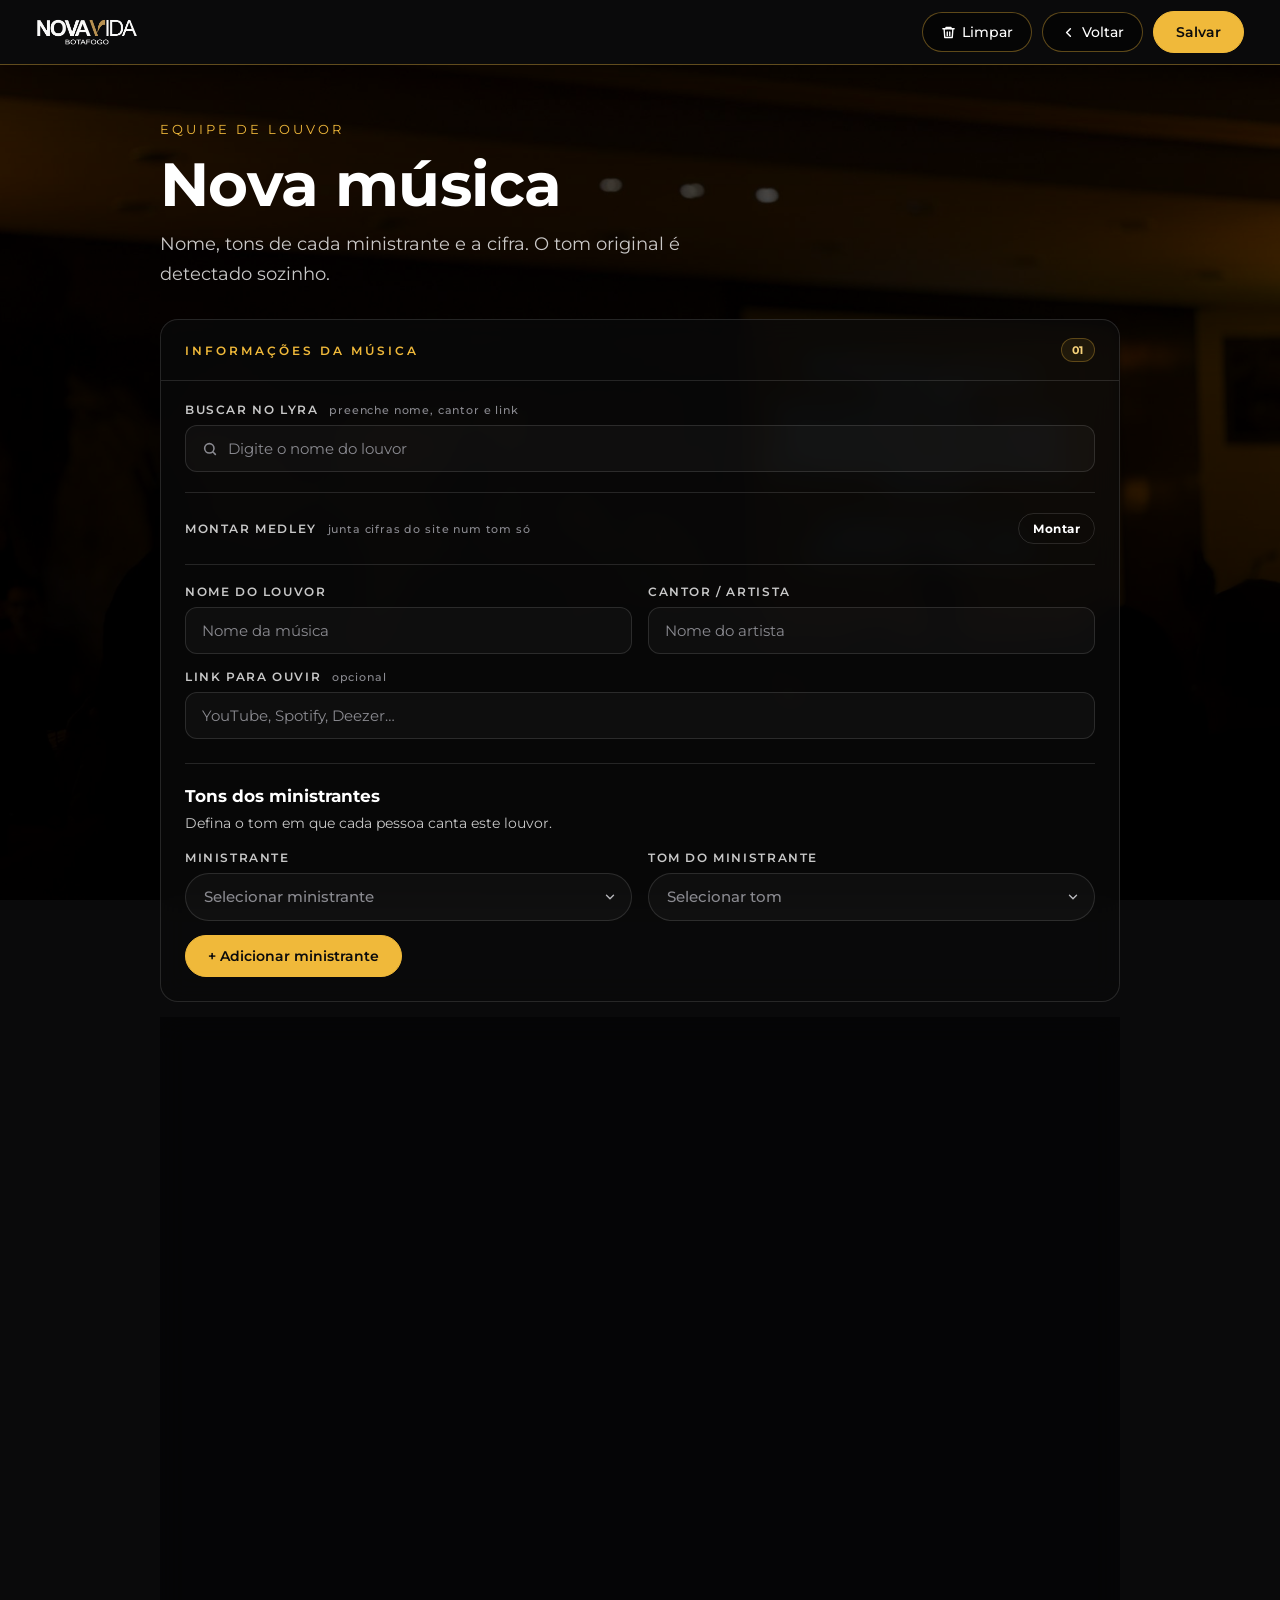
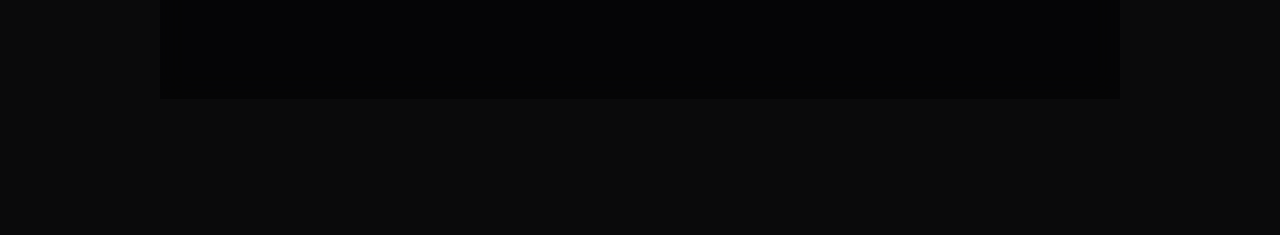
<file: cifras-editor.html>
<!DOCTYPE html>
<html lang="pt-BR">
<head>
<meta charset="UTF-8">
  <script src="js/login-dia.js"></script>
<meta name="viewport" content="width=device-width, initial-scale=1, viewport-fit=cover">
<meta name="theme-color" content="#0A0A0B">
<meta name="color-scheme" content="dark">
<title>Editor de Cifras — Tom Louvores</title>
<link rel="icon" type="image/png" sizes="48x48" href="img/favicon-48.png">
<link rel="apple-touch-icon" href="img/apple-touch-icon.png">
<link rel="preconnect" href="https://fonts.googleapis.com">
<link rel="preconnect" href="https://fonts.gstatic.com" crossorigin>
<link href="https://fonts.googleapis.com/css2?family=Montserrat:wght@300;400;500;600;700;800&display=swap" rel="stylesheet">
<link rel="stylesheet" href="css/style.css">
  <link rel="stylesheet" href="css/seletores-unificados.css">
  <link rel="stylesheet" href="css/responsivo-global.css">
<link rel="stylesheet" href="css/tons-mobile.css">
<link rel="stylesheet" href="css/leitor.css">
<link rel="stylesheet" href="css/editor.css">
</head>
<body class="ce-page">


<header class="header">
  <div class="header-inner">
    <div class="logo">
      <picture>
        <source media="(min-width: 901px)" srcset="img/logo-novavida.png" />
        <img src="img/logo2.png" alt="Nova Vida Botafogo" class="logo-img" />
      </picture>
      <div class="logo-sep"></div>
      <span class="logo-sub">Tom<br>Louvores</span>
    </div>
    <div class="header-right">
      <a href="repertorio.html" id="ceVoltar" class="btn-logout"><svg width="15" height="15" viewBox="0 0 24 24" fill="none" stroke="currentColor" stroke-width="2.4" stroke-linecap="round" stroke-linejoin="round" aria-hidden="true"><path d="M15 18l-6-6 6-6"/></svg><span>Voltar</span></a>
      <button type="button" id="ceHeaderSalvar" class="btn-add">Salvar</button>
    </div>
  </div>
</header>


<main class="ce-wrap">
  <div class="ce-heading">
    <div class="hero-tag">Equipe de louvor</div>
    <h1 class="hero-h1">Nova música</h1>
    <p class="hero-sub">
      Nome, tons de cada ministrante e a cifra. O tom original é detectado sozinho.
    </p>
  </div>

  <section class="ce-panel">
    <div class="ce-panel-head">
      <h2>Informações da música</h2>
      <span class="ce-muted">01</span>
    </div>
    <div class="ce-panel-body">
      <div class="ce-lyra" id="ceLyra">
        <label for="ceLyraBusca">Buscar no Lyra <span class="ce-opc">preenche nome, cantor e link</span></label>
        <div class="ce-lyra-campo">
          <input id="ceLyraBusca" type="search" placeholder="Digite o nome do louvor" autocomplete="off" spellcheck="false">
          <div class="ce-lyra-lista" id="ceLyraLista" role="listbox" hidden></div>
        </div>
        <p class="ce-lyra-msg" id="ceLyraMsg" aria-live="polite"></p>
      </div>
      <div class="ce-grid">
        <div class="ce-field">
          <label for="titulo">Nome do louvor</label>
          <input id="titulo" placeholder="Nome da música">
        </div>
        <div class="ce-field">
          <label for="artista">Cantor / artista</label>
          <input id="artista" placeholder="Nome do artista">
        </div>
        <div class="ce-field ce-field-largo">
          <label for="ceLink">Link para ouvir <span class="ce-opc">opcional</span></label>
          <input id="ceLink" type="url" inputmode="url" autocomplete="off" spellcheck="false"
                 placeholder="YouTube, Spotify, Deezer…">
        </div>
        
      </div>
      
<div id="ceMinistrantes">
  <div class="ce-sub">
    <h3 class="ce-sub-h">
      Tons dos ministrantes
    </h3>
    <p class="ce-muted">
      Defina o tom em que cada pessoa canta este louvor.
    </p>

    <div class="ce-grid">
      <div class="ce-field">
        <label for="ceMin">Ministrante</label>
        <select id="ceMin">
          <option value="">Selecionar ministrante</option>
        </select>
      </div>

      <div class="ce-field">
        <label for="ceTomMin">Tom do ministrante</label>
        <select id="ceTomMin">
          <option value="">Selecionar tom</option>
        </select>
      </div>
    </div>

    <button type="button" class="ce-btn" id="ceAdicionarMin">
      + Adicionar ministrante
    </button>

    <div id="ceListaMin"></div>
  </div>
</div>

    </div>
  </section>

  <section class="ce-panel">
    <div class="ce-panel-head">
      <h2>Editar cifra</h2>
      <span class="ce-muted">02</span>
    </div>
    <div class="ce-panel-body">
<div class="ce-tom-organizado">
  <div class="ce-field">
    <label for="tom">Tom original</label>
    <select id="tom"></select>
  </div>
  <div id="resultado" class="ce-resultado-tom"
       aria-live="polite">
    Aguardando cifra para detectar o tom
  </div>
</div>

<label for="cifra">Acordes e versos</label>
      <textarea id="cifra" spellcheck="false"
        placeholder="[Intro] G   D/F#   Em   C

G                 D
Cole ou digite sua cifra aqui..."></textarea>

      
    </div>

    <button id="rascunho" type="button" hidden></button>
</section>
<section id="vinculoRepertorio" class="ce-panel"
         style="display:none">
  <div class="ce-panel-head">
    <h2>Tons dos ministrantes</h2>
    <span class="ce-muted">Repertório</span>
  </div>
  <div class="ce-panel-body">
    <div id="listaTonsMinistrantes"></div>
    <p class="ce-muted" style="margin-top:14px">
      Para alterar esses tons, utilize o cadastro da música
      no repertório.
    </p>
  </div>
</section>
</main>

<!-- No celular o Salvar fica embaixo, ao alcance do polegar. Ele só
     aperta o Salvar do topo, que guarda toda a lógica. -->
<div class="ce-barra" id="ceBarra">
  <button type="button" class="btn-add" id="ceBarraSalvar">Salvar música</button>
</div>
<script>
(() => {
  const topo = document.getElementById("ceHeaderSalvar");
  const baixo = document.getElementById("ceBarraSalvar");
  if (!topo || !baixo) return;
  baixo.addEventListener("click", () => topo.click());
  //  Acompanha o estado do de cima (desativado enquanto carrega ou
  //  salva; "Salvando…" e afins).
  const copiar = () => {
    baixo.disabled = topo.disabled;
    const t = topo.textContent.trim();
    baixo.textContent = t === "Salvar" ? "Salvar música" : t;
  };
  new MutationObserver(copiar).observe(topo, { attributes: true, childList: true, characterData: true, subtree: true });
  copiar();
})();
</script>

<script src="js/config.js"></script>
<script src="js/aviso.js"></script>
<script src="js/lyra-api.js"></script>
<script src="js/cifras-tonalidades.js"></script>
<script>
// Cada música tem o seu próprio rascunho. Antes existia uma única
// chave para todas: o editor reabria sempre a última música mexida,
// não importava qual lápis foi tocado.
(() => {
  "use strict";

  const p = new URLSearchParams(location.search);
  let id = null;
  let titulo = "";

  if (p.get("origem") === "repertorio" && p.get("modo") === "editar") {
    try {
      const v = JSON.parse(
        sessionStorage.getItem("tl_editor_vinculo") || "null"
      );
      id = v?.repertorioId || null;
      titulo = v?.titulo || "";
    } catch (_) {}
  }

  window.tlEditorEdicao = id ? { id, titulo } : null;
  window.tlEditorCarregando = !!id;
  window.tlRascunhoChave = id
    ? "tom_louvores_editor_rascunho_v2_m" + id
    : "tom_louvores_editor_rascunho_v2_nova";

  //  O rascunho de "Nova música" nunca era apagado depois de salvar,
  //  e a próxima "Nova música" abria preenchida com a última. Agora
  //  ele é apagado ao salvar; esta limpeza única tira o que ficou
  //  guardado nos aparelhos antes da correção.
  try {
    if (!localStorage.getItem("tl_rascunho_nova_limpo_v1")) {
      localStorage.removeItem("tom_louvores_editor_rascunho_v2_nova");
      localStorage.removeItem("tl_cifra_ministrantes_v1");
      localStorage.setItem("tl_rascunho_nova_limpo_v1", "1");
    }
  } catch (_) {}

  //  Depois de salvar, o rascunho fica pausado até a próxima edição:
  //  sem isso, sair da página gravava tudo de volta como rascunho.
  window.tlRascunhoPausado = false;
  document.addEventListener("input", () => { window.tlRascunhoPausado = false; }, true);
})();
</script>
<script>
(() => {
  "use strict";

  const $ = id => document.getElementById(id);
  const STORAGE = window.tlRascunhoChave;

  const tons = [
    "C","C#","Db","D","D#","Eb","E","F",
    "F#","Gb","G","G#","Ab","A","A#","Bb","B",
    "Cm","C#m","Dbm","Dm","D#m","Ebm","Em","Fm",
    "F#m","Gbm","Gm","G#m","Abm","Am","A#m","Bbm","Bm"
  ];

  //  Começa sem tom escolhido: antes a lista abria em "C" e, até a
  //  cifra chegar do banco, parecia que a música era em C.
  const vazio = document.createElement("option");
  vazio.value = "";
  vazio.textContent = "Tom";
  $("tom").appendChild(vazio);
  for (const t of tons) {
    const option = document.createElement("option");
    option.value = t;
    option.textContent = t.replace("b", "♭");
    $("tom").appendChild(option);
  }

  let timer = null;
  let manual = false;

  function detectar() {
    const texto = $("cifra").value.trim();

    if (!texto) {
      $("resultado").textContent =
        "Aguardando cifra para detectar o tom";
      return;
    }

    const r = CifrasTonalidades.detect(texto);

    if (!r.tom) {
      $("resultado").textContent =
        "Tom não identificado. Você pode selecioná-lo.";
      return;
    }

    if (!manual && tons.includes(r.tom))
      $("tom").value = r.tom;

    $("resultado").textContent =
      "Tom sugerido: " + r.tom +
      " · Confiança: " + r.confianca +
      (manual ? " · Seleção manual preservada" : "");
  }

  $("cifra").addEventListener("input", () => {
    clearTimeout(timer);
    timer = setTimeout(detectar, 300);
  });

  $("cifra").addEventListener("paste", () => {
    manual = false;
  });

  $("tom").addEventListener("change", () => {
    manual = true;
  });

  $("rascunho").addEventListener("click", () => {
    // Enquanto a cifra da música ainda está chegando do banco os
    // campos estão vazios: gravar agora apagaria o rascunho certo.
    if (window.tlEditorCarregando || window.tlRascunhoPausado) return;
    const STORAGE = window.tlRascunhoChave;

    //  Música nova sem nome não vira rascunho: colar uma cifra só
    //  para olhar deixava um rascunho sem título, que reaparecia na
    //  próxima "Nova música". Com o nome preenchido, grava normal.
    if (STORAGE.endsWith("_nova") && !$("titulo").value.trim()) {
      try { localStorage.removeItem(STORAGE); } catch (_) {}
      $("resultado").textContent = "Dê um nome à música para o rascunho ser guardado.";
      return;
    }

    const dados = {
      titulo: $("titulo").value,
      artista: $("artista").value,
      tom: $("tom").value,
      cifra: $("cifra").value,
      link: $("ceLink") ? $("ceLink").value : "",
      salvoEm: Date.now()
    };

    try {
      localStorage.setItem(STORAGE, JSON.stringify(dados));
      $("resultado").textContent =
        "Rascunho salvo neste navegador. Não publicado.";
    } catch (erro) {
      $("resultado").textContent =
        "Não foi possível salvar o rascunho.";
    }
  });

  function aplicar(dados) {
    for (const campo of ["titulo","artista","tom","cifra"]) {
      if (typeof dados[campo] === "string")
        $(campo).value = dados[campo];
    }
    if (typeof dados.link === "string" && $("ceLink")) $("ceLink").value = dados.link;
  }

  let rascunho = null;
  try {
    rascunho = JSON.parse(localStorage.getItem(STORAGE) || "null");
  } catch (erro) {
    console.warn("Rascunho inválido");
  }

  const edicao = window.tlEditorEdicao;

  if (!edicao) {
    // Música nova: só o rascunho da própria música nova.
    if (rascunho) aplicar(rascunho);
    detectar();
    return;
  }

  // Edição: a cifra vem do banco (public.cifras, pelo mesmo slug que
  // a publicação usa). O rascunho só vence se for mais recente que
  // a última publicação — senão uma edição feita no Lyra seria
  // escondida por um rascunho velho.
  function slugificar(valor) {
    return (valor || "")
      .normalize("NFD")
      .replace(/[\u0300-\u036f]/g, "")
      .toLowerCase()
      .replace(/\s+/g, " ")
      .trim()
      .replace(/[^a-z0-9]+/g, "-")
      .replace(/^-|-$/g, "");
  }

  function finalizar() {
    window.tlEditorCarregando = false;
    detectar();
  }

  //  O site guarda no aparelho a lista de cifras (cantor e tom) e,
  //  para quem já abriu a música no leitor ou baixou as cifras, o
  //  texto dela. Com isso o editor abre preenchido na hora; o que
  //  vem do banco, logo depois, só confirma (ou atualiza).
  const slugEdicao = slugificar(edicao.titulo);
  let daCopia = false;
  try {
    const indice = JSON.parse(localStorage.getItem("tl_lyra_indice_v1") || "[]");
    const s = Array.isArray(indice) ? indice.find(x => x && x.slug === slugEdicao) : null;
    if (s) {
      if (s.artist && !$("artista").value) $("artista").value = s.artist;
      if (tons.includes(s.base_key)) { $("tom").value = s.base_key; manual = true; }
      const reg = JSON.parse(localStorage.getItem("louvores_cifra_v1_" + slugEdicao) || "null");
      if (reg && !reg.z && typeof reg.d === "string") {
        const m = JSON.parse(reg.d);
        const chave = String(s.base_key || m.base_key || "").replace("#", "s").toLowerCase();
        const texto = m.tons && (m.tons[chave] || Object.values(m.tons)[0]);
        if (texto) { $("cifra").value = texto; daCopia = true; }
      }
    }
  } catch (_) { /* sem cópia: espera o banco */ }
  $("resultado").textContent = daCopia ? "Conferindo com o banco…" : "Carregando a cifra…";

  (async () => {
    let cifra = null;

    try {
      const r = await fetch(
        CONFIG.SUPABASE_URL + "/rest/v1/cifras" +
        "?select=title,artist,base_key,chords,updated_at" +
        "&slug=eq." + encodeURIComponent(slugificar(edicao.titulo)) +
        "&limit=1",
        {
          headers: {
            apikey: CONFIG.SUPABASE_KEY,
            Authorization: "Bearer " + CONFIG.SUPABASE_KEY
          }
        }
      );
      if (r.ok) cifra = (await r.json())[0] || null;
    } catch (erro) {
      console.warn("Não foi possível carregar a cifra:", erro);
    }

    const publicadaEm = cifra ? Date.parse(cifra.updated_at) || 0 : 0;

    if (rascunho && (!cifra || (rascunho.salvoEm || 0) > publicadaEm)) {
      aplicar(rascunho);
      $("resultado").textContent = "Rascunho local desta música.";
    } else if (cifra) {
      aplicar({
        artista: cifra.artist || "",
        cifra: cifra.chords || ""
      });
      if (tons.includes(cifra.base_key)) {
        $("tom").value = cifra.base_key;
        manual = true;
      }
    } else if (daCopia) {
      $("resultado").textContent =
        "Sem resposta do banco: mostrando a cópia guardada neste aparelho.";
      window.tlEditorCarregando = false;
      return;
    } else {
      $("resultado").textContent =
        "Esta música ainda não tem cifra publicada.";
    }

    finalizar();
  })();
})();
</script>

<script>
(() => {
  if (new URLSearchParams(location.search).get("origem") !== "repertorio")
    return;

  let dados;
  try {
    dados = JSON.parse(
      sessionStorage.getItem("tl_editor_vinculo") || "null"
    );
  } catch (_) {
    return;
  }

  if (!dados?.titulo) return;

  const titulo = document.getElementById("titulo");
  const painel = document.getElementById("vinculoRepertorio");
  const lista = document.getElementById("listaTonsMinistrantes");

  titulo.value = dados.titulo;

  const pares = Array.isArray(dados.tonsMinistrantes)
    ? dados.tonsMinistrantes
    : [];

  lista.replaceChildren();

  if (!pares.length) {
    lista.textContent = "Nenhum tom cadastrado para esta música.";
  }

  for (const par of pares) {
    const item = document.createElement("div");
    item.className = "ce-par";

    const tom = document.createElement("span");
    tom.className = "ce-par-tom";
    tom.textContent = par.tom || "—";

    const nomes = document.createElement("span");
    nomes.className = "ce-par-nome";
    nomes.textContent = (par.mins || []).join(", ") || "Todos";

    item.append(tom, nomes);
    lista.appendChild(item);
  }

  painel.style.display = "";
})();
</script>


<script>
(() => {
  "use strict";

  const $ = id => document.getElementById(id);
  const STORAGE = "tl_cifra_ministrantes_v1";
  const DRAFT = window.tlRascunhoChave;

  const nomes = typeof MINISTRANTES !== "undefined"
    ? MINISTRANTES
    : [];

  const tons = [
    "C","C#","Db","D","D#","Eb","E","F",
    "F#","Gb","G","G#","Ab","A","A#","Bb","B",
    "Cm","C#m","Dbm","Dm","D#m","Ebm","Em","Fm",
    "F#m","Gbm","Gm","G#m","Abm","Am","A#m","Bbm","Bm"
  ];

  const lista = [];
  window.tlObterTonsMinistrantes = () => lista.map(p => ({...p}));

  function opcao(select, valor) {
    const o = document.createElement("option");
    o.value = valor;
    o.textContent = valor.replace("b", "♭");
    select.appendChild(o);
  }

  nomes.forEach(n => opcao($("ceMin"), n));
  tons.forEach(t => opcao($("ceTomMin"), t));

  function renderizar() {
    const raiz = $("ceListaMin");
    raiz.replaceChildren();

    if (lista.length === 0) {
      return;
    }

    lista.forEach((par, i) => {
      //  Mesma linha do modal da música: tom em destaque, nome ao lado.
      const linha = document.createElement("div");
      linha.className = "ce-par";

      const tom = document.createElement("span");
      tom.className = "ce-par-tom";
      tom.textContent = par.tom;

      const nome = document.createElement("span");
      nome.className = "ce-par-nome";
      nome.textContent = par.min;

      const remover = document.createElement("button");
      remover.type = "button";
      remover.className = "ce-btn ce-btn-outline ce-par-x";
      remover.textContent = "Remover";
      remover.setAttribute("aria-label", `Remover ${par.min} (${par.tom})`);
      remover.addEventListener("click", () => {
        lista.splice(i, 1);
        renderizar();
      });

      linha.append(tom, nome, remover);
      raiz.appendChild(linha);
    });
  }

  function carregarPares(pares) {
    if (!Array.isArray(pares)) return;

    for (const par of pares) {
      if (!par || !tons.includes(par.tom)) continue;

      const pessoas = Array.isArray(par.mins)
        ? par.mins
        : typeof par.min === "string"
          ? par.min.split(",").map(x => x.trim())
          : [];

      for (const min of pessoas) {
        if (!nomes.includes(min)) continue;

        const jaExiste = lista.some(
          x => x.min === min && x.tom === par.tom
        );
        if (!jaExiste) lista.push({ min, tom: par.tom });
      }
    }
  }

  $("ceAdicionarMin").addEventListener("click", () => {
    const min = $("ceMin").value;
    const tom = $("ceTomMin").value;

    if (!min || !tom) {
      tlAviso({ tipo: "info", titulo: "Falta escolher",
        texto: !min && !tom ? "Escolha o ministrante e o tom antes de adicionar."
             : !min ? "Escolha o ministrante antes de adicionar."
             : "Escolha o tom antes de adicionar." });
      return;
    }

    const jaExiste = lista.some(
      x => x.min === min && x.tom === tom
    );

    if (jaExiste) {
      tlAviso({ tipo: "info", titulo: "Já está na lista",
        texto: `${min} já tem o tom ${tom} nesta música.` });
      return;
    }

    lista.push({ min, tom });

    $("ceMin").value = "";
    $("ceTomMin").value = "";
    renderizar();
  });

  // Prioriza os tons da música aberta no repertório.
  const viaRepertorio =
    new URLSearchParams(location.search).get("origem") === "repertorio";

  let vinculo = null;

  if (viaRepertorio) {
    try {
      vinculo = JSON.parse(
        sessionStorage.getItem("tl_editor_vinculo") || "null"
      );
    } catch (_) {}
  }

  if (vinculo && Array.isArray(vinculo.tonsMinistrantes)) {
    carregarPares(vinculo.tonsMinistrantes);
  } else {
    try {
      const salvo = JSON.parse(localStorage.getItem(DRAFT) || "null");
      if (salvo && Array.isArray(salvo.tonsMinistrantes)) {
        carregarPares(salvo.tonsMinistrantes);
      }
    } catch (_) {}
  }

  // O botão existente salva o restante do formulário.
  // Complementamos o mesmo rascunho com os ministrantes.
  $("rascunho").addEventListener("click", () => {
    if (window.tlEditorCarregando || window.tlRascunhoPausado) return;
    const DRAFT = window.tlRascunhoChave;
    //  música nova sem nome: nada de rascunho (ver o outro ouvinte)
    if (DRAFT.endsWith("_nova") && !$("titulo").value.trim()) {
      try { localStorage.removeItem(DRAFT); localStorage.removeItem(STORAGE); } catch (_) {}
      return;
    }

    try {
      const dados = JSON.parse(localStorage.getItem(DRAFT) || "{}");

      dados.tonsMinistrantes = lista.map(x => ({
        tom: x.tom,
        min: x.min
      }));

      localStorage.setItem(DRAFT, JSON.stringify(dados));
      localStorage.setItem(STORAGE, JSON.stringify(lista));
    } catch (e) {
      console.error("Erro ao salvar tons dos ministrantes:", e);
    }
  });

  renderizar();
})();
</script>


<script>
(() => {
  const modo = new URLSearchParams(location.search).get("modo");
  const titulo = document.querySelector(".ce-heading h1");

  if (titulo) {
    titulo.textContent =
      modo === "editar" ? "Editar música" : "Nova música";
  }
})();
</script>


<script>
(() => {
  const permitidas = new Set([
    "index.html",
    "repertorio.html",
    "sugestoes.html"
  ]);

  const salvo = sessionStorage.getItem("tl_editor_origem");
  const origem = permitidas.has(salvo)
    ? salvo
    : "repertorio.html";

  const voltar = document.getElementById("ceVoltar");

  if (voltar) {
    voltar.href = origem;
  }
})();
</script>


<script>
(() => {
  "use strict";

  // tl_autosave_editor_v2
  const $ = id => document.getElementById(id);
  const salvar = $("rascunho");
  const botao = $("ceHeaderSalvar");
  const voltar = $("ceVoltar");

  const paginas = new Set([
    "index.html",
    "repertorio.html",
    "sugestoes.html"
  ]);

  const origem = sessionStorage.getItem("tl_editor_origem");
  if (voltar) {
    voltar.href = paginas.has(origem)
      ? origem
      : "repertorio.html";
  }

  let timer = null;

  function salvarAutomaticamente() {
    if (!salvar) return;

    // Dispara os controladores já existentes de rascunho,
    // incluindo os tons dos ministrantes.
    salvar.click();
  }

  function agendar() {
    clearTimeout(timer);
    timer = setTimeout(salvarAutomaticamente, 700);
  }

  // Salva alterações em qualquer campo do editor.
  document.addEventListener("input", agendar);
  document.addEventListener("change", agendar);

  // Também guarda mudanças feitas por botões de ministrantes.
  document.addEventListener("click", e => {
    if (e.target.closest(
      "#ceAdicionarMin, #ceListaMin button"
    )) {
      agendar();
    }
  });

  // Salvar no cabeçalho publica no Supabase.
  // O rascunho permanece guardado até a confirmação.
  if (botao) {
    botao.addEventListener("click", async () => {
      clearTimeout(timer);
      salvarAutomaticamente();
      await window.tlPublicarCifra();
    });
  }

  // Antes de sair, força uma última gravação síncrona.
  window.addEventListener("pagehide", () => {
    clearTimeout(timer);
    salvarAutomaticamente();
  });
})();
</script>
<script src="js/cifras-publicar.js"></script>
<script src="js/editor-lyra.js"></script>
<script src="js/editor-medley.js"></script>
<script src="js/editor-limpar.js"></script>
<script src="js/editor-origem-sugestoes.js"></script>
<script src="js/tons-mobile.js"></script>
<script src="js/editor-colar.js"></script>
</body>
</html>
</file>
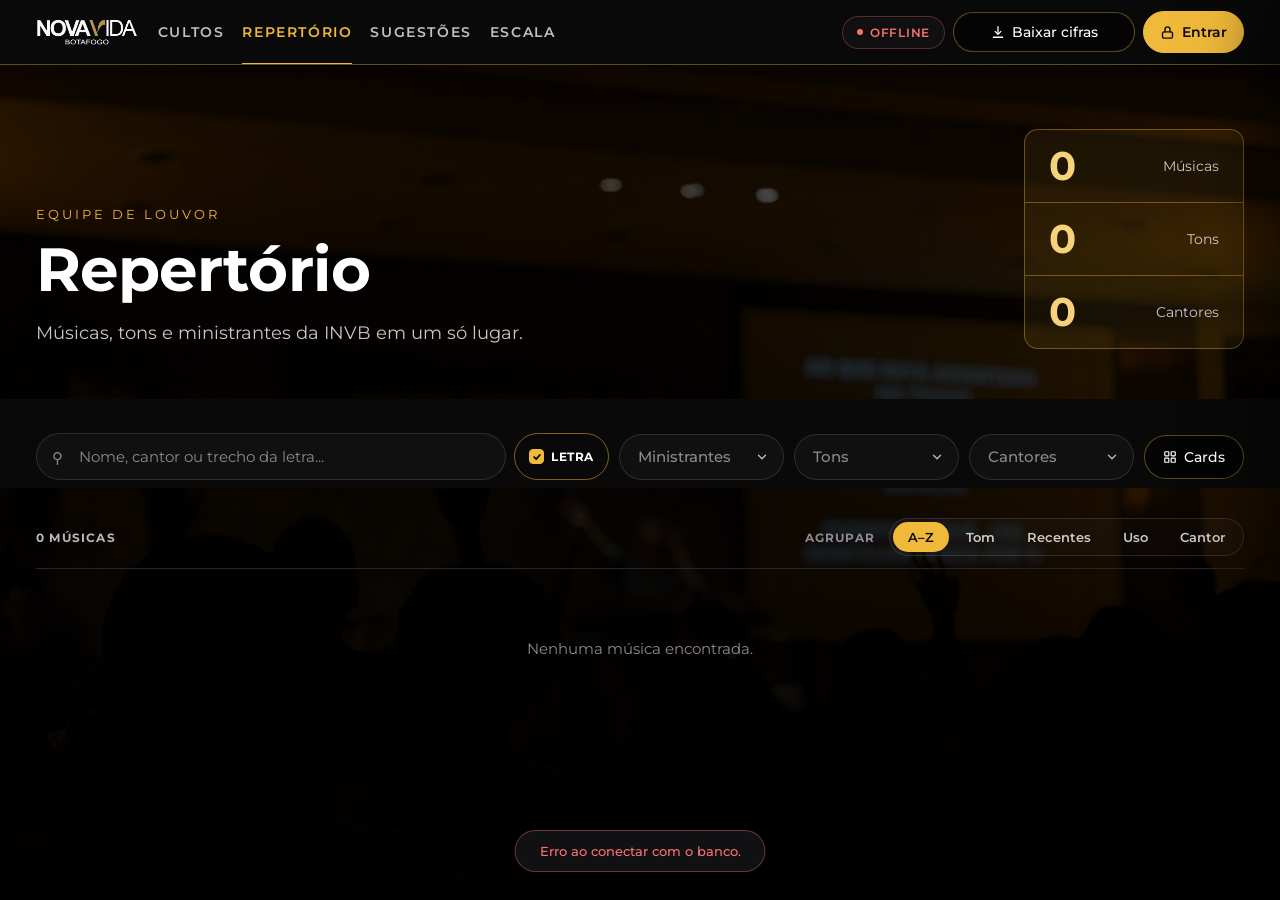
<file: repertorio.html>
<!DOCTYPE html>
<html lang="pt-BR">
<head>
  <meta charset="UTF-8" />
  <script src="js/login-dia.js"></script>
  <!-- pintado antes de tudo: sem isso o navegador mostra um quadro
       branco entre uma página e outra, até o style.css chegar -->
  <meta name="color-scheme" content="dark" />
  <style>html,body{background:#0A0A0B}</style>
  <meta name="viewport" content="width=device-width, initial-scale=1.0, maximum-scale=1.0, viewport-fit=cover" />
  <title>Repertório — Tom Louvores INVB</title>
  <link rel="preconnect" href="https://fonts.googleapis.com" />
  <link rel="preconnect" href="https://fonts.gstatic.com" crossorigin />
  <link rel="icon" type="image/png" sizes="48x48" href="img/favicon-48.png">
  <link href="https://fonts.googleapis.com/css2?family=Montserrat:wght@300;400;500;600;700;800&display=swap" rel="stylesheet" />
  <link rel="stylesheet" href="css/style.css" />
  <link rel="apple-touch-icon" href="img/apple-touch-icon.png">
  <!-- prévia do link no WhatsApp, Instagram, Telegram… -->
  <meta name="description" content="Repertório do louvor da Igreja Nova Vida de Botafogo: cultos da semana, tons, cifras e escala dos ministrantes.">
  <meta property="og:type" content="website">
  <meta property="og:site_name" content="Tom Louvores INVB">
  <meta property="og:locale" content="pt_BR">
  <meta property="og:title" content="Repertório — Tom Louvores INVB">
  <meta property="og:description" content="Repertório do louvor da Igreja Nova Vida de Botafogo: cultos da semana, tons, cifras e escala dos ministrantes.">
  <meta property="og:url" content="https://louvores.invbotafogo.com.br/repertorio.html">
  <meta property="og:image" content="https://louvores.invbotafogo.com.br/img/compartilhar.png">
  <meta property="og:image:width" content="1200">
  <meta property="og:image:height" content="630">
  <meta name="twitter:card" content="summary_large_image">
  <link rel="manifest" href="manifest.json">
  <meta name="theme-color" content="#0A0A0B">
  <link rel="stylesheet" href="css/seletores-unificados.css">
  <link rel="stylesheet" href="css/responsivo-global.css">
  <link rel="stylesheet" href="css/header.css">
  <link rel="stylesheet" href="css/tons-mobile.css">
  <link rel="stylesheet" href="css/leitor.css">
  <!-- Navegação rápida: no Chrome/Android a próxima aba começa a
       carregar escondida assim que o dedo encosta (ou o mouse para em
       cima). Ao soltar, ela já está pronta. Outros navegadores ignoram. -->
  <script type="speculationrules">
  {
    "prerender": [{
      "source": "document",
      "where": { "selector_matches": ".nav-pag a:not([aria-current])" },
      "eagerness": "moderate"
    }],
    "prefetch": [{
      "source": "document",
      "where": { "selector_matches": ".nav-pag a:not([aria-current])" },
      "eagerness": "eager"
    }]
  }
  </script>
</head>
<body class="read-only" data-pagina="repertorio">

<!-- HEADER -->
<header class="header">
  <div class="header-inner">
    <div class="logo">
      <picture>
        <source media="(min-width: 901px)" srcset="img/logo-novavida.png" />
        <img src="img/logo2.png" alt="Nova Vida Botafogo" class="logo-img" />
      </picture>
      <div class="logo-sep"></div>
      <span class="logo-sub">Tom<br>Louvores</span>
    </div>
    <!-- abas já no HTML: aparecem junto com a página, sem pular -->
    <nav class="nav-pag" aria-label="Seções">
      <a href="./">Cultos</a>
      <a href="repertorio.html" aria-current="page">Repertório</a>
      <a href="sugestoes.html" id="navSugestoes">Sugestões</a>
      <a href="escala.html" class="nav-equipe">Escala</a>
    </nav>
    <div class="header-right">
      <div class="status-pill" id="statusPill">
        <span class="dot"></span>
        <span id="statusTxt">Conectando</span>
      </div>
      <button type="button" id="lyraBaixar" class="btn-logout lyra-dl" title="Baixar todas as cifras para abrir sem internet."><svg width="14" height="14" viewBox="0 0 24 24" fill="none" stroke="currentColor" stroke-width="2.2" stroke-linecap="round" stroke-linejoin="round"><path d="M12 3v12"/><path d="M7 11l5 5 5-5"/><path d="M4 21h16"/></svg><span class="lyra-dl-txt">Baixar cifras</span></button>
      <button class="btn-add btn-entrar" id="btnLoginShow" onclick="abrirLogin()" style="display:none"><svg width="15" height="15" viewBox="0 0 24 24" fill="none" stroke="currentColor" stroke-width="2.2" stroke-linecap="round" stroke-linejoin="round" aria-hidden="true"><rect x="4" y="11" width="16" height="10" rx="2.5"/><path d="M8 11V7a4 4 0 0 1 8 0v4"/></svg><span>Entrar</span></button>
      <button class="btn-add" id="btnNovaMusica" onclick="tlAbrirEditor()" style="display:none">+<span class="btn-lbl"> Nova música</span></button>
      <button class="btn-logout" id="btnLogout" onclick="logout()" style="display:none">Sair</button>
      <button type="button" id="mnBtn" aria-label="Abrir menu"><svg width="20" height="20" viewBox="0 0 24 24" fill="none" stroke="currentColor" stroke-width="2.2" stroke-linecap="round"><path d="M4 7h16M4 12h16M4 17h16"/></svg></button>
    </div>
  </div>
</header>

<!-- Login antes da primeira pintura: quem já entrou vê o header de
     admin desde o primeiro quadro, em vez do de visitante trocando
     por ele depois. O app.js confere o login na rede logo depois e
     desfaz isto se a sessão não valer mais. -->
<script>
(function () {
  var admin = false;
  try {
    var s = JSON.parse(sessionStorage.getItem("tl_supabase_admin_session_v1") || "null");
    admin = !!(s && s.access_token && s.expires_at * 1000 > Date.now() + 10000);
  } catch (e) {}
  document.body.classList.toggle("read-only", !admin);
  var mostrar = function (id, sim) { var el = document.getElementById(id); if (el) el.style.display = sim ? "" : "none"; };
  mostrar("btnLoginShow", !admin);
  mostrar("btnNovaMusica", admin);
  mostrar("btnLogout", admin);
})();
</script>

<!-- HERO -->
<section class="hero-outer">
  <div class="hero">
    <div>
      <div class="hero-tag">Equipe de louvor</div>
      <h1 class="hero-h1">Repertório</h1>
      <p class="hero-sub">Músicas, tons e ministrantes da INVB em um só lugar.</p>
    </div>
    <div class="hero-right-col">
      <div class="hero-stats">
        <div class="stat-row">
          <span class="stat-n" id="totalMusicas">0</span>
          <span class="stat-l">Músicas</span>
        </div>
        <div class="stat-row">
          <span class="stat-n" id="totalTons">0</span>
          <span class="stat-l">Tons</span>
        </div>
        <div class="stat-row">
          <span class="stat-n" id="totalCantores">0</span>
          <span class="stat-l">Cantores</span>
        </div>
      </div>
    </div>
  </div>
</section>

<!-- REPERTÓRIO -->
<section class="repertorio">
  <div class="toolbar">
    <div class="search-row">
      <div class="search-wrap">
        <span class="search-ico">&#9906;</span>
        <input type="text" id="busca" class="inp-search" placeholder="Buscar música..." oninput="filtrar()"/>
      </div>
    </div>
    <div class="filtros-row">
      <select id="filtroMin" class="sel" onchange="filtrar()">
        <option value="">Ministrantes</option>
      </select>
      <select id="filtroTom" class="sel" onchange="filtrar()">
        <option value="">Tons</option>
      </select>
    </div>
  </div>

  <div class="grid-wrap">
    <div class="grid" id="grid">
      <div class="state-loading" id="stLoading">
        <div class="spinner"></div>
        <p style="font-size:12px;color:#555;font-weight:600;letter-spacing:0.08em;text-transform:uppercase">Carregando...</p>
      </div>
      <div class="state-empty" id="stEmpty">
        <div class="empty-sym">SEM MÚSICAS</div>
        <p class="empty-ttl">Nenhuma música</p>
        <p class="empty-sub">Clique em "+ Nova Música" para começar.</p>
      </div>
    </div>
  </div>
</section>

<!-- ============================================================
     Os cultos não existem nesta página: o paginas.js desliga o
     carregamento e o desenho deles. A grade fica só como âncora
     vazia, caso algum script procure por ela.
     ============================================================ -->
<div class="cultos-grid" id="cultosGrid" hidden></div>

<!-- MODAL ADICIONAR LOUVOR AO CULTO -->
<div class="overlay-bg" id="cultoOverlay" onclick="cultoFecharFora(event)">
  <div class="modal" id="cultoModal">
    <div class="modal-hd">
      <h2 id="cultoModalTitulo">Adicionar louvor</h2>
      <button class="modal-close" onclick="fecharCultoModal()">✕</button>
    </div>
    <div class="modal-bd">
      <div class="culto-tabs">
        <button type="button" class="culto-tab active" id="tabEscolher" onclick="cultoTab('escolher')">Do repertório</button>
        <button type="button" class="culto-tab" id="tabCriar" onclick="cultoTab('criar')">Criar nova</button>
      </div>

      <div id="cultoPaneEscolher">
        <div>
          <label class="flabel">Música</label>
          <input type="text" id="cBuscaMusica" class="finput" placeholder="Buscar no repertório..." oninput="filtrarMusicasCulto()" />
          <div class="culto-musica-list" id="cultoMusicaList"></div>
        </div>
        <div id="cultoTomWrap" style="display:none;margin-top:14px">
          <label class="flabel">Tom deste culto</label>
          <div class="tom-add-row tom-add-row-um">
            <select id="cTomEscolhido" class="finput"><option value="">Tom</option></select>
          </div>
        </div>
      </div>

      <div id="cultoPaneCriar" style="display:none">
        <div>
          <label class="flabel">Nome da música</label>
          <input type="text" id="cNovoNome" class="finput" placeholder="Ex: Oceanos" />
        </div>
        <div style="margin-top:14px">
          <label class="flabel">Tom e Ministrante</label>
          <div class="tom-add-row tom-add-row-dois">
            <select id="cNovoTom" class="finput">
              <option value="">Tom</option><option>Orig.</option>
              <option>C</option><option>C#</option><option>D</option><option>D#</option>
              <option>E</option><option>F</option><option>F#</option><option>G</option>
              <option>G#</option><option>A</option><option>A#</option><option>B</option>
              <option>Cm</option><option>C#m</option><option>Dm</option><option>D#m</option>
              <option>Em</option><option>Fm</option><option>F#m</option><option>Gm</option>
              <option>G#m</option><option>Am</option><option>A#m</option><option>Bm</option>
            </select>
            <select id="cNovoMin" class="finput">
              <option value="">Ministrante</option>
            </select>
          </div>
          <p class="culto-hint">A música também será salva no repertório geral.</p>
        </div>
      </div>
    </div>
    <div class="modal-ft">
      <button class="btn-cancel" onclick="fecharCultoModal()">Cancelar</button>
      <button class="btn-save" id="btnAddLouvor" onclick="confirmarLouvorCulto()">Adicionar</button>
    </div>
  </div>
</div>

<!-- MODAL LEITURA -->
<div class="overlay-bg" id="viewOverlay" onclick="viewFecharFora(event)">
  <div class="modal view-modal" id="viewModal">
    <div class="modal-hd">
      <h2 id="viewTitulo">Música</h2>
      <div class="view-hd-actions">
        <button class="view-edit-btn" id="viewEditBtn" onclick="editarDaLeitura()" title="Editar">
          <svg width="15" height="15" viewBox="0 0 24 24" fill="none" stroke="currentColor" stroke-width="2" stroke-linecap="round" stroke-linejoin="round"><path d="M11 4H4a2 2 0 0 0-2 2v14a2 2 0 0 0 2 2h14a2 2 0 0 0 2-2v-7"></path><path d="M18.5 2.5a2.121 2.121 0 0 1 3 3L12 15l-4 1 1-4 9.5-9.5z"></path></svg>
        </button>
        <button class="modal-close" onclick="fecharView()">✕</button>
      </div>
    </div>
    <div class="modal-bd view-bd">
      <div class="view-section">
        <label class="flabel">Tons e Ministrantes</label>
        <div id="viewTons" class="view-tons"></div>
      </div>
      <div id="viewObsWrap" class="view-section">
        <label class="flabel">Observações</label>
        <div id="viewObs" class="view-obs"></div>
      </div>
      <div id="viewLinksWrap" class="view-links"></div>
    </div>
  </div>
</div>

<!-- MODAL MÚSICA -->
<div class="overlay-bg" id="overlay" onclick="fecharFora(event)">
  <div class="modal" id="modal">
    <div class="modal-hd">
      <h2 id="modalTitulo">Nova música</h2>
      <button class="modal-close" onclick="fecharModal()">✕</button>
    </div>
    <div class="modal-bd">
      <div>
        <label class="flabel">Nome da música</label>
        <input type="text" id="fNome" class="finput" placeholder="Ex: Oceanos"/>
      </div>
      <div>
        <label class="flabel">Tons e Ministrantes</label>
        <div class="tom-add-row">
          <select id="fTom" class="finput">
            <option value="">Tom</option><option>Orig.</option>
            <option>C</option><option>C#</option><option>D</option><option>D#</option>
            <option>E</option><option>F</option><option>F#</option><option>G</option>
            <option>G#</option><option>A</option><option>A#</option><option>B</option>
            <option>Cm</option><option>C#m</option><option>Dm</option><option>D#m</option>
            <option>Em</option><option>Fm</option><option>F#m</option><option>Gm</option>
            <option>G#m</option><option>Am</option><option>A#m</option><option>Bm</option>
          </select>
          <select id="fMin" class="finput">
            <option value="">Ministrante</option>
          </select>
          <button type="button" class="btn-add-tom" onclick="adicionarTomMin()">+</button>
        </div>
        <div class="tom-list" id="tomList"></div>
      </div>
      <!-- CIFRA INTEGRADA AO REPERTÓRIO -->
      <div class="cifra-integrada">
        <div class="cifra-integrada-titulo">
          <strong>Cifra da música</strong>
          <span id="cifraEstado">Rascunho local</span>
        </div>

        <div class="cifra-integrada-grid">
          <div>
            <label class="flabel" for="cifraArtistaIntegrado">
              Cantor / artista
            </label>
            <input id="cifraArtistaIntegrado"
                   class="finput"
                   placeholder="Nome do artista">
          </div>
          <div>
            <label class="flabel" for="cifraTomIntegrado">
              Tom original
            </label>
            <select id="cifraTomIntegrado"
                    class="finput"></select>
          </div>
        </div>

        <div id="cifraDeteccaoIntegrada"
             class="cifra-integrada-hint">
          Cole a cifra para detectar o tom automaticamente.
        </div>

        <label class="flabel" for="cifraTextoIntegrado">
          Acordes e versos
        </label>
        <textarea id="cifraTextoIntegrado"
                  class="finput cifra-integrada-texto"
                  spellcheck="false"
                  placeholder="[Intro] G   D/F#   Em   C

G                  D
Cole ou digite a cifra aqui..."></textarea>

        <p class="cifra-integrada-aviso">
          Os acordes e o cantor ficam em rascunho neste
          navegador até ativarmos a gravação protegida.
          O botão Salvar continua salvando o repertório.
        </p>
      </div>
      <div>
        <label class="flabel">Links de Cifra</label>
        <div class="cifra-add-row">
          <input type="text" id="fCifra" class="finput" placeholder="Cole o link da cifra"
                 onkeydown="if(event.key==='Enter'){event.preventDefault();adicionarCifra();}"/>
          <button type="button" class="btn-add-tom" onclick="adicionarCifra()">+</button>
        </div>
        <div class="cifra-list" id="cifraList"></div>
      </div>
      <div>
        <label class="flabel">Link do YouTube</label>
        <input type="text" id="fYoutube" class="finput" placeholder="Cole o link do YouTube"/>
      </div>
      <div>
        <label class="flabel">Link do Spotify</label>
        <input type="text" id="fSpotify" class="finput" placeholder="Cole o link do Spotify"/>
      </div>
      <div>
        <label class="flabel">Observações</label>
        <textarea id="fObs" class="finput ftextarea" placeholder="Notas, avisos, etc."></textarea>
      </div>
    </div>
    <div class="modal-ft">
      <button class="btn-cancel" onclick="fecharModal()">Cancelar</button>
      
      <button class="btn-save" id="btnSalvar" onclick="salvar()">Salvar</button>
    </div>
  </div>
</div>

<!-- LOGIN -->
<div id="loginOverlay" onclick="loginFecharFora(event)">
  <div class="login-box">
    <div>
      <div class="login-ico" aria-hidden="true"><svg width="22" height="22" viewBox="0 0 24 24" fill="none" stroke="currentColor" stroke-width="2.2" stroke-linecap="round" stroke-linejoin="round"><rect x="4" y="11" width="16" height="10" rx="2.5"/><path d="M8 11V7a4 4 0 0 1 8 0v4"/></svg></div>
      <h2>Área admin</h2>
      <p class="login-sub">Acesso restrito para edição do repertório.</p>
    </div>
    <div>
      <label>Usuário</label>
      <input type="text" id="loginUser" placeholder="admin" autocomplete="username" />
    </div>
    <div>
      <label>Senha</label>
      <input type="password" id="loginPass" placeholder="••••••••" autocomplete="current-password"
             onkeydown="if(event.key==='Enter') tentarLogin()" />
    </div>
    <div class="login-error" id="loginError"></div>
    <div class="login-actions">
      <button class="btn-login-cancel" onclick="fecharLogin()">Cancelar</button>
      <button class="btn-login-submit" onclick="tentarLogin()">Entrar</button>
    </div>
  </div>
</div>

<div class="toast" id="toast"></div>

<script src="js/config.js"></script>
<script src="js/lyra-api.js"></script>
<script src="js/app.js"></script>
<script src="js/cifras-tonalidades.js"></script>
<script src="js/cifras-modal.js"></script>
<script src="js/cifras-vinculo.js"></script>
<script src="js/lyra.js"></script>
<script src="js/acordes.js"></script>
<script src="js/folhas.js"></script>
<script src="js/sons.js"></script>
<script src="js/opcoes.js"></script>
<script src="js/seguir.js"></script>
<script src="js/afinador.js"></script>
<script src="js/metronomo.js"></script>
<script src="js/vista-lista.js"></script>
<script src="js/culto-seletor.js"></script>
<script src="js/busca-limpar.js"></script>
<script src="js/paginas.js"></script>
<script src="js/menu.js"></script>
<script src="js/atualizar.js"></script>
<script src="js/lista-ministrantes.js"></script>
<script src="js/uso.js"></script>
<script src="js/busca-letra.js"></script>
<script src="js/artista.js"></script>
<script src="js/cantores.js"></script>
<script src="js/tons-mobile.js"></script>
<script src="js/opcoes-azulejos.js"></script>
<script src="js/lixeira.js"></script>
<script src="js/revisao.js"></script>
<script src="js/ferramentas-lista.js"></script>
<script src="js/quebra.js"></script>
<script src="js/leitor-palco.js"></script>
<script src="js/arrastar.js"></script>
<script src="js/chat.js"></script>
<script src="js/chat-aviso.js"></script>
<script src="js/chat-rapido.js"></script>
<script src="js/leitor-editar.js"></script>
<script src="js/tom-escalado.js"></script>
<script src="js/editor-colar.js"></script>
<script src="js/graus.js"></script>
<script src="js/acorde-detalhes.js"></script>
<script>
// Guarda o app no aparelho: abre instantâneo e funciona sem internet.
//
// E troca de versão sozinho. Sem isto, o app instalado só passava a
// rodar o código novo no segundo lançamento — quem tinha o atalho na
// tela de início ficava uma sessão inteira para trás.
if ("serviceWorker" in navigator) {
  addEventListener("load", async () => {
    try {
      const reg = await navigator.serviceWorker.register("sw.js");

      // uma recarga só, para não entrar em laço. E só quando havia
      // uma versão antiga rodando: na primeira visita não há o que
      // trocar, e a recarga só fazia a página abrir duas vezes.
      let jaTrocou = !navigator.serviceWorker.controller;
      navigator.serviceWorker.addEventListener("controllerchange", () => {
        if (jaTrocou) return;
        jaTrocou = true;
        location.reload();
      });

      // versão nova esperando: assume assim que estiver pronta
      reg.addEventListener("updatefound", () => {
        const novo = reg.installing;
        if (!novo) return;
        novo.addEventListener("statechange", () => {
          if (novo.state === "installed" && navigator.serviceWorker.controller) {
            novo.postMessage({ acao: "assumir" });
          }
        });
      });

      // procura versão nova ao voltar para o app
      document.addEventListener("visibilitychange", () => {
        if (!document.hidden) reg.update().catch(() => {});
      });
    } catch (e) { /* sem service worker: o app funciona igual, só não offline */ }
  });
}
</script>
<script src="js/editor-navegacao.js?v=2"></script>
<script src="js/remover-atalho-cifras.js"></script>
</body>
</html>
</file>
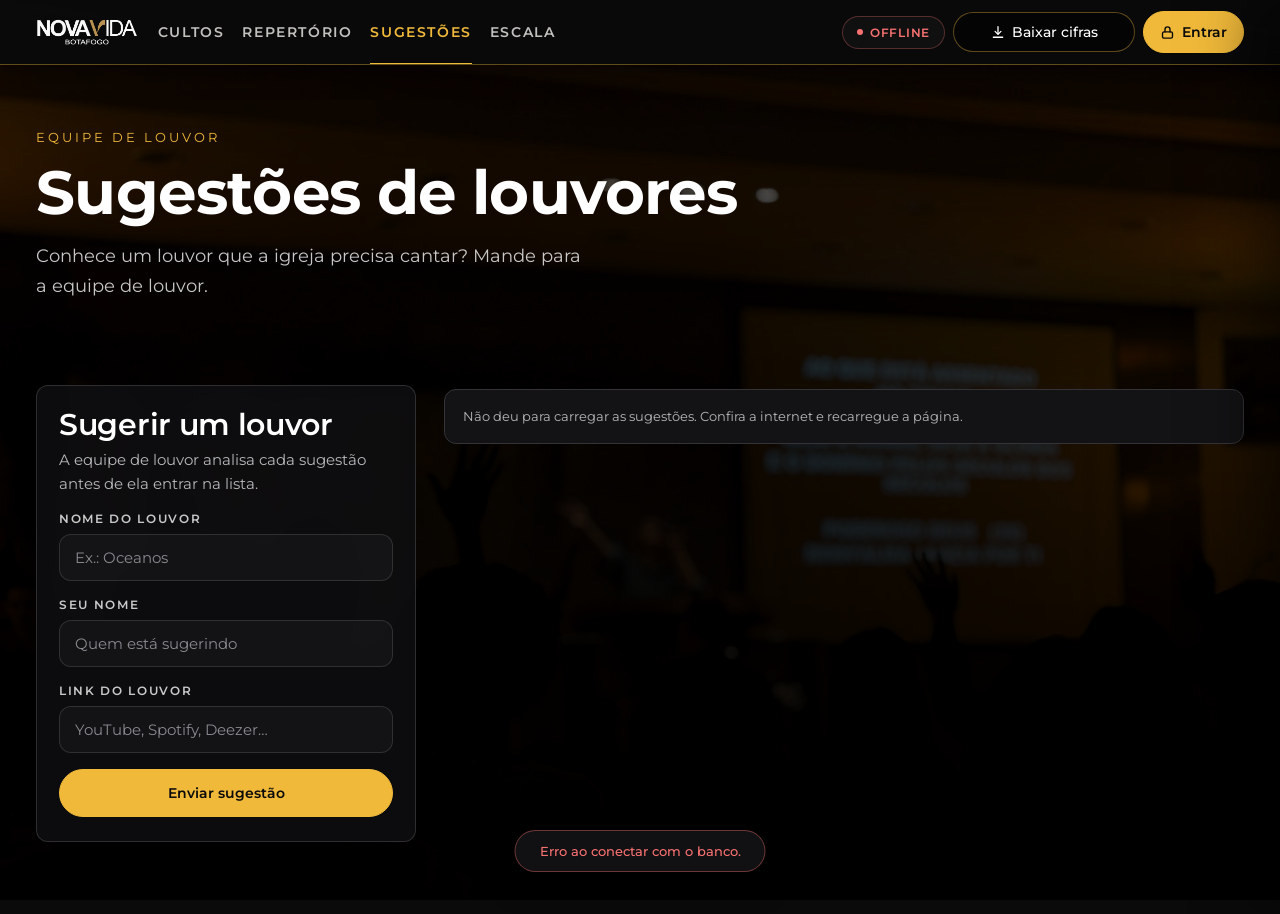
<file: sugestoes.html>
<!DOCTYPE html>
<html lang="pt-BR">
<head>
  <meta charset="UTF-8" />
  <script src="js/login-dia.js"></script>
  <!-- pintado antes de tudo: sem isso o navegador mostra um quadro
       branco entre uma página e outra, até o style.css chegar -->
  <meta name="color-scheme" content="dark" />
  <style>html,body{background:#0A0A0B}</style>
  <meta name="viewport" content="width=device-width, initial-scale=1.0, maximum-scale=1.0, viewport-fit=cover" />
  <title>Sugestões — Tom Louvores INVB</title>
  <link rel="preconnect" href="https://fonts.googleapis.com" />
  <link rel="preconnect" href="https://fonts.gstatic.com" crossorigin />
  <link rel="icon" type="image/png" sizes="48x48" href="img/favicon-48.png">
  <link href="https://fonts.googleapis.com/css2?family=Montserrat:wght@300;400;500;600;700;800&display=swap" rel="stylesheet" />
  <link rel="stylesheet" href="css/style.css" />
  <link rel="apple-touch-icon" href="img/apple-touch-icon.png">
  <!-- prévia do link no WhatsApp, Instagram, Telegram… -->
  <meta name="description" content="Repertório do louvor da Igreja Nova Vida de Botafogo: cultos da semana, tons, cifras e escala dos ministrantes.">
  <meta property="og:type" content="website">
  <meta property="og:site_name" content="Tom Louvores INVB">
  <meta property="og:locale" content="pt_BR">
  <meta property="og:title" content="Sugestões — Tom Louvores INVB">
  <meta property="og:description" content="Repertório do louvor da Igreja Nova Vida de Botafogo: cultos da semana, tons, cifras e escala dos ministrantes.">
  <meta property="og:url" content="https://louvores.invbotafogo.com.br/sugestoes.html">
  <meta property="og:image" content="https://louvores.invbotafogo.com.br/img/compartilhar.png">
  <meta property="og:image:width" content="1200">
  <meta property="og:image:height" content="630">
  <meta name="twitter:card" content="summary_large_image">
  <link rel="manifest" href="manifest.json">
  <meta name="theme-color" content="#0A0A0B">
  <link rel="stylesheet" href="css/seletores-unificados.css">
  <link rel="stylesheet" href="css/responsivo-global.css">
  <link rel="stylesheet" href="css/header.css">
  <link rel="stylesheet" href="css/tons-mobile.css">
  <link rel="stylesheet" href="css/leitor.css">
  <!-- Navegação rápida: no Chrome/Android a próxima aba começa a
       carregar escondida assim que o dedo encosta (ou o mouse para em
       cima). Ao soltar, ela já está pronta. Outros navegadores ignoram. -->
  <script type="speculationrules">
  {
    "prerender": [{
      "source": "document",
      "where": { "selector_matches": ".nav-pag a:not([aria-current])" },
      "eagerness": "moderate"
    }],
    "prefetch": [{
      "source": "document",
      "where": { "selector_matches": ".nav-pag a:not([aria-current])" },
      "eagerness": "eager"
    }]
  }
  </script>
</head>
<body class="read-only" data-pagina="sugestoes">

<!-- HEADER -->
<header class="header">
  <div class="header-inner">
    <div class="logo">
      <picture>
        <source media="(min-width: 901px)" srcset="img/logo-novavida.png" />
        <img src="img/logo2.png" alt="Nova Vida Botafogo" class="logo-img" />
      </picture>
      <div class="logo-sep"></div>
      <span class="logo-sub">Tom<br>Louvores</span>
    </div>
    <!-- abas já no HTML: aparecem junto com a página, sem pular -->
    <nav class="nav-pag" aria-label="Seções">
      <a href="./">Cultos</a>
      <a href="repertorio.html">Repertório</a>
      <a href="sugestoes.html" id="navSugestoes" aria-current="page">Sugestões</a>
      <a href="escala.html" class="nav-equipe">Escala</a>
    </nav>
    <div class="header-right">
      <div class="status-pill" id="statusPill">
        <span class="dot"></span>
        <span id="statusTxt">Conectando</span>
      </div>
      <button type="button" id="lyraBaixar" class="btn-logout lyra-dl" title="Baixar todas as cifras para abrir sem internet."><svg width="14" height="14" viewBox="0 0 24 24" fill="none" stroke="currentColor" stroke-width="2.2" stroke-linecap="round" stroke-linejoin="round"><path d="M12 3v12"/><path d="M7 11l5 5 5-5"/><path d="M4 21h16"/></svg><span class="lyra-dl-txt">Baixar cifras</span></button>
      <button class="btn-add btn-entrar" id="btnLoginShow" onclick="abrirLogin()" style="display:none"><svg width="15" height="15" viewBox="0 0 24 24" fill="none" stroke="currentColor" stroke-width="2.2" stroke-linecap="round" stroke-linejoin="round" aria-hidden="true"><rect x="4" y="11" width="16" height="10" rx="2.5"/><path d="M8 11V7a4 4 0 0 1 8 0v4"/></svg><span>Entrar</span></button>
      <button class="btn-add" id="btnNovaMusica" onclick="tlAbrirEditor()" style="display:none">+<span class="btn-lbl"> Nova música</span></button>
      <button class="btn-logout" id="btnLogout" onclick="logout()" style="display:none">Sair</button>
      <button type="button" id="mnBtn" aria-label="Abrir menu"><svg width="20" height="20" viewBox="0 0 24 24" fill="none" stroke="currentColor" stroke-width="2.2" stroke-linecap="round"><path d="M4 7h16M4 12h16M4 17h16"/></svg></button>
    </div>
  </div>
</header>

<!-- Login antes da primeira pintura: quem já entrou vê o header de
     admin desde o primeiro quadro, em vez do de visitante trocando
     por ele depois. O app.js confere o login na rede logo depois e
     desfaz isto se a sessão não valer mais. -->
<script>
(function () {
  var admin = false;
  try {
    var s = JSON.parse(sessionStorage.getItem("tl_supabase_admin_session_v1") || "null");
    admin = !!(s && s.access_token && s.expires_at * 1000 > Date.now() + 10000);
  } catch (e) {}
  document.body.classList.toggle("read-only", !admin);
  var mostrar = function (id, sim) { var el = document.getElementById(id); if (el) el.style.display = sim ? "" : "none"; };
  mostrar("btnLoginShow", !admin);
  mostrar("btnNovaMusica", admin);
  mostrar("btnLogout", admin);
})();
</script>

<!-- HERO -->
<section class="hero-outer">
  <div class="hero">
    <div>
      <div class="hero-tag">Equipe de louvor</div>
      <h1 class="hero-h1">Sugestões de louvores</h1>
      <p class="hero-sub">Conhece um louvor que a igreja precisa cantar? Mande para a equipe de louvor.</p>
    </div>
    <!-- Estes campos existem só porque o app.js escreve neles. -->
    <span id="totalMusicas" hidden></span>
    <span id="totalTons" hidden></span>
  </div>
</section>

<!-- SUGESTÕES -->
<section class="sug-wrap" id="sugestoes">

  <form class="sug-form" id="sugForm" novalidate>
    <h2 class="sug-titulo">Sugerir um louvor</h2>
    <p class="sug-ajuda">A equipe de louvor analisa cada sugestão antes de ela entrar na lista.</p>

    <div class="sug-campo">
      <label class="flabel" for="sugNome">Nome do louvor</label>
      <input type="text" id="sugNome" class="finput" maxlength="120" autocomplete="off"
             autocapitalize="words" placeholder="Ex.: Oceanos" required />
      <p class="sug-dica" id="sugDica" aria-live="polite"></p>
    </div>

    <div class="sug-campo">
      <label class="flabel" for="sugQuem">Seu nome</label>
      <input type="text" id="sugQuem" class="finput" maxlength="80" autocomplete="off"
             autocapitalize="words" placeholder="Quem está sugerindo" required />
    </div>

    <div class="sug-campo">
      <label class="flabel" for="sugLink">Link do louvor</label>
      <input type="url" id="sugLink" class="finput" maxlength="500" inputmode="url" autocomplete="off"
             autocapitalize="none" spellcheck="false" placeholder="YouTube, Spotify, Deezer…" required />
    </div>

    <!-- Armadilha para robôs: pessoas não veem este campo, robôs preenchem. -->
    <div class="sug-isca" aria-hidden="true">
      <label>Site <input type="text" id="sugSite" tabindex="-1" autocomplete="off" /></label>
    </div>

    <p class="sug-erro" id="sugErro" role="alert"></p>
    <p class="sug-ok" id="sugOk" role="status" hidden>
      Sugestão enviada. Agora ela está em análise pela equipe de louvor.
    </p>
    <button type="submit" class="btn-save sug-enviar" id="sugEnviar">Enviar sugestão</button>
  </form>

  <div class="sug-lista" id="sugLista">
    <div class="sug-carregando"><div class="spinner"></div></div>
  </div>

</section>

<!-- ============================================================
     O repertório não aparece aqui, mas os campos precisam existir:
     o app.js conta com eles ao carregar, ao filtrar e ao salvar.
     ============================================================ -->
<section class="repertorio" hidden>
  <div class="toolbar">
    <div class="search-row">
      <div class="search-wrap">
        <span class="search-ico">&#9906;</span>
        <input type="text" id="busca" class="inp-search" placeholder="Buscar música..." oninput="filtrar()"/>
      </div>
    </div>
    <div class="filtros-row">
      <select id="filtroMin" class="sel" onchange="filtrar()">
        <option value="">Ministrantes</option>
      </select>
      <select id="filtroTom" class="sel" onchange="filtrar()">
        <option value="">Tons</option>
      </select>
    </div>
  </div>
  <div class="grid-wrap">
    <div class="grid" id="grid">
      <div class="state-loading" id="stLoading"><div class="spinner"></div></div>
      <div class="state-empty" id="stEmpty"></div>
    </div>
  </div>
</section>

<div class="cultos-grid" id="cultosGrid" hidden></div>

<!-- MODAL ADICIONAR LOUVOR AO CULTO -->
<div class="overlay-bg" id="cultoOverlay" onclick="cultoFecharFora(event)">
  <div class="modal" id="cultoModal">
    <div class="modal-hd">
      <h2 id="cultoModalTitulo">Adicionar louvor</h2>
      <button class="modal-close" onclick="fecharCultoModal()">✕</button>
    </div>
    <div class="modal-bd">
      <div class="culto-tabs">
        <button type="button" class="culto-tab active" id="tabEscolher" onclick="cultoTab('escolher')">Do repertório</button>
        <button type="button" class="culto-tab" id="tabCriar" onclick="cultoTab('criar')">Criar nova</button>
      </div>

      <div id="cultoPaneEscolher">
        <div>
          <label class="flabel">Música</label>
          <input type="text" id="cBuscaMusica" class="finput" placeholder="Buscar no repertório..." oninput="filtrarMusicasCulto()" />
          <div class="culto-musica-list" id="cultoMusicaList"></div>
        </div>
        <div id="cultoTomWrap" style="display:none;margin-top:14px">
          <label class="flabel">Tom deste culto</label>
          <div class="tom-add-row tom-add-row-um">
            <select id="cTomEscolhido" class="finput"><option value="">Tom</option></select>
          </div>
        </div>
      </div>

      <div id="cultoPaneCriar" style="display:none">
        <div>
          <label class="flabel">Nome da música</label>
          <input type="text" id="cNovoNome" class="finput" placeholder="Ex: Oceanos" />
        </div>
        <div style="margin-top:14px">
          <label class="flabel">Tom e Ministrante</label>
          <div class="tom-add-row tom-add-row-dois">
            <select id="cNovoTom" class="finput">
              <option value="">Tom</option><option>Orig.</option>
              <option>C</option><option>C#</option><option>D</option><option>D#</option>
              <option>E</option><option>F</option><option>F#</option><option>G</option>
              <option>G#</option><option>A</option><option>A#</option><option>B</option>
              <option>Cm</option><option>C#m</option><option>Dm</option><option>D#m</option>
              <option>Em</option><option>Fm</option><option>F#m</option><option>Gm</option>
              <option>G#m</option><option>Am</option><option>A#m</option><option>Bm</option>
            </select>
            <select id="cNovoMin" class="finput">
              <option value="">Ministrante</option>
            </select>
          </div>
          <p class="culto-hint">A música também será salva no repertório geral.</p>
        </div>
      </div>
    </div>
    <div class="modal-ft">
      <button class="btn-cancel" onclick="fecharCultoModal()">Cancelar</button>
      <button class="btn-save" id="btnAddLouvor" onclick="confirmarLouvorCulto()">Adicionar</button>
    </div>
  </div>
</div>

<!-- MODAL LEITURA -->
<div class="overlay-bg" id="viewOverlay" onclick="viewFecharFora(event)">
  <div class="modal view-modal" id="viewModal">
    <div class="modal-hd">
      <h2 id="viewTitulo">Música</h2>
      <div class="view-hd-actions">
        <button class="view-edit-btn" id="viewEditBtn" onclick="editarDaLeitura()" title="Editar">
          <svg width="15" height="15" viewBox="0 0 24 24" fill="none" stroke="currentColor" stroke-width="2" stroke-linecap="round" stroke-linejoin="round"><path d="M11 4H4a2 2 0 0 0-2 2v14a2 2 0 0 0 2 2h14a2 2 0 0 0 2-2v-7"></path><path d="M18.5 2.5a2.121 2.121 0 0 1 3 3L12 15l-4 1 1-4 9.5-9.5z"></path></svg>
        </button>
        <button class="modal-close" onclick="fecharView()">✕</button>
      </div>
    </div>
    <div class="modal-bd view-bd">
      <div class="view-section">
        <label class="flabel">Tons e Ministrantes</label>
        <div id="viewTons" class="view-tons"></div>
      </div>
      <div id="viewObsWrap" class="view-section">
        <label class="flabel">Observações</label>
        <div id="viewObs" class="view-obs"></div>
      </div>
      <div id="viewLinksWrap" class="view-links"></div>
    </div>
  </div>
</div>

<!-- MODAL MÚSICA -->
<div class="overlay-bg" id="overlay" onclick="fecharFora(event)">
  <div class="modal" id="modal">
    <div class="modal-hd">
      <h2 id="modalTitulo">Nova música</h2>
      <button class="modal-close" onclick="fecharModal()">✕</button>
    </div>
    <div class="modal-bd">
      <div>
        <label class="flabel">Nome da música</label>
        <input type="text" id="fNome" class="finput" placeholder="Ex: Oceanos"/>
      </div>
      <div>
        <label class="flabel">Tons e Ministrantes</label>
        <div class="tom-add-row">
          <select id="fTom" class="finput">
            <option value="">Tom</option><option>Orig.</option>
            <option>C</option><option>C#</option><option>D</option><option>D#</option>
            <option>E</option><option>F</option><option>F#</option><option>G</option>
            <option>G#</option><option>A</option><option>A#</option><option>B</option>
            <option>Cm</option><option>C#m</option><option>Dm</option><option>D#m</option>
            <option>Em</option><option>Fm</option><option>F#m</option><option>Gm</option>
            <option>G#m</option><option>Am</option><option>A#m</option><option>Bm</option>
          </select>
          <select id="fMin" class="finput">
            <option value="">Ministrante</option>
          </select>
          <button type="button" class="btn-add-tom" onclick="adicionarTomMin()">+</button>
        </div>
        <div class="tom-list" id="tomList"></div>
      </div>
      <div>
        <label class="flabel">Links de Cifra</label>
        <div class="cifra-add-row">
          <input type="text" id="fCifra" class="finput" placeholder="Cole o link da cifra"
                 onkeydown="if(event.key==='Enter'){event.preventDefault();adicionarCifra();}"/>
          <button type="button" class="btn-add-tom" onclick="adicionarCifra()">+</button>
        </div>
        <div class="cifra-list" id="cifraList"></div>
      </div>
      <div>
        <label class="flabel">Link do YouTube</label>
        <input type="text" id="fYoutube" class="finput" placeholder="Cole o link do YouTube"/>
      </div>
      <div>
        <label class="flabel">Link do Spotify</label>
        <input type="text" id="fSpotify" class="finput" placeholder="Cole o link do Spotify"/>
      </div>
      <div>
        <label class="flabel">Observações</label>
        <textarea id="fObs" class="finput ftextarea" placeholder="Notas, avisos, etc."></textarea>
      </div>
    </div>
    <div class="modal-ft">
      <button class="btn-cancel" onclick="fecharModal()">Cancelar</button>
      <button class="btn-save" id="btnSalvar" onclick="salvar()">Salvar</button>
    </div>
  </div>
</div>

<!-- LOGIN -->
<div id="loginOverlay" onclick="loginFecharFora(event)">
  <div class="login-box">
    <div>
      <div class="login-ico" aria-hidden="true"><svg width="22" height="22" viewBox="0 0 24 24" fill="none" stroke="currentColor" stroke-width="2.2" stroke-linecap="round" stroke-linejoin="round"><rect x="4" y="11" width="16" height="10" rx="2.5"/><path d="M8 11V7a4 4 0 0 1 8 0v4"/></svg></div>
      <h2>Área admin</h2>
      <p class="login-sub">Acesso restrito para edição do repertório.</p>
    </div>
    <div>
      <label>Usuário</label>
      <input type="text" id="loginUser" placeholder="admin" autocomplete="username" />
    </div>
    <div>
      <label>Senha</label>
      <input type="password" id="loginPass" placeholder="••••••••" autocomplete="current-password"
             onkeydown="if(event.key==='Enter') tentarLogin()" />
    </div>
    <div class="login-error" id="loginError"></div>
    <div class="login-actions">
      <button class="btn-login-cancel" onclick="fecharLogin()">Cancelar</button>
      <button class="btn-login-submit" onclick="tentarLogin()">Entrar</button>
    </div>
  </div>
</div>

<div class="toast" id="toast"></div>

<script src="js/config.js"></script>
<script src="js/lyra-api.js"></script>
<script src="js/app.js"></script>
<script src="js/lyra.js"></script>
<script src="js/acordes.js"></script>
<script src="js/folhas.js"></script>
<script src="js/sons.js"></script>
<script src="js/opcoes.js"></script>
<script src="js/seguir.js"></script>
<script src="js/afinador.js"></script>
<script src="js/metronomo.js"></script>
<script src="js/vista-lista.js"></script>
<script src="js/culto-seletor.js"></script>
<script src="js/busca-limpar.js"></script>
<script src="js/paginas.js"></script>
<script src="js/sugestoes.js"></script>
<script src="js/menu.js"></script>
<script src="js/atualizar.js"></script>
<script src="js/lista-ministrantes.js"></script>
<script src="js/uso.js"></script>
<script src="js/busca-letra.js"></script>
<script src="js/artista.js"></script>
<script src="js/tons-mobile.js"></script>
<script src="js/opcoes-azulejos.js"></script>
<script src="js/lixeira.js"></script>
<script src="js/quebra.js"></script>
<script src="js/leitor-palco.js"></script>
<script src="js/arrastar.js"></script>
<script src="js/chat.js"></script>
<script src="js/chat-aviso.js"></script>
<script src="js/chat-rapido.js"></script>
<script src="js/leitor-editar.js"></script>
<script src="js/graus.js"></script>
<script src="js/acorde-detalhes.js"></script>
<script>
// Guarda o app no aparelho: abre instantâneo e funciona sem internet.
//
// E troca de versão sozinho. Sem isto, o app instalado só passava a
// rodar o código novo no segundo lançamento — quem tinha o atalho na
// tela de início ficava uma sessão inteira para trás.
if ("serviceWorker" in navigator) {
  addEventListener("load", async () => {
    try {
      const reg = await navigator.serviceWorker.register("sw.js");

      // uma recarga só, para não entrar em laço. E só quando havia
      // uma versão antiga rodando: na primeira visita não há o que
      // trocar, e a recarga só fazia a página abrir duas vezes.
      let jaTrocou = !navigator.serviceWorker.controller;
      navigator.serviceWorker.addEventListener("controllerchange", () => {
        if (jaTrocou) return;
        jaTrocou = true;
        location.reload();
      });

      // versão nova esperando: assume assim que estiver pronta
      reg.addEventListener("updatefound", () => {
        const novo = reg.installing;
        if (!novo) return;
        novo.addEventListener("statechange", () => {
          if (novo.state === "installed" && navigator.serviceWorker.controller) {
            novo.postMessage({ acao: "assumir" });
          }
        });
      });

      // procura versão nova ao voltar para o app
      document.addEventListener("visibilitychange", () => {
        if (!document.hidden) reg.update().catch(() => {});
      });
    } catch (e) { /* sem service worker: o app funciona igual, só não offline */ }
  });
}
</script>
<script src="js/editor-navegacao.js?v=2"></script>
<script src="js/remover-atalho-cifras.js"></script>
</body>
</html>
</file>
<file: css/style.css>
/* ============================================================
   TOM LOUVORES — INVB — style.css

   Cada cor tem um dono:
     amarelo  → tom, data, ação principal
     vermelho → YouTube        (só nos botões do modal)
     verde    → Spotify        (só nos botões do modal)
     âmbar    → cifra          (modal e leitor)
   Ministrante não é bloco colorido: é um chip neutro de largura
   fixa com um ponto de 6px na cor da pessoa.
   ============================================================ */

   /* A fonte vem pelo <link> de cada página. Um @import aqui baixava
      a mesma fonte de novo e segurava a primeira pintura da tela. */

   /* A troca de aba era animada (@view-transition). Com a foto no
      fundo e as camadas translúcidas, o iPhone mostrava as duas
      páginas sobrepostas e o cabeçalho piscando. Sem animação. */

   *,*::before,*::after{box-sizing:border-box;margin:0;padding:0}
   
   html{overflow-x:clip}
   
   /* Identidade INVB — a mesma do site principal (invbotafogo):
      dourado do "V", fundo escuro quente, Fraunces nos títulos
      e Montserrat no resto. Para mudar a cor de destaque do site
      inteiro, mude só --gold, --gold-hi e --gold-rgb. */
   /* Identidade INVB — copiada do site principal (invbotafogo.com.br):
      Montserrat em tudo, dourado do V, fundo preto (#0A0A0B),
      fios dourados translúcidos e botões em pílula. Para mudar a cor
      de destaque do site inteiro, mude só --gold, --gold-hi e --gold-rgb. */
   :root{
     --black:  #0A0A0B;      /* preto de verdade */
     --ink:    #0B0B0C;      /* header, rodapé, texto sobre o dourado */
     --black2: #131315;      /* cards */
     --black3: #1B1B1E;
     --black4: #262629;
     --black5: #343438;
     --gold:    #F0B93A;      /* o dourado do V, um ponto mais aceso */
     --gold-hi: #F6D27A;
     --gold-rgb: 240,185,58;
     --on-gold: #0B0B0C;
     --line: rgba(240,185,58,0.38);   /* fio dourado */
     --fio:  rgba(255,255,255,0.12);  /* fio neutro */
     --dim:  rgba(255,255,255,0.78);  /* texto secundário */
     --paper:  #FFFFFF;
     --gray:   #B8B8BC;
     --gray2:  #8A8A90;
     --gray3:  #433D36;
     --white:  #FFFFFF;
     --r: 12px;
     --pill: 999px;
     --veu: rgba(10,10,11,0.94);   /* camadas que grudam, sobre a foto */

     --font-ui:      'Montserrat', system-ui, sans-serif;
     --font-display: 'Montserrat', system-ui, sans-serif;
     --font-tom:     'Montserrat', system-ui, sans-serif;

     /* largura única dos chips de ministrante */
     --chip-w: 116px;

     /* leitor de cifras: acordes no dourado da casa */
     --cifra:       #FFC93C;
     --cifra-claro: #9A6A06;
   }
   
   body{
     font-family:var(--font-ui);
     background:var(--black);
     color:var(--white);
     min-height:100vh;
     font-feature-settings:"tnum" 0;
     -webkit-font-smoothing:antialiased;
     touch-action:manipulation;
     -webkit-text-size-adjust:100%;
   }
   
   /* ============================================================
      HEADER
      ============================================================ */
   .header{
     background:#0A0A0B;   /* sólido: o blur no header piscava no iPhone */
     border-bottom:1px solid var(--line);
     box-shadow:0 8px 24px rgba(0,0,0,0.35);
     position:sticky;top:0;z-index:100;
     padding-top:env(safe-area-inset-top);   /* notch, com app instalado */
   }
   .header-inner{
     max-width:1280px;margin:0 auto;
     padding:0 36px;height:64px;
     display:flex;align-items:center;justify-content:space-between;
   }
   .logo{display:flex;align-items:center;gap:12px}
   .logo-img{height:30px;width:auto;display:block}
   .logo picture{display:block}
   @media(min-width:901px){.logo-img{height:42px}}
   .logo-sep{width:1px;height:28px;background:var(--line)}
   .logo-sub{
     font-size:11px;font-weight:600;
     color:var(--dim);letter-spacing:0.2em;
     text-transform:uppercase;line-height:1.35;
   }
   .header-right{display:flex;align-items:center;gap:10px}
   
   .status-pill{
     display:flex;align-items:center;gap:7px;
     padding:8px 14px;
     border:1px solid var(--fio);
     font-size:12px;font-weight:600;
     color:var(--gray);letter-spacing:0.06em;
     text-transform:uppercase;
     background:rgba(255,255,255,0.03);
     border-radius:var(--pill);
   }
   .status-pill.ok {color:#4ADE80;border-color:rgba(74,222,128,0.3)}
   .status-pill.err{color:#F87171;border-color:rgba(248,113,113,0.3)}
   .dot{
     width:6px;height:6px;border-radius:50%;
     background:currentColor;
     animation:blink 2s ease infinite;flex-shrink:0;
   }
   @keyframes blink{0%,100%{opacity:1}50%{opacity:0.2}}
   
   .btn-add{
     display:flex;align-items:center;gap:8px;
     padding:11px 22px;
     background:var(--gold);
     border:1px solid var(--gold);cursor:pointer;
     font-family:var(--font-ui);
     font-size:14px;font-weight:600;
     color:var(--on-gold);
     letter-spacing:0;
     transition:background 0.2s,border-color 0.2s,transform 0.15s;
     border-radius:var(--pill);
   }
   .btn-add:hover{background:var(--gold-hi);border-color:var(--gold-hi)}
   .btn-add:active{transform:scale(0.98)}
   
   /* botão Sair e afins no header */
   .btn-logout{
     padding:10px 18px;
     border:1px solid var(--line);
     border-radius:var(--pill);
     background:rgba(0,0,0,0.5);
     font-family:var(--font-ui);
     font-size:14px;font-weight:500;
     letter-spacing:0;
     cursor:pointer;color:var(--paper);
     transition:color 0.2s,border-color 0.2s,background 0.2s;
   }
   .btn-logout:hover{
     background:rgba(11,11,12,0.6);
     color:var(--gold);
     border-color:var(--gold);
   }
   
   /* ============================================================
      HERO
      ============================================================ */
   /* A foto fica fixa atrás da página inteira (como no site da
      igreja), escurecida para o texto ler bem. É um elemento fixo e
      não background-attachment: fixed, que o iPhone ignora. */
   body::before{
     content:'';
     position:fixed;inset:0;z-index:-1;
     background:url('../img/image.jpg') center 30% / cover no-repeat;
     filter:saturate(1.15);
   }
   body::after{
     content:'';
     position:fixed;inset:0;z-index:-1;
     background:linear-gradient(180deg, rgba(0,0,0,0.58) 0%, rgba(0,0,0,0.80) 45%, rgba(0,0,0,0.90) 100%);
   }
   body{background:transparent}
   html{background:var(--black)}
   .hero-outer{position:relative}
   .hero-outer::before{display:none}
   .hero{
     max-width:1280px;margin:0 auto;
     padding:64px 36px 48px;
     display:grid;grid-template-columns:1fr auto;
     gap:48px;align-items:end;
     position:relative;z-index:1;
   }
   .hero-right-col{
     display:flex;flex-direction:column;
     align-items:center;gap:20px;
     align-self:end;
   }
   .hero-tag{
     display:block;
     color:var(--gold);
     font-size:13px;font-weight:400;
     letter-spacing:3px;text-transform:uppercase;
     margin-bottom:14px;
   }
   .hero-h1{
     font-family:var(--font-display);
     font-weight:700;
     font-size:clamp(2.4rem,5.8vw,3.8rem);
     line-height:1.1;letter-spacing:-0.01em;
     color:var(--paper);
   }
   .hero-h1 em{color:inherit;font-style:normal}
   .hero-sub{
     font-size:18px;font-weight:400;max-width:560px;
     color:var(--dim);margin-top:16px;line-height:1.65;
   }
   .hero-stats{
     display:flex;flex-direction:column;
     border:1px solid var(--line);
     background:rgba(var(--gold-rgb),0.08);
     border-radius:14px;
     overflow:hidden;
     align-self:stretch;
     min-width:220px;
   }
   .stat-row{
     padding:16px 24px;
     display:flex;align-items:center;justify-content:space-between;
     gap:16px;
     border-bottom:1px solid var(--line);
   }
   .stat-row:last-child{border-bottom:none}
   .stat-n{
     font-family:var(--font-display);font-weight:700;
     font-size:40px;line-height:1;letter-spacing:-0.02em;
     color:var(--gold-hi);
   }
   .stat-l{
     font-size:14px;font-weight:400;
     color:var(--dim);letter-spacing:0;
   }
   
   /* ============================================================
      TOOLBAR — busca e filtros
      ============================================================ */
   .toolbar{
     max-width:1280px;margin:28px auto 0;padding:8px 36px;
     display:flex;gap:10px;align-items:center;
     position:sticky;top:64px;z-index:90;
     transition:box-shadow 0.2s,border-color 0.2s;
   }
   .toolbar.stuck::before{box-shadow:0 6px 20px rgba(0,0,0,0.4)}
   .toolbar.stuck::before{border-bottom:1px solid var(--line)}
   .search-row{flex:1;min-width:0;display:flex}
   .filtros-row{display:flex;gap:10px;align-items:center;flex-shrink:0}
   .search-wrap{flex:1;min-width:0;position:relative}
   .search-ico{
     position:absolute;left:16px;top:50%;transform:translateY(-50%);
     color:var(--gray2);pointer-events:none;font-size:15px;
   }
   .inp-search{
     width:100%;
     background:rgba(255,255,255,0.03);
     border:1px solid var(--fio);
     color:var(--white);
     padding:13px 38px 13px 42px;
     border-radius:var(--pill);
     font-family:var(--font-ui);font-size:15px;
     outline:none;transition:border-color 0.2s;
   }
   .inp-search:focus{border-color:var(--gold)}
   .inp-search::placeholder{color:var(--gray2)}
   
   .search-clear{
     position:absolute;right:9px;top:50%;transform:translateY(-50%);
     width:24px;height:24px;
     display:none;align-items:center;justify-content:center;
     background:transparent;border:none;cursor:pointer;
     color:var(--gray2);font-size:12px;line-height:1;
     border-radius:4px;transition:color 0.15s,background 0.15s;
   }
   .search-clear.on{display:flex}
   .search-clear:hover{color:var(--white);background:var(--black4)}
   
   .sel{
     background-color:rgba(255,255,255,0.03);
     border:1px solid var(--fio);
     color:var(--paper);
     padding:13px 40px 13px 18px;border-radius:var(--pill);
     font-family:var(--font-ui);font-size:15px;
     outline:none;cursor:pointer;
     transition:border-color 0.2s;min-width:165px;
     /* seta própria, afastada da borda */
     -webkit-appearance:none;-moz-appearance:none;appearance:none;
     background-image:url("data:image/svg+xml;charset=utf-8,%3Csvg xmlns='http://www.w3.org/2000/svg' width='12' height='12' viewBox='0 0 24 24' fill='none' stroke='%23888' stroke-width='2.5' stroke-linecap='round' stroke-linejoin='round'%3E%3Cpolyline points='6 9 12 15 18 9'/%3E%3C/svg%3E");
     background-repeat:no-repeat;
     background-position:right 14px center;
   }
   .sel:focus{border-color:var(--gold)}
   .sel option{background:var(--black2);color:var(--white)}
   
   /* ============================================================
      GRADE E CARDS
      ============================================================ */
   .grid-wrap{max-width:1280px;margin:20px auto 80px;padding:0}
   .grid{
     display:grid;
     grid-template-columns:repeat(auto-fill,minmax(290px,1fr));
     gap:12px;
     margin:28px auto 0;
     padding:8px 36px;
   }
   
   .card{
     background:rgba(16,16,18,0.80);
     -webkit-backdrop-filter:blur(10px);backdrop-filter:blur(10px);
     border:1px solid rgba(255,255,255,0.14);
     border-radius:14px;
     padding:22px 22px 18px;
     display:flex;flex-direction:column;gap:14px;
     cursor:pointer;
     transition:border-color 0.2s,background 0.2s,transform 0.2s;
     position:relative;overflow:hidden;
   }
   .card::before{display:none}
   .card:hover{background:var(--black3);border-color:var(--line)}
      .card-editable{cursor:pointer}
   .card-head{display:flex;align-items:flex-start;justify-content:space-between;gap:10px}
   
   .act-btn.del{
     width:26px;height:26px;flex-shrink:0;
     background:transparent;
     border:1px solid transparent;
     display:flex;align-items:center;justify-content:center;
     cursor:pointer;color:var(--gray2);
     transition:all 0.15s;border-radius:4px;font-size:12px;
     opacity:0;
   }
   .card:hover .act-btn.del{opacity:1}
   .act-btn.del:hover{background:rgba(248,113,113,0.1);color:#F87171;border-color:rgba(248,113,113,0.3)}
   
   .card-nome{
     font-size:18px;font-weight:600;line-height:1.3;
     color:var(--paper);letter-spacing:0;
     min-height:calc(18px * 1.3 * 2);
     display:-webkit-box;-webkit-line-clamp:2;-webkit-box-orient:vertical;overflow:hidden;
   }
   .card-obs{
     font-size:13px;color:var(--gray);line-height:1.6;font-weight:300;
     display:-webkit-box;-webkit-line-clamp:2;-webkit-box-orient:vertical;overflow:hidden;
   }
   
   /* YouTube / Spotify / Cifra: na grade são só sinal de "existe".
      Monocromáticos, para não brigar com o amarelo do tom. */
   .card-tags{display:flex;flex-wrap:wrap;gap:9px;align-items:center}
   .card-ico{
     display:inline-flex;align-items:center;justify-content:center;
     color:#5F5F5F;transition:color 0.2s;
   }
   .card:hover .card-ico{color:#8C8C8C}
   
   /* ——— Linha de tom ——— */
   .card-tons{display:flex;flex-direction:column;gap:6px}
   .card-ton-row{
     display:flex;align-items:center;justify-content:space-between;gap:8px;
   }
   /* o "m" do tom menor: a Bebas Neue não tem minúscula */
   .tom-m{font:inherit;letter-spacing:0}

   .card-badge{
     font-family:var(--font-tom);font-weight:700;
     font-size:15px;letter-spacing:0;
     line-height:1;color:var(--gold-hi);
     background:rgba(var(--gold-rgb),0.10);
     border:1px solid var(--line);
     padding:6px 10px;border-radius:8px;
     flex-shrink:0;min-width:48px;text-align:center;
   }
   .ton-row-right{
     display:flex;align-items:center;gap:6px;
     flex-wrap:wrap;justify-content:flex-end;
     margin-left:auto;min-width:0;
   }
   /* selo do tom mais cantado nos cultos */
   .tom-top{
     flex-shrink:0;
     font-size:10px;font-weight:800;letter-spacing:0.04em;
     color:var(--gold);
     background:rgba(var(--gold-rgb),0.08);
     border:1px solid rgba(var(--gold-rgb),0.3);
     padding:3px 7px;border-radius:4px;line-height:1;
     white-space:nowrap;
   }
   .view-tons .tom-top{font-size:11px;padding:4px 9px}
   
   /* ——— Chips de ministrante ———
      Todos iguais: mesma largura, texto centralizado e em maiúsculas,
      como o "TODOS". Sem cor e sem ponto: quem manda na cor é o tom. */
   .card-min-label{
     display:inline-flex;align-items:center;justify-content:center;
     width:var(--chip-w);          /* largura única: as linhas alinham */
     padding:5px 11px;
     font-size:12px;font-weight:500;
     letter-spacing:0.02em;
     background:rgba(255,255,255,0.04);
     border:1px solid var(--fio);
     color:var(--paper);
     border-radius:var(--pill);
     white-space:nowrap;overflow:hidden;
   }
   
   /* "Todos" é informação, não pessoa: um tom de cinza abaixo */
   .chip-todos{
     background:transparent;
     border-color:var(--fio);
     color:var(--dim);
   }
   
   /* cor de cada ministrante — sem uso enquanto os chips são neutros.
      Ficam aqui caso um dia você queira marcar a pessoa de novo. */
   .chip-Raphaela{--min:#F2789F}   /* rosa     */
   .chip-Daniela {--min:#6BA8F5}   /* azul     */
   .chip-Cris    {--min:#4FD1C5}   /* turquesa */
   .chip-Mirian  {--min:#C084FC}   /* violeta  */
   .chip-Humberto{--min:#F97B5B}   /* coral    */
   
   .card-foot{
     display:flex;align-items:center;justify-content:space-between;gap:10px;
     padding-top:12px;border-top:1px solid var(--fio);margin-top:auto;
   }
   .card-foot .card-tags{flex:1;min-width:0}
   .card-date{
     font-size:12px;color:var(--gray2);font-weight:400;
     letter-spacing:0.04em;flex-shrink:0;white-space:nowrap;
   }
   
   /* ============================================================
      ESTADOS (carregando / vazio)
      ============================================================ */
   .state-loading,.state-empty{
     grid-column:1/-1;
     display:none;flex-direction:column;align-items:center;
     gap:14px;padding:90px 24px;
     color:var(--gray);text-align:center;
   }
   .state-loading{display:flex}
   .spinner{
     width:36px;height:36px;
     border:2px solid var(--black5);
     border-top-color:var(--gold);
     border-radius:50%;
     animation:spin 0.7s linear infinite;
   }
   @keyframes spin{to{transform:rotate(360deg)}}
   .empty-sym{
     font-family:var(--font-display);font-weight:700;
     font-size:56px;letter-spacing:-0.02em;
     color:var(--black5);line-height:1;
   }
   .empty-ttl{font-size:18px;font-weight:700;color:var(--black5)}
   .empty-sub{font-size:13px;color:var(--gray2)}
   
   /* ============================================================
      MODAIS
      ============================================================ */
   .overlay-bg{
     position:fixed;inset:0;
     background:rgba(6,5,4,0.78);
     -webkit-backdrop-filter:blur(6px);backdrop-filter:blur(6px);
     display:none;align-items:center;justify-content:center;
     padding:24px;z-index:200;
   }
   .overlay-bg.open{display:flex}
   .modal{
     background:#111113;
     border:1px solid var(--line);
     width:100%;max-width:500px;
     border-radius:18px;overflow:hidden;
     box-shadow:0 30px 80px rgba(0,0,0,0.55);
     max-height:90dvh;display:flex;flex-direction:column;
   }
   .modal-hd{
     padding:24px 24px 20px;
     display:flex;align-items:center;justify-content:space-between;
     border-bottom:1px solid var(--fio);flex-shrink:0;
   }
   .modal-hd h2{
     font-family:var(--font-display);font-weight:700;
     font-size:24px;letter-spacing:-0.01em;color:var(--paper);
   }
   .modal-close{
     width:34px;height:34px;
     background:transparent;border:1px solid var(--fio);
     color:var(--dim);font-size:14px;cursor:pointer;
     display:flex;align-items:center;justify-content:center;
     border-radius:50%;transition:all 0.2s;
   }
   .modal-close:hover{border-color:var(--gold);color:var(--gold)}
   .modal-bd{
     padding:20px 24px;
     display:flex;flex-direction:column;gap:16px;overflow-y:auto;
   }
   .modal-ft{
     padding:14px 24px 20px;
     display:flex;gap:8px;justify-content:flex-end;
     border-top:1px solid var(--fio);flex-shrink:0;
   }
   
   .flabel{
     font-size:12px;font-weight:600;color:var(--dim);
     letter-spacing:0.14em;text-transform:uppercase;
     display:block;margin-bottom:8px;
   }
   .finput{
     width:100%;
     background:rgba(255,255,255,0.03);border:1px solid var(--fio);
     color:var(--white);padding:13px 15px;
     border-radius:var(--r);
     font-family:var(--font-ui);font-size:15px;
     outline:none;transition:border-color 0.2s;
   }
   .finput:focus{border-color:var(--gold)}
   .finput::placeholder{color:var(--gray2)}
   .finput option{background:var(--black2);color:var(--white)}
   .ftextarea{resize:vertical;min-height:72px}
   
   /* ——— Tom + ministrante ——— */
   .tom-add-row{
     display:grid;grid-template-columns:minmax(0,1fr) minmax(0,1fr) auto;
     gap:8px;align-items:center;
   }
   .tom-add-row-um{grid-template-columns:minmax(0,1fr)}
   .tom-add-row-dois{grid-template-columns:minmax(0,1fr) minmax(0,1fr)}
   .btn-add-tom{
     height:44px;width:44px;
     background:var(--gold);border:none;cursor:pointer;
     font-size:22px;font-weight:600;color:var(--on-gold);
     border-radius:50%;
     display:flex;align-items:center;justify-content:center;
     transition:background 0.15s;flex-shrink:0;
   }
   .btn-add-tom:hover{background:var(--gold-hi)}
   
   .tom-list{display:flex;flex-direction:column;gap:6px;margin-top:10px}
   .tom-list-item{
     display:flex;align-items:center;justify-content:space-between;
     gap:10px;
     background:var(--black3);border:1px solid var(--black5);
     border-radius:var(--r);padding:8px 12px;
   }
   .tom-list-info{display:flex;align-items:center;gap:10px}
   .tom-list-badge{
     font-family:var(--font-tom);font-weight:700;
     font-size:16px;letter-spacing:0;
     color:var(--gold-hi);min-width:40px;text-align:center;
   }
   /* aqui o chip tem o "✕" dentro: largura livre */
   .tom-list-min.card-min-label{width:auto}
   .tom-list-remove{
     width:24px;height:24px;
     background:transparent;border:1px solid var(--black5);
     color:var(--gray2);font-size:12px;border-radius:4px;
     cursor:pointer;display:flex;align-items:center;justify-content:center;
     transition:all 0.15s;flex-shrink:0;
   }
   .tom-list-remove:hover{
     background:rgba(248,113,113,0.1);
     color:#F87171;border-color:rgba(248,113,113,0.3);
   }
   .tom-list-hint{
     font-size:11px;line-height:1.5;color:var(--gray);
     background:rgba(255,255,255,0.03);
     border:1px solid rgba(255,255,255,0.10);
     border-radius:var(--r);
     padding:8px 12px;
   }
   
   /* ——— Cifras (lista dinâmica) ——— */
   .cifra-add-row{
     display:grid;grid-template-columns:minmax(0,1fr) auto;
     gap:8px;align-items:center;
   }
   .cifra-list{display:flex;flex-direction:column;gap:6px;margin-top:10px}
   .cifra-list-info{min-width:0;flex:1}
   .cifra-list-icon{color:#F59E0B;font-size:16px;flex-shrink:0}
   .cifra-list-url{
     font-size:12px;color:var(--gray);
     overflow:hidden;text-overflow:ellipsis;white-space:nowrap;
   }
   
   /* ——— Botões do modal ——— */
   .btn-cancel{
     padding:11px 20px;
     background:transparent;border:1px solid var(--line);
     color:var(--paper);font-family:var(--font-ui);
     font-size:14px;font-weight:500;cursor:pointer;
     transition:all 0.2s;border-radius:var(--pill);
   }
   .btn-cancel:hover{border-color:var(--gold);color:var(--gold)}
   .btn-save{
     padding:11px 24px;
     background:var(--gold);border:1px solid var(--gold);
     color:var(--on-gold);font-family:var(--font-ui);
     font-size:14px;font-weight:600;cursor:pointer;
     transition:background 0.2s,border-color 0.2s;border-radius:var(--pill);
     letter-spacing:0;
   }
   .btn-save:hover{background:var(--gold-hi);border-color:var(--gold-hi)}
   .btn-save:disabled{opacity:0.4;cursor:not-allowed}
   
   /* ============================================================
      TOAST
      ============================================================ */
   .toast{
     position:fixed;bottom:28px;left:50%;transform:translateX(-50%);
     background:#111113;border:1px solid var(--line);
     color:var(--paper);padding:12px 24px;
     font-size:13px;font-weight:500;
     border-radius:var(--pill);white-space:nowrap;
     box-shadow:0 12px 32px rgba(0,0,0,0.45);
     opacity:0;pointer-events:none;
     transition:opacity 0.25s;z-index:999;
   }
   .toast.show{opacity:1}
   .toast.err{border-color:rgba(248,113,113,0.4);color:#F87171}
   
   /* ============================================================
      LOGIN
      ============================================================ */
   #loginOverlay{
     display:none;
     position:fixed;inset:0;
     background:rgba(0,0,0,0.82);
     backdrop-filter:blur(6px);
     z-index:300;
     align-items:center;justify-content:center;
     padding:24px;
   }
   #loginOverlay.open{display:flex}
   .login-box{
     background:#111113;
     border:1px solid var(--line);
     border-radius:18px;
     padding:36px 32px 28px;
     width:100%;max-width:380px;
     box-shadow:0 30px 80px rgba(0,0,0,.55);
     display:flex;flex-direction:column;gap:18px;
   }
   .login-box h2{
     font-family:var(--font-display);font-weight:700;
     font-size:24px;letter-spacing:-0.01em;
     color:var(--paper);margin:0 0 2px;
   }
   .login-box p.login-sub{font-size:12px;color:var(--gray2);margin:0}
   .login-box label{
     font-size:11px;font-weight:600;
     letter-spacing:0.14em;text-transform:uppercase;
     color:var(--dim);display:block;margin-bottom:8px;
   }
   .login-box input{
     width:100%;
     background:rgba(255,255,255,0.03);
     border:1px solid var(--fio);
     color:var(--white);
     padding:12px 14px;
     border-radius:var(--r);
     font-family:var(--font-ui);font-size:13px;
     outline:none;transition:border-color 0.2s;
   }
   .login-box input:focus{border-color:var(--gold)}
   .login-box input::placeholder{color:var(--gray2)}
   .login-error{font-size:12px;font-weight:600;color:#F87171;min-height:16px}
   .login-actions{display:flex;gap:8px;margin-top:4px}
   .btn-login-cancel{
     flex:1;padding:11px 20px;
     background:transparent;border:1px solid var(--line);
     color:var(--paper);font-family:var(--font-ui);
     font-size:14px;font-weight:500;cursor:pointer;
     transition:all 0.2s;border-radius:var(--pill);
   }
   .btn-login-cancel:hover{border-color:var(--gold);color:var(--gold)}
   .btn-login-submit{
     flex:2;padding:11px 24px;
     background:var(--gold);border:1px solid var(--gold);
     color:var(--on-gold);font-family:var(--font-ui);
     font-size:14px;font-weight:600;cursor:pointer;
     transition:background 0.2s,border-color 0.2s;border-radius:var(--pill);
     letter-spacing:0;
   }
   .btn-login-submit:hover{background:var(--gold-hi);border-color:var(--gold-hi)}

   /* confirmação de exclusão: mesma caixa do login, botão vermelho */
   .confirma-overlay{
     display:none;position:fixed;inset:0;
     background:rgba(0,0,0,0.82);backdrop-filter:blur(6px);
     z-index:400;align-items:center;justify-content:center;padding:24px;
   }
   .confirma-overlay.open{display:flex}
   .confirma-box{padding:28px 24px 22px}
   .confirma-box .login-sub{font-size:14px;line-height:1.5;color:var(--gray);margin-top:6px}
   .confirma-box .login-sub b{color:var(--white);font-weight:700}
   .btn-excluir{
     flex:2;padding:12px 18px;
     background:#DC2626;border:none;color:#fff;
     font-family:var(--font-ui);font-size:14px;font-weight:600;
     border-radius:var(--pill);cursor:pointer;transition:background 0.15s;
   }
   .btn-excluir:hover{background:#B91C1C}
   .confirma-box button:focus-visible{outline:2px solid var(--gold);outline-offset:2px}
   
   /* ============================================================
      MODAL DE LEITURA (ver música)
      ============================================================ */
   .view-modal{max-width:540px}
   .view-modal .modal-hd h2{
     font-size:26px;letter-spacing:-0.01em;color:var(--paper);
     line-height:1.2;
   }
   .view-hd-actions{display:flex;align-items:center;gap:8px}
   .view-edit-btn{
     width:34px;height:34px;
     background:transparent;border:1px solid var(--fio);
     color:var(--dim);cursor:pointer;
     display:flex;align-items:center;justify-content:center;
     border-radius:50%;transition:all 0.2s;
   }
   .view-edit-btn:hover{
     color:var(--gold);border-color:var(--gold);
   }
   body.read-only .view-edit-btn{display:none}
   
   .view-bd{gap:24px;padding:24px}
   
   .view-tons{display:flex;flex-direction:column;gap:8px}
   .view-tons .card-ton-row{
     background:rgba(255,255,255,0.03);border:1px solid var(--fio);
     border-radius:14px;padding:12px 16px;
   }
   .view-tons .card-badge{font-size:20px;padding:9px 14px;min-width:60px}
   
   .view-section .flabel{margin-bottom:10px;font-size:12px;font-weight:400;letter-spacing:3px;color:var(--gold)}
   .view-obs{
     font-size:17px;line-height:1.75;color:var(--paper);font-weight:400;
     white-space:pre-wrap;word-break:break-word;
     background:rgba(255,255,255,0.03);
     border:1px solid var(--fio);
     border-left:2px solid var(--gold);
     border-radius:12px;
     padding:16px 18px;
   }
   .view-obs.empty{
     color:var(--gray2);font-style:italic;font-size:14px;
     border-left-color:var(--black5);
   }
   
   /* botões de link: aqui a cor da marca vale, são poucos e ajudam */
   .view-links{display:flex;flex-direction:column;gap:8px}
   .view-yt-btn{
     display:flex;align-items:center;gap:10px;
     padding:13px 22px;
     background:rgba(0,0,0,0.5);
     border:1px solid var(--line);
     border-radius:var(--pill);
     color:var(--gold-hi);font-family:var(--font-ui);font-size:14px;font-weight:600;
     letter-spacing:0;cursor:pointer;
     text-decoration:none;transition:all 0.2s;
   }
   .view-lt-btn{justify-content:center
   }
   .view-yt-btn:hover{border-color:var(--gold);color:var(--gold);background:rgba(var(--gold-rgb),0.06)}
   .view-yt-btn svg{flex-shrink:0}
   .view-sp-btn{}
   .view-sp-btn:hover{}
   .view-cf-btn{
     background:var(--gold);
     border-color:var(--gold);
     color:var(--on-gold);
     justify-content:center;
   }
   .view-cf-btn:hover{background:var(--gold-hi);border-color:var(--gold-hi);color:var(--on-gold)}
   .view-links-row{display:flex;gap:8px}
   .view-links-row .view-mini{flex:1;min-width:0}
   .view-mini{justify-content:center;padding:13px 12px;font-size:13px}
   
   /* botões de cifra e letra do Lyra */
   .view-lyra{display:flex;flex-direction:column;gap:8px;margin-top:12px}
   .view-lyra .view-yt-btn{
     width:100%;
     display:flex;align-items:center;justify-content:center;gap:9px;
   }
   
   /* ============================================================
      CULTOS
      ============================================================ */
   .cultos-wrap{max-width:1280px;margin:36px auto;padding:0 36px}
   .cultos-head{margin-bottom:18px}
   .cultos-title{
     font-family:var(--font-display);font-weight:700;
     font-size:clamp(26px,3.4vw,34px);
     letter-spacing:-0.01em;line-height:1.15;color:var(--paper);
   }
   .cultos-title em{color:inherit;font-style:normal}
   .cultos-sub{font-size:13px;font-weight:300;color:var(--gray);margin-top:8px}
   .cultos-grid{display:grid;grid-template-columns:repeat(3,1fr);gap:12px}
   .cultos-grid.solo{grid-template-columns:1fr}
   
   .culto-col{
     background:rgba(16,16,18,0.80);
     -webkit-backdrop-filter:blur(10px);backdrop-filter:blur(10px);
     border:1px solid rgba(255,255,255,0.14);
     border-radius:14px;
     display:flex;flex-direction:column;
     overflow:hidden;min-height:160px;
   }
   .culto-col-hd{
     padding:20px 20px 16px;
     border-bottom:1px solid var(--fio);
     display:flex;align-items:center;justify-content:space-between;gap:12px;
   }
   .culto-col-hd-left{min-width:0}
   .culto-col-titulo-row{display:flex;align-items:center;gap:11px;flex-wrap:wrap}
   .culto-col-titulo{
     font-family:var(--font-display);font-weight:700;
     font-size:24px;letter-spacing:-0.01em;color:var(--paper);line-height:1.1;
   }
   .culto-col-data{
     font-family:var(--font-ui);
     font-size:14px;font-weight:600;letter-spacing:0;
     color:var(--gold-hi);line-height:1;
     display:inline-flex;align-items:center;justify-content:center;
     background:rgba(var(--gold-rgb),0.10);
     border:1px solid var(--line);
     padding:7px 12px;border-radius:var(--pill);
   }
   .culto-col-dia{
     font-size:12px;font-weight:400;color:var(--gold);
     letter-spacing:2.5px;text-transform:uppercase;margin-top:7px;
   }
   .culto-col-count{
     font-size:13px;font-weight:500;color:var(--dim);
     letter-spacing:0;flex-shrink:0;
     background:transparent;
     border:1px solid var(--fio);
     padding:6px 13px;border-radius:var(--pill);
   }
   .culto-col-bd{padding:14px;display:flex;flex-direction:column;gap:8px;flex:1}
   
   .culto-louvor{
     background:rgba(255,255,255,0.03);
     border:1px solid var(--fio);
     border-radius:12px;
     padding:10px 12px;
     display:flex;align-items:center;gap:10px;justify-content:space-between;
     transition:border-color 0.2s;
   }
   .culto-louvor-info{display:flex;align-items:center;gap:10px;min-width:0;flex:1}
   .culto-louvor-click{cursor:pointer;border-radius:4px;transition:opacity 0.15s}
   .culto-louvor-click:hover{opacity:0.85}
   .culto-louvor:has(.culto-louvor-click:hover){border-color:var(--line)}
   .culto-louvor-badge{
     font-family:var(--font-tom);font-weight:700;
     font-size:15px;letter-spacing:0;color:var(--gold-hi);
     background:rgba(var(--gold-rgb),0.10);
     border:1px solid var(--line);
     padding:7px 9px;border-radius:8px;
     flex-shrink:0;min-width:42px;text-align:center;line-height:1;
   }
   .culto-louvor-txt{min-width:0}
   .culto-louvor-nome{
     font-size:16px;font-weight:500;color:var(--paper);line-height:1.25;
     white-space:nowrap;overflow:hidden;text-overflow:ellipsis;
   }
   @media (max-width:820px){
     .culto-louvor-nome{font-size:17px}
     .culto-louvor-badge{font-size:16px;min-width:48px}
   }
   .culto-louvor-rm{
     width:24px;height:24px;flex-shrink:0;
     background:transparent;border:1px solid var(--black5);
     color:var(--gray2);font-size:11px;border-radius:4px;cursor:pointer;
     display:flex;align-items:center;justify-content:center;transition:all 0.15s;
   }
   .culto-louvor-rm:hover{
     background:rgba(248,113,113,0.1);color:#F87171;border-color:rgba(248,113,113,0.3);
   }
   .culto-empty{
     font-size:13px;color:var(--gray2);text-align:center;
     padding:18px 8px;letter-spacing:0.04em;
   }
   .culto-add-btn{
     margin:0 12px 12px;
     padding:10px;background:transparent;
     border:1px dashed var(--line);
     color:var(--gold-hi);font-family:var(--font-ui);
     font-size:14px;font-weight:600;letter-spacing:0;
     border-radius:var(--pill);cursor:pointer;transition:all 0.2s;
   }
   .culto-add-btn:hover{
     border-color:var(--gold);color:var(--gold);
     background:rgba(var(--gold-rgb),0.04);
   }
   body.read-only .culto-add-btn,
   body.read-only .culto-louvor-rm{display:none}
   
   /* seções extras: hierarquia por posição e tamanho, não por cor */
   .culto-secao{
     margin:0 12px 12px;
     padding-top:13px;
     border-top:1px solid var(--fio);
     display:flex;flex-direction:column;gap:8px;
   }
   .culto-secao-label{
     font-size:12px;font-weight:400;color:var(--gold);
     letter-spacing:2.5px;text-transform:uppercase;
   }
   .culto-secao-bd{display:flex;flex-direction:column;gap:8px}
   .culto-add-secao{margin:0}
   
   /* rodapé: "atualizado há X" + copiar */
   .culto-col-meta{
     display:flex;align-items:center;justify-content:space-between;gap:10px;
     margin:0 12px 12px;padding-top:12px;
     border-top:1px solid var(--fio);
   }
   .culto-atualizado{
     font-size:13px;font-weight:400;color:var(--gray2);
     letter-spacing:0;min-width:0;
     overflow:hidden;text-overflow:ellipsis;white-space:nowrap;
   }
   .culto-copy-btn{
     display:inline-flex;align-items:center;gap:7px;flex-shrink:0;
     background:rgba(0,0,0,0.5);border:1px solid var(--line);
     color:var(--paper);font-family:var(--font-ui);
     font-size:13px;font-weight:500;letter-spacing:0;
     padding:7px 14px;border-radius:var(--pill);cursor:pointer;transition:all 0.2s;
   }
   .culto-copy-btn:hover{
     border-color:var(--gold);color:var(--gold);
     background:rgba(var(--gold-rgb),0.04);
   }
   .culto-copy-btn svg{width:13px;height:13px}
   
   /* ministrante escalado do culto */
   .culto-escala{
     display:flex;align-items:center;gap:10px;
     padding:12px 20px;
     border-bottom:1px solid var(--fio);
     background:transparent;
   }
   .culto-escala-label{
     font-size:14px;font-weight:400;color:var(--dim);
     letter-spacing:0;flex-shrink:0;
   }
   .culto-escala-sel{
     flex:1;min-width:0;
     background:var(--black3);border:1px solid var(--black5);
     color:var(--white);font-family:var(--font-ui);
     font-size:14px;font-weight:600;
     padding:8px 11px;border-radius:var(--r);cursor:pointer;transition:border-color 0.15s;
   }
   .culto-escala-sel:hover{border-color:var(--gray2)}
   .culto-escala-sel:focus{outline:none;border-color:var(--gold)}
   .culto-escala-nome{
     display:inline-flex;align-items:center;justify-content:center;
     font-size:14px;font-weight:600;
     letter-spacing:0;
     padding:6px 15px;border-radius:var(--pill);
     background:rgba(255,255,255,0.04);
     border:1px solid var(--fio);
     color:var(--paper);
   }
   .culto-escala-vazio{color:var(--gray2)}
   /* admin vê o seletor; quem só visualiza vê o nome */
   body.read-only .culto-escala-sel{display:none}
   body:not(.read-only) .culto-escala-nome{display:none}

   /* ——— equipe do culto: back e chegada (js/culto-equipe.js) ——— */
   .culto-escala-label{
     font-size:12px;font-weight:700;letter-spacing:.08em;
     text-transform:uppercase;color:var(--gray2);flex:0 0 86px;
   }
   .culto-chegada{margin-left:auto;font-size:12px;color:var(--gray2);white-space:nowrap}
   .culto-chegada b{color:var(--dim);font-weight:600}
   /* as duas linhas (ministrante e back) formam um bloco só */
   .culto-escala:has(+ .culto-equipe){border-bottom:0;padding-bottom:4px}
   .culto-equipe{
     display:flex;align-items:center;gap:10px;min-height:34px;
     padding:4px 20px 12px;border-bottom:1px solid var(--fio);
   }
   .culto-backs{display:flex;flex-wrap:wrap;gap:6px;min-width:0}
   .culto-back{
     display:inline-flex;align-items:center;gap:6px;
     padding:5px 12px;border-radius:var(--pill);
     font-size:13px;font-weight:600;color:var(--paper);
     background:rgba(255,255,255,0.04);border:1px solid var(--fio);
   }
   .culto-back::before{content:"";width:6px;height:6px;border-radius:50%;background:var(--gold);opacity:.8}
   .culto-back.vaga{color:var(--gray2);border-style:dashed;font-weight:500}
   .culto-back.vaga::before{background:transparent;border:1px solid var(--gray2)}
   
   /* abas do modal de culto */
   .culto-tabs{display:flex;gap:6px;margin-bottom:4px}
   .culto-tab{
     flex:1;padding:10px;background:transparent;
     border:1px solid var(--fio);color:var(--dim);
     font-family:var(--font-ui);font-size:13px;font-weight:600;
     letter-spacing:0;
     border-radius:var(--pill);cursor:pointer;transition:all 0.2s;
   }
   .culto-tab.active{background:var(--gold);color:var(--on-gold);border-color:var(--gold)}
   .culto-musica-list{
     margin-top:10px;display:flex;flex-direction:column;gap:5px;
     max-height:280px;overflow-y:auto;padding-right:2px;
   }
   .culto-musica-opt{
     min-height:42px;
     display:flex;align-items:center;
     padding:0 14px;background:rgba(255,255,255,0.03);
     border:1px solid var(--fio);border-radius:12px;
     font-size:14px;line-height:1.3;color:var(--paper);cursor:pointer;transition:all 0.15s;
     white-space:nowrap;overflow:hidden;text-overflow:ellipsis;
   }
   .culto-musica-opt:hover{border-color:var(--gray3);background:var(--black4)}
   .culto-musica-opt.sel{border-color:var(--gold);background:rgba(var(--gold-rgb),0.06)}
   .culto-hint{font-size:11px;color:var(--gray2);margin-top:8px;font-style:italic}
   
   /* seletor de culto */
   .culto-seletor{display:flex;align-items:center;gap:10px;margin-bottom:14px}
   .culto-seletor-data{
     flex-shrink:0;
     font-family:var(--font-ui);
     font-size:13px;font-weight:600;letter-spacing:0;
     color:var(--gold-hi);line-height:1;
     display:inline-flex;align-items:center;justify-content:center;
     background:rgba(var(--gold-rgb),0.10);
     border:1px solid var(--line);
     padding:12px 16px;border-radius:var(--pill);
     min-width:64px;
   }
   .culto-seletor-sel{flex:1;min-width:0;color:var(--white);font-weight:600}
   
   /* ============================================================
      LEITOR DE CIFRAS E LETRAS
      Tela cheia em qualquer aparelho: no palco o que importa é
      caber o máximo de cifra, sem caixa flutuante nem moldura.
      ============================================================ */
   #lyraOverlay{
     position:fixed;inset:0;z-index:9000;
     display:none;align-items:center;justify-content:center;
     padding:0;background:#0d0d0d;
   }
   #lyraOverlay.open{display:flex}
   #lyraOverlay:has(.lyra-box.claro){background:#FAF9F7}
   body.lyra-travado{overflow:hidden}   /* a página atrás não rola */
   
   .lyra-box{
     width:100%;max-width:none;
     height:100dvh;max-height:100dvh;
     display:flex;flex-direction:column;overflow:hidden;
     background:#0d0d0d;
     border:none;border-radius:0;
     padding-top:env(safe-area-inset-top);
     padding-bottom:env(safe-area-inset-bottom);
   }
   
   /* cabeçalho */
   .lyra-hd{
     display:flex;align-items:center;justify-content:space-between;gap:12px;
     padding:14px 16px 12px;
   }
   .lyra-hd-txt{min-width:0}
   .lyra-hd h3{
     margin:0;font-size:17px;font-weight:800;letter-spacing:0.02em;
     color:#f2f2f2;
     white-space:nowrap;overflow:hidden;text-overflow:ellipsis;
   }
   .lyra-hd p{
     margin:3px 0 0;font-size:12px;font-weight:500;color:var(--gray);
     white-space:nowrap;overflow:hidden;text-overflow:ellipsis;
   }
   .lyra-hd-acoes{display:flex;align-items:center;gap:6px;flex-shrink:0}
   .lyra-x{
     background:none;border:none;cursor:pointer;
     color:var(--gray);font-size:19px;line-height:1;
     padding:4px 6px;margin-left:2px;
   }
   .lyra-x:hover{color:#e6e6e6}
   
   /* barra de controles: cada grupo quebra inteiro,
      nunca solta um botão sozinho na linha */
   .lyra-barra{
     display:flex;flex-wrap:wrap;align-items:center;
     gap:10px;padding:12px 16px;justify-content:space-between;
     border-top:1px solid rgba(255,255,255,0.07);
     border-bottom:1px solid rgba(255,255,255,0.07);
   }
   .lyra-grupo{
     display:flex;align-items:center;gap:8px;flex-wrap:nowrap;
     flex:1 1 260px;min-width:0;
   }
   .lyra-grupo > .lyra-seg{flex:1;min-width:0}
   .lyra-grupo > .lyra-btn{flex:0 0 auto;min-width:46px}
   .lyra-lbl{font-size:13px;font-weight:600;color:var(--gray);flex:0 0 auto}
   
   .lyra-seg{
     display:inline-flex;align-items:center;overflow:hidden;
     background:var(--black5);
     border:1px solid var(--gray3);
     border-radius:11px;
   }
   .lyra-seg button{
     background:none;border:none;cursor:pointer;
     font-family:var(--font-ui);font-size:13px;font-weight:800;
     color:#c8c8c8;padding:0 16px;height:40px;
     flex:1;min-width:0;white-space:nowrap;
     transition:background 0.15s,color 0.15s;
   }
   .lyra-seg button:hover{background:rgba(255,255,255,0.09);color:var(--white)}
   .lyra-seg button.on,
   .lyra-seg button.on:hover{background:var(--cifra);color:#1a1a1a}
   .lyra-seg .lyra-pct{
     padding:0 6px;flex:0 0 auto;
     border-left:1px solid var(--gray3);
     border-right:1px solid var(--gray3);
   }
   .lyra-pct{
     font-size:12px;font-weight:700;color:#c8c8c8;
     min-width:56px;text-align:center;line-height:40px;user-select:none;
   }
   
   /* seletor de tom */
   .lyra-grupo-tom{display:inline-flex;align-items:center;gap:8px;flex:1;min-width:0}
   .lyra-tom{position:relative;display:inline-flex;align-items:center;flex:1;min-width:0}
   .lyra-tom select{
     -webkit-appearance:none;appearance:none;border:none;cursor:pointer;
     background:var(--cifra);color:#1a1a1a;
     font-family:var(--font-ui);font-size:16px;font-weight:800;
     padding:9px 34px 9px 16px;border-radius:11px;
     width:100%;height:40px;
   }
   .lyra-tom select:focus-visible{outline:2px solid var(--white);outline-offset:2px}
   .lyra-tom svg{position:absolute;right:12px;pointer-events:none;color:#1a1a1a}
   
   .lyra-btn{
     display:inline-flex;align-items:center;justify-content:center;
     background:var(--black5);
     border:1px solid var(--gray3);
     color:#f0f0f0;border-radius:11px;cursor:pointer;
     font-family:var(--font-ui);font-size:14px;font-weight:800;
     min-width:46px;height:40px;padding:0 12px;
     transition:background 0.15s,color 0.15s,border-color 0.15s;
   }
   .lyra-btn:hover{background:#3A3A3A;border-color:var(--gray2)}
   .lyra-btn.on,
   .lyra-btn.on:hover{background:var(--cifra);border-color:var(--cifra);color:#1a1a1a}
   .lyra-btn:focus-visible{outline:2px solid var(--cifra);outline-offset:2px}
   /* seta que não leva a lugar nenhum (ponta da lista) */
   .lyra-btn:disabled{opacity:0.3;cursor:default}
   .lyra-btn:disabled:hover{background:var(--black5);border-color:var(--gray3)}
   
   /* corpo: cifra e letra */
   .lyra-corpo{
     overflow:auto;overscroll-behavior:contain;padding:18px 16px 28px;
     flex:1;min-height:0;min-width:0;
     background:#070708;
   }
   .lyra-box.claro .lyra-corpo{background:#FAF9F7}
   .lyra-zoom-indicador{
     position:absolute;left:50%;top:52%;transform:translate(-50%,-50%) scale(.95);
     z-index:70;pointer-events:none;opacity:0;
     padding:13px 22px;border-radius:15px;
     background:rgba(25,23,20,.94);color:var(--gold-hi);
     border:1px solid rgba(var(--gold-rgb),.36);
     box-shadow:0 12px 40px rgba(0,0,0,.32);
     font:800 26px/1 var(--font-ui);font-variant-numeric:tabular-nums;
     transition:opacity .16s ease,transform .16s ease;
   }
   .lyra-zoom-indicador.on{opacity:1;transform:translate(-50%,-50%) scale(1)}
   .lyra-box.claro .lyra-zoom-indicador{
     background:rgba(250,249,247,.96);color:var(--cifra-claro);
     border-color:rgba(0,0,0,.15);
   }
   .lyra-pre{
     margin:0;white-space:pre;line-height:1.55;
     font-family:ui-monospace,SFMono-Regular,Menlo,Consolas,monospace;
   }
   #lyraCorpo .lyra-pre.quebra{
     display:block;width:100%;max-width:100%;box-sizing:border-box;
     white-space:pre-wrap;overflow-wrap:anywhere;
   }
   #lyraCorpo .lyra-pre.quebra .lyra-secao{max-width:100%;box-sizing:border-box}
   .lyra-pre.letra{
     white-space:pre-wrap;line-height:1.75;font-weight:500;
     font-family:var(--font-ui);
   }
   .lyra-acordes,.lyra-secao{color:var(--cifra);font-weight:700}
   .lyra-letra{color:#EDEDED}
   .lyra-msg{
     padding:34px 18px;text-align:center;
     color:var(--gray);font-size:13px;font-weight:600;
   }
   
   /* modo claro */
   .lyra-box.claro{background:#FAF9F7}
   .claro .lyra-hd h3{color:#141414}
   .claro .lyra-hd p{color:#6b6b6b}
   .claro .lyra-x{color:#767676}
   .claro .lyra-x:hover{color:#111}
   .claro .lyra-barra{border-color:rgba(0,0,0,0.10)}
   .claro .lyra-lbl,
   .claro .lyra-pct{color:#5f5f5f}
   .claro .lyra-btn{background:#E4DFD8;border-color:rgba(0,0,0,0.16);color:#242424}
   .claro .lyra-btn:hover{background:#D8D2C9;border-color:rgba(0,0,0,0.28)}
   .claro .lyra-btn.on,
   .claro .lyra-btn.on:hover{
     background:var(--cifra-claro);border-color:var(--cifra-claro);color:var(--white);
   }
   .claro .lyra-btn:disabled:hover{background:#E4DFD8;border-color:rgba(0,0,0,0.16)}
   .claro .lyra-seg{background:#E4DFD8;border-color:rgba(0,0,0,0.16)}
   .claro .lyra-seg .lyra-pct{border-color:rgba(0,0,0,0.14)}
   .claro .lyra-seg button{color:#5f5f5f}
   .claro .lyra-seg button:hover{background:rgba(0,0,0,0.05);color:#141414}
   .claro .lyra-seg button.on,
   .claro .lyra-seg button.on:hover{background:var(--cifra-claro);color:var(--white)}
   .claro .lyra-tom select{background:var(--cifra-claro);color:var(--white)}
   .claro .lyra-tom svg{color:var(--white)}
   .claro .lyra-acordes,
   .claro .lyra-secao{color:var(--cifra-claro)}
   .claro .lyra-letra{color:#242424}
   .claro .lyra-msg{color:#6b6b6b}
   
   /* em monitor largo o fundo vai de ponta a ponta, mas o conteúdo
      para de esticar: seletor de tom com 600px não ajuda ninguém */
   @media (min-width:1180px){
     .lyra-hd,.lyra-barra,.lyra-mapa,.lyra-prog,.lyra-corpo{
       width:100%;max-width:1180px;
       margin-left:auto;margin-right:auto;
     }
   }
   
   /* ============================================================
      RESPONSIVO
      ============================================================ */
   
   /* iPad e tablets: o modal da música também preenche a tela */
   @media (min-width:601px) and (max-width:1180px) and (pointer:coarse){
     .overlay-bg{padding:0;align-items:stretch;justify-content:stretch}
     .overlay-bg .modal{
       width:100%;max-width:none;
       height:100dvh;max-height:100dvh;
       border:none;border-radius:0;
     }
     .modal-hd{padding-top:calc(24px + env(safe-area-inset-top))}
     .modal-ft{padding-bottom:calc(20px + env(safe-area-inset-bottom))}
     .modal-hd,.modal-bd,.modal-ft{
       width:100%;max-width:620px;
       margin-left:auto;margin-right:auto;
     }
     .modal-bd{flex:1}
   }
   
   @media(max-width:768px){
     /* a toolbar deixa de ser caixa: busca e filtros viram filhas
        diretas da seção, então a busca gruda durante a seção toda */
     .toolbar{display:contents}
     .repertorio{padding:0 36px}
     .search-row{
       position:sticky;top:calc(64px + env(safe-area-inset-top));z-index:90;
       padding:8px 0 10px;margin-top:28px;
       background:rgba(10,10,11,0.88);
       -webkit-backdrop-filter:blur(10px);backdrop-filter:blur(10px);
       transition:box-shadow 0.2s,border-color 0.2s;
     }
     .search-row.stuck::before{
       border-bottom:1px solid var(--line);
       box-shadow:0 6px 20px rgba(0,0,0,0.4);
     }
     .filtros-row{padding-bottom:4px;margin-top:0}
     .filtros-row .sel{flex:1 1 0;min-width:0;width:auto}
     .grid{padding:0}
   }
   
   @media(max-width:700px){
     .header-inner,.hero{padding-left:20px;padding-right:20px}
     .toolbar{padding-left:20px;padding-right:20px}
     .hero{grid-template-columns:1fr;gap:24px}
     .hero-right-col{align-self:auto;width:100%}
     /* stats viram uma linha só, ocupando a largura toda */
     .hero-stats{flex-direction:row;width:100%;min-width:unset}
     .stat-row{
       flex:1;flex-direction:column;
       align-items:center;justify-content:center;gap:4px;
       border-bottom:none;border-right:1px solid var(--black4);
       padding:14px 8px;
     }
     .stat-row:last-child{border-right:none}
     .stat-n{font-size:30px}
     .stat-l{font-size:9px;letter-spacing:0.06em;text-align:center}
     .act-btn.del{opacity:1}
     .grid{grid-template-columns:1fr}
     .cultos-wrap,.repertorio{padding-left:20px;padding-right:20px}
     .cultos-grid{grid-template-columns:1fr}
     /* iOS dá zoom em campos abaixo de 16px ao focar */
     .inp-search,.sel,.finput,.login-box input{font-size:16px}
   }
   
   @media(max-width:600px){
     .lyra-barra{gap:9px;padding:11px 14px}
     .lyra-grupo{gap:7px}
     .lyra-seg button{padding:0 14px}
   }
   
   @media(max-width:480px){
     .header-inner{padding:0 16px;height:56px}
     .search-row{top:calc(56px + env(safe-area-inset-top))}
     .logo-img{height:26px}
     .logo-sep{height:22px}
     .logo-sub{font-size:9px;letter-spacing:0.1em}
     .status-pill{padding:5px 8px;font-size:10px;gap:5px}
     .btn-add{padding:8px 12px;font-size:12px;letter-spacing:0.02em}
     #statusTxt{display:none}
     .login-box{padding:28px 20px 22px}
   }

   
   /* ============================================================
      ACESSIBILIDADE
      ============================================================ */

   /* quem navega pelo teclado vê onde está; no toque nada muda */
   :where(a,button,select,input,textarea,[tabindex]):focus-visible{
     outline:2px solid var(--gold);
     outline-offset:2px;
   }
   ::selection{background:rgba(var(--gold-rgb),0.35);color:var(--white)}

   /* sem zoom de pinça: o tamanho da letra é pelo A− / A+ do leitor.
      O Safari do iPhone ignora o user-scalable=no; o touch-action
      abaixo é o que segura o zoom lá. */
   html,body{touch-action:pan-x pan-y}
   #lyraOverlay{touch-action:pan-x pan-y}

   /* O iPhone também dá zoom sozinho ao tocar num campo com letra
      menor que 16px (o seletor de Ministrante do culto tinha 14px),
      e a tela ficava ampliada e solta para os lados. Em tela de
      toque, todo campo tem no mínimo 16px; o maximum-scale=1 do
      <meta viewport> segura o resto. */
   @media (hover:none) and (pointer:coarse){
     input,select,textarea{font-size:16px !important}
   }

   /* quem pediu ao celular menos movimento não vê nada piscando */
   @media (prefers-reduced-motion: reduce){
     *,*::before,*::after{
       animation-duration:0.01ms !important;
       animation-iteration-count:1 !important;
       transition-duration:0.01ms !important;
       scroll-behavior:auto !important;
     }
   }

   /* ============================================================
      LEITOR — identidade INVB e recursos de palco (leitor-palco.js)
      ============================================================ */
   #lyraOverlay{background:#070708}
   .lyra-box{background:#070708}
   .lyra-hd h3{font-family:var(--font-ui);font-weight:700;letter-spacing:0;color:var(--paper)}
   .lyra-hd p{color:var(--dim)}
   .lyra-barra{border-color:var(--fio)}
   .lyra-btn{border-radius:var(--pill);background:rgba(255,255,255,0.05);border-color:var(--fio)}
   .lyra-btn:hover{background:rgba(255,255,255,0.09);border-color:var(--line)}
   .lyra-seg{border-radius:var(--pill);background:rgba(255,255,255,0.05);border-color:var(--fio)}
   .lyra-tom select{border-radius:var(--pill)}

   /* partes da música: rótulo claro com fio dourado */
   .lyra-pre .lyra-secao{
     display:inline-block;
     font-family:var(--font-ui);font-size:0.82em;
     text-transform:uppercase;letter-spacing:0.12em;
     padding-left:10px;border-left:2px solid var(--gold);
     line-height:1.3;
   }
   .lyra-pre .lyra-meta{color:var(--gray2);font-size:0.85em}
   .claro .lyra-pre .lyra-meta{color:#8a8178}
   @keyframes lyraPisca{0%,100%{background:transparent}30%{background:rgba(var(--gold-rgb),0.28)}}
   .lyra-pisca{animation:lyraPisca 1.4s ease}

   /* mapa da música */
   .lyra-mapa{
     display:flex;gap:6px;overflow-x:auto;scrollbar-width:none;
     padding:10px 16px;border-bottom:1px solid var(--fio);
     -webkit-mask-image:linear-gradient(90deg,#000 92%,transparent);
             mask-image:linear-gradient(90deg,#000 92%,transparent);
   }
   .lyra-mapa::-webkit-scrollbar{display:none}
   .lyra-mapa[hidden]{display:none}
   .lyra-mapa button{
     flex:0 0 auto;
     font-family:var(--font-ui);font-size:13px;font-weight:600;
     color:var(--dim);background:transparent;
     border:1px solid var(--fio);border-radius:var(--pill);
     padding:6px 12px;cursor:pointer;white-space:nowrap;
     transition:color .2s,border-color .2s,background .2s;
   }
   .lyra-mapa button:hover{color:var(--paper);border-color:var(--line)}
   .lyra-mapa button.on{color:var(--on-gold);background:var(--gold);border-color:var(--gold)}
   .claro .lyra-mapa{border-color:rgba(0,0,0,0.1)}
   .claro .lyra-mapa button{color:#5f5f5f;border-color:rgba(0,0,0,0.14)}
   .claro .lyra-mapa button.on{color:#fff;background:var(--cifra-claro);border-color:var(--cifra-claro)}

   /* progresso da leitura */
   .lyra-prog{height:2px;background:rgba(255,255,255,0.04);flex-shrink:0}
   .lyra-prog[hidden]{display:none}
   .lyra-prog i{
     display:block;height:100%;background:var(--gold);
     transform-origin:left;transform:scaleX(0);
     will-change:transform;   /* sem transição: ela brigava com a rolagem no iPhone */
   }

   /* colunas: o texto vira linhas em bloco para o par acorde + letra
      nunca cair em colunas diferentes */
   #lyraCorpo.colunas .lyra-pre{
     font-size:0 !important;line-height:0;
     white-space:pre;
     column-rule:1px solid rgba(255,255,255,0.06);
   }
   .lyra-pre .lp-bloco{display:contents}
   #lyraCorpo.colunas .lyra-pre .lp-bloco{display:block;break-inside:avoid}
   #lyraCorpo.colunas .lyra-pre > span:not(.lp-bloco),
   #lyraCorpo.colunas .lyra-pre .lp-bloco > span{
     display:block;font-size:var(--lyra-fs);line-height:1.55;
   }
   #lyraCorpo.colunas .lyra-pre .lyra-secao{margin-top:.4em;width:max-content}
   .claro #lyraCorpo.colunas .lyra-pre{column-rule-color:rgba(0,0,0,0.08)}
   .lyra-so-largo{display:none}
   @media (min-width:700px){.lyra-so-largo{display:inline-flex}}
   .lyra-colsel{
     align-items:center;gap:2px;padding:3px;height:40px;
     border:1px solid var(--fio);border-radius:var(--pill);
     background:rgba(255,255,255,0.04);
   }
   .lyra-colsel button{
     display:inline-flex;align-items:center;gap:6px;
     height:32px;padding:0 12px;border:none;border-radius:var(--pill);
     background:transparent;color:var(--dim);cursor:pointer;
     font-family:var(--font-ui);font-size:13px;font-weight:700;
     transition:background .2s,color .2s;
   }
   .lyra-colsel button.on{background:var(--gold);color:var(--on-gold)}
   .lyra-colsel.nao-cabe button[data-cols="2"].on{background:rgba(var(--gold-rgb),0.35)}
   .claro .lyra-colsel{border-color:rgba(0,0,0,0.14);background:#E4DFD8}
   .claro .lyra-colsel button{color:#5f5f5f}
   .claro .lyra-colsel button.on{background:var(--cifra-claro);color:#fff}

   /* ============================================================
      MODO ADMIN — ordem dos louvores e "Desfazer"
      ============================================================ */
   .culto-louvor-ordem{display:flex;flex-direction:column;gap:2px;flex-shrink:0}
   .culto-louvor-ordem button{
     width:26px;height:18px;
     display:flex;align-items:center;justify-content:center;
     background:transparent;border:1px solid var(--fio);border-radius:6px;
     color:var(--dim);cursor:pointer;transition:all .15s;
   }
   .culto-louvor-ordem button:hover:not(:disabled){color:var(--gold);border-color:var(--gold)}
   .culto-louvor-ordem button:disabled{opacity:.25;cursor:default}
   body.read-only .culto-louvor-ordem{display:none}
   .culto-louvor-rm{border-radius:50%;width:26px;height:26px}

   .toast.com-acao{pointer-events:auto;display:flex;align-items:center;gap:14px;padding:8px 8px 8px 22px}
   .toast-acao{
     font-family:var(--font-ui);font-size:13px;font-weight:600;
     color:var(--on-gold);background:var(--gold);
     border:none;border-radius:var(--pill);
     padding:7px 14px;cursor:pointer;
   }
   .toast-acao:hover{background:var(--gold-hi)}
   @media (pointer:coarse){
     .culto-louvor-ordem button{width:32px;height:22px}
   }

   /* ── páginas (2 colunas) ── */
   .lyra-box{position:relative}
   #lyraCorpo.paginas{overflow:hidden;touch-action:pan-y;position:relative}
   #lyraMarcoFim{position:absolute;top:0;width:1px;height:1px;pointer-events:none}
   .lyra-vira{
     position:absolute;width:18px;pointer-events:none;z-index:3;
     background:linear-gradient(90deg,transparent,rgba(var(--gold-rgb),0.10));
     border-right:2px solid var(--gold);
     display:flex;align-items:center;justify-content:center;
   }
   .lyra-vira[hidden]{display:none}
   .lyra-vira span{
     position:absolute;right:-2px;top:50%;transform:translateY(-50%);
     writing-mode:vertical-rl;
     font-family:var(--font-ui);font-size:10px;font-weight:700;
     letter-spacing:.22em;text-transform:uppercase;color:var(--on-gold);
     background:var(--gold);padding:12px 4px;border-radius:8px 0 0 8px;
   }
   .lyra-pags{
     position:absolute;right:16px;bottom:calc(16px + env(safe-area-inset-bottom));z-index:4;
     display:flex;align-items:center;gap:4px;padding:4px;
     background:rgba(10,10,11,0.94);border:1px solid var(--line);border-radius:var(--pill);
     box-shadow:0 10px 30px rgba(0,0,0,.45);
     -webkit-backdrop-filter:blur(10px);backdrop-filter:blur(10px);
   }
   .lyra-pags[hidden]{display:none}
   .lyra-pags button{
     width:36px;height:36px;border-radius:50%;border:none;cursor:pointer;
     display:flex;align-items:center;justify-content:center;
     background:rgba(255,255,255,0.06);color:var(--paper);
   }
   .lyra-pags button:not(:disabled):hover{background:var(--gold);color:var(--on-gold)}
   .lyra-pags button:disabled{opacity:.3;cursor:default}
   .lyra-pags span{
     min-width:52px;text-align:center;
     font-family:var(--font-ui);font-size:14px;font-weight:700;color:var(--gold-hi);
     font-variant-numeric:tabular-nums;
   }
   .claro .lyra-pags{background:rgba(250,249,247,0.95);border-color:rgba(0,0,0,.12)}
   .claro .lyra-pags span{color:var(--cifra-claro)}
   .claro .lyra-pags button{background:#E4DFD8;color:#242424}
   .claro .lyra-vira{border-right-color:var(--cifra-claro);background:linear-gradient(90deg,transparent,rgba(0,0,0,.05))}
   .claro .lyra-vira span{background:var(--cifra-claro);color:#fff}

   /* ── comentários ("// …") e marcas dentro das linhas de acorde ── */
   .lyra-pre .lyra-comentario{color:var(--gray2);font-style:italic}
   .claro .lyra-pre .lyra-comentario{color:#8a8178}
   /* "Riff 2", "Solo:" — mesma fonte e largura, só mais visível */
   .lyra-pre .lyra-marco{color:var(--paper);font-weight:700}
   .claro .lyra-pre .lyra-marco{color:#141414}

   /* o título apertado no mapa fica marcado na cifra, igual ao botão.
      Só cor e fundo: a largura não muda e a cifra não desalinha */
   .lyra-pre .lyra-alvo{
     background:var(--gold);color:var(--on-gold) !important;
     box-shadow:0 0 0 4px var(--gold);border-radius:3px;
     border-left-color:transparent;
   }
   .lyra-pre .lyra-secao.lyra-alvo{box-shadow:0 0 0 4px var(--gold),-6px 0 0 4px var(--gold)}
   .claro .lyra-pre .lyra-alvo{background:var(--cifra-claro);color:#fff !important;box-shadow:0 0 0 4px var(--cifra-claro)}
   .claro .lyra-pre .lyra-secao.lyra-alvo{box-shadow:0 0 0 4px var(--cifra-claro),-6px 0 0 4px var(--cifra-claro)}

   /* botão Entrar: ícone + texto, igual aos vizinhos */
   .btn-entrar{gap:7px}
   .btn-entrar svg{flex-shrink:0}

   /* caixa de login */
   .login-ico{
     width:48px;height:48px;border-radius:50%;
     display:flex;align-items:center;justify-content:center;
     background:rgba(var(--gold-rgb),0.12);border:1px solid var(--line);
     color:var(--gold);margin-bottom:6px;
   }
   .login-box p.login-sub{font-size:14px;color:var(--dim)}
   .login-box label{font-size:12px}
   .login-box input{font-size:15px;padding:13px 15px}
   .btn-login-submit,.btn-login-cancel{padding:12px 22px;font-size:15px}

   /* ============================================================
      ARRASTAR LOUVORES (arrastar.js)
      ============================================================ */
   body:not(.read-only) #cultosGrid .culto-louvor{touch-action:pan-y;cursor:grab}
   .culto-louvor.seg-espera{transform:scale(0.985);transition:transform .2s}
   .culto-louvor.arr-vazio{
     border:1px dashed var(--gold);opacity:.45;
     background:rgba(var(--gold-rgb),0.06);box-sizing:border-box;
   }
   .culto-louvor.arr-vazio > *{visibility:hidden}
   .arr-ghost{
     position:fixed;z-index:9999;pointer-events:none;
     background:#1B1B1E;border-color:var(--gold);
     box-shadow:0 18px 40px rgba(0,0,0,.6);transform:scale(1.03) rotate(-1deg);
   }
   .arr-ghost .culto-louvor-ordem,.arr-ghost .culto-louvor-rm{display:none}
   .culto-col-bd.arr-alvo,.culto-secao-bd.arr-alvo{
     outline:2px dashed var(--line);outline-offset:4px;border-radius:10px;
   }
   body.arrastando{user-select:none;-webkit-user-select:none;cursor:grabbing}
   body.arrastando .culto-louvor-click{cursor:grabbing}

   /* ============================================================
      CABEÇALHO NO CELULAR — regras que valem no PRIMEIRO quadro
      As mesmas regras existem no menu.js e no paginas.js, mas elas
      só entram quando o JS roda; até lá o iPhone pintava o cabeçalho
      de computador ("TOM LOUVORES", botão Entrar) por cima do menu.
      ============================================================ */
   @media (max-width:900px){
     .header-right > *:not(#mnBtn){display:none !important}
     .logo-sub,.logo-sep{display:none}
     .header-inner{flex-wrap:nowrap;gap:12px;position:relative}
   }

   /* ============================================================
      CIFRA / LETRA — chave do leitor
      Era um bloco amarelo cheio, o elemento mais forte da tela,
      mais chamativo que a própria cifra. Agora segue o resto do
      site: pílula de fio fino, rótulo em caixa alta espaçada (como
      o menu Cultos · Repertório) e o dourado só no lado escolhido.
      Uma pastilha desliza entre os dois lados ao trocar.
      ============================================================ */
   #lyraBox #lyraSeg{
     position:relative;isolation:isolate;
     display:inline-grid;grid-template-columns:1fr 1fr;
     padding:3px;gap:0;overflow:visible;
     border-radius:var(--pill);
     background:rgba(255,255,255,0.03);
     border:1px solid var(--fio);
   }
   #lyraBox #lyraSeg::before{
     content:"";position:absolute;z-index:-1;
     top:3px;bottom:3px;left:3px;width:calc(50% - 3px);
     border-radius:var(--pill);
     background:rgba(var(--gold-rgb),0.14);
     border:1px solid rgba(var(--gold-rgb),0.45);
     transition:transform .28s cubic-bezier(.22,1,.36,1);
   }
   #lyraBox #lyraSeg:has([data-modo="letra"].on)::before{transform:translateX(100%)}

   #lyraBox #lyraSeg button,
   #lyraBox #lyraSeg button:hover,
   #lyraBox #lyraSeg button.on{
     display:inline-flex;align-items:center;justify-content:center;gap:7px;
     height:32px;padding:0 20px;min-width:0;
     background:none;border-radius:var(--pill);
     font-family:var(--font-ui);font-size:11px;font-weight:800;
     letter-spacing:.14em;text-transform:uppercase;
     color:var(--gray);
     transition:color .2s;
   }
   #lyraBox #lyraSeg button:hover{color:var(--white)}
   #lyraBox #lyraSeg button.on{color:var(--gold)}

   /* ícone antes do rótulo: nota para a cifra, linhas para a letra */
   #lyraBox #lyraSeg button::before{
     content:"";width:14px;height:14px;flex-shrink:0;
     background:currentColor;
     -webkit-mask:var(--ico) center/contain no-repeat;
     mask:var(--ico) center/contain no-repeat;
   }
   #lyraBox #lyraSeg [data-modo="cifra"]{
     --ico:url("data:image/svg+xml,%3Csvg xmlns='http://www.w3.org/2000/svg' viewBox='0 0 24 24' fill='none' stroke='black' stroke-width='2.2' stroke-linecap='round' stroke-linejoin='round'%3E%3Cpath d='M9 18V5l12-2v13'/%3E%3Ccircle cx='6' cy='18' r='3'/%3E%3Ccircle cx='18' cy='16' r='3'/%3E%3C/svg%3E");
   }
   #lyraBox #lyraSeg [data-modo="letra"]{
     --ico:url("data:image/svg+xml,%3Csvg xmlns='http://www.w3.org/2000/svg' viewBox='0 0 24 24' fill='none' stroke='black' stroke-width='2.2' stroke-linecap='round'%3E%3Cpath d='M4 6h16M4 12h16M4 18h10'/%3E%3C/svg%3E");
   }

   /* fundo claro */
   #lyraBox.claro #lyraSeg{background:rgba(0,0,0,0.03);border-color:rgba(0,0,0,0.14)}
   #lyraBox.claro #lyraSeg::before{background:rgba(0,0,0,0.05);border-color:rgba(0,0,0,0.22)}
   #lyraBox.claro #lyraSeg button{color:#6b6b6b}
   #lyraBox.claro #lyraSeg button:hover{color:#141414}
   #lyraBox.claro #lyraSeg button.on{color:var(--cifra-claro)}

   @media (max-width: 820px), (pointer: coarse){
     #lyraBox #lyraSeg button,
     #lyraBox #lyraSeg button:hover,
     #lyraBox #lyraSeg button.on{height:30px;padding:0 18px}
   }

   /* 1 / 2 colunas: mesmo idioma da chave Cifra/Letra — o lado
      escolhido ganha só o fio e o texto dourados, sem bloco cheio */
   #lyraBox .lyra-colsel button.on{
     background:rgba(var(--gold-rgb),0.14);color:var(--gold);
     box-shadow:inset 0 0 0 1px rgba(var(--gold-rgb),0.45);
   }
   #lyraBox .lyra-colsel.nao-cabe button[data-cols="2"].on{background:rgba(var(--gold-rgb),0.06);color:var(--dim)}
   #lyraBox.claro .lyra-colsel{background:rgba(0,0,0,0.03)}
   #lyraBox.claro .lyra-colsel button.on{
     background:rgba(0,0,0,0.05);color:var(--cifra-claro);
     box-shadow:inset 0 0 0 1px rgba(0,0,0,0.22);
   }

/* Cifra integrada — Nova música / Editar música */
.cifra-integrada {
  padding:18px;
  border:1px solid rgba(240,185,58,.26);
  border-radius:13px;
  background:rgba(240,185,58,.035);
}
.cifra-integrada-titulo {
  display:flex;
  justify-content:space-between;
  align-items:center;
  gap:10px;
  margin-bottom:17px;
}
.cifra-integrada-titulo strong {
  color:var(--gold);
  font-size:14px;
}
#cifraEstado {
  color:var(--gray);
  font-size:10px;
  text-align:right;
}
.cifra-integrada-grid {
  display:grid;
  grid-template-columns:1fr 1fr;
  gap:12px;
  margin-bottom:14px;
}
.cifra-integrada-hint {
  color:var(--gold-hi);
  font-size:11px;
  line-height:1.6;
  margin:8px 0 18px;
}
.cifra-integrada-texto {
  display:block;
  min-height:250px;
  margin-top:8px;
  resize:vertical;
  white-space:pre;
  font:12px/1.65 Menlo,Consolas,monospace;
  tab-size:4;
}
.cifra-integrada-aviso {
  color:var(--gray);
  font-size:10px;
  line-height:1.6;
  margin-top:12px;
}
@media(max-width:550px) {
  .cifra-integrada-grid {
    grid-template-columns:1fr;
  }
}

/* Cultos — seletor de ministrante compacto */
.culto-min-select,
.culto-ministro-select,
select[id*="ministrante"],
select[class*="ministrante"] {
  width: auto !important;
  min-width: 110px;
  max-width: 180px;
  flex: 0 0 auto !important;
  border-radius: 999px;
  padding: 6px 30px 6px 14px;
}

/* Mantém o nome e o seletor na mesma linha */
.culto-min-card,
.culto-min-row {
  display: flex;
  align-items: center;
  justify-content: flex-start;
  gap: 12px;
}


/* Cultos — seletor de ministrante compacto */
.culto-escala .culto-escala-sel {
  flex: 0 0 auto;
  width: auto;
  min-width: 110px;
  max-width: 180px;
  padding: 7px 30px 7px 14px;
  border-radius: 999px;
  font-size: 14px;
  font-weight: 600;
}

.culto-escala {
  justify-content: flex-start;
  gap: 12px;
}


/* Ministrante: texto e seta proporcionais */
.culto-escala .culto-escala-sel {
  appearance: none !important;
  -webkit-appearance: none !important;

  padding: 7px 27px 7px 13px !important;

  background-image: url("data:image/svg+xml,%3Csvg xmlns='http://www.w3.org/2000/svg' width='12' height='12' viewBox='0 0 24 24' fill='none' stroke='%23ffffff' stroke-width='2' stroke-linecap='round' stroke-linejoin='round'%3E%3Cpath d='m6 9 6 6 6-6'/%3E%3C/svg%3E") !important;
  background-repeat: no-repeat !important;
  background-position: right 10px center !important;
  background-size: 12px !important;

  min-width: 0 !important;
  max-width: none !important;
  flex: 0 0 auto !important;
}


/* HEADER ESTAVEL — sem mudanca visual ao restaurar login */

/* Reserva o espaço da logo desde o primeiro desenho */
.header .logo {
  flex: 0 0 auto;
  min-width: 0;
}

.header .logo picture {
  display: block;
  flex-shrink: 0;
}

.header .logo-img {
  display: block;
  width: auto;
  object-fit: contain;
}

/* Em notebooks, não depende mais do estado do login */
@media (min-width: 901px) and (max-width: 1439px) {
  .header .logo-sub,
  .header .logo-sep {
    display: none !important;
  }
}

/* Em telas grandes, mantém o nome sempre visível */
@media (min-width: 1440px) {
  .header .logo-sub {
    display: inline-block !important;
  }

  .header .logo-sep {
    display: block !important;
  }
}

/* Celular e iPad: apenas a logo, espaço reservado */
@media (max-width: 900px) {
  .header .logo-sub,
  .header .logo-sep {
    display: none !important;
  }

  .header .logo-img {
    max-width: 100%;
  }
}

/* Cabeçalho — remover divisória vertical entre logo e navegação */
.header .nav-pag {
  border-left: none !important;
  padding-left: 0 !important;
}


/* Ocultar observações na visualização da música */
#viewObsWrap {
  display: none !important;
}
</file>
<file: css/seletores-unificados.css>
/*
 * Tom Louvores — padronização de seletores
 * Mantém o leitor de cifras com seu controle próprio.
 */
select:not([multiple]):not(.lyra-tom select) {
  -webkit-appearance: none !important;
  appearance: none !important;

  background-image: url("data:image/svg+xml,%3Csvg xmlns='http://www.w3.org/2000/svg' width='12' height='12' viewBox='0 0 24 24' fill='none' stroke='%23dddddd' stroke-width='2' stroke-linecap='round' stroke-linejoin='round'%3E%3Cpath d='m6 9 6 6 6-6'/%3E%3C/svg%3E") !important;

  background-repeat: no-repeat !important;
  background-size: 12px 12px !important;
  background-position: right 11px center !important;

  padding-right: 34px !important;
  box-sizing: border-box;
}

/* O tom do leitor já possui uma seta própria. */
.lyra-tom select {
  background-image: none !important;
}

/* Nos cultos, a largura segue o nome selecionado. */
.culto-escala .culto-escala-sel {
  flex: 0 0 auto !important;
  min-width: 0 !important;
  max-width: none !important;
  border-radius: 999px !important;
  padding-left: 13px !important;
  padding-right: 30px !important;
  background-position: right 10px center !important;
}

/* Campos do editor de músicas. */
#ceMin,
#ceTomMin,
.ce-page #tom {
  background-position: right 13px center !important;
  padding-right: 38px !important;
}
</file>
<file: css/responsivo-global.css>
/*
  TOM LOUVORES — RESPONSIVO GLOBAL
  Mobile, iPhone, Android, iPad e tablet.
  Não modifica a lógica de cifras, letras ou cultos.
*/

/* Base segura */
html {
  width: 100%;
  overflow-x: clip;
}

body {
  width: 100%;
  min-width: 0;
}

img, video, canvas {
  max-width: 100%;
}

:where(
  .header-inner,
  .hero,
  .repertorio,
  .cultos-wrap,
  .cultos-grid,
  .culto-col,
  .grid,
  .grid-wrap,
  .toolbar,
  .modal,
  .ce-wrap,
  .ce-panel
) {
  min-width: 0;
}

:where(input, select, textarea, button) {
  max-width: 100%;
  box-sizing: border-box;
}

/* Não deixar botões e palavras compridas estourarem */
:where(.modal, .ce-panel, .sug-form) {
  overflow-wrap: break-word;
}

/* =====================================
   IPAD / TABLET
   ===================================== */

@media (min-width: 701px) and (max-width: 1180px) {

  .header-inner,
  .hero,
  .toolbar,
  .cultos-wrap,
  .repertorio {
    padding-left: 28px;
    padding-right: 28px;
  }

  .hero {
    gap: 24px;
    padding-top: 38px;
    padding-bottom: 34px;
    grid-template-columns: minmax(0, 1fr) auto;
  }

  .hero-stats {
    min-width: 190px;
  }

  /* Três colunas ficavam espremidas no iPad */
  .cultos-grid:not(.solo) {
    grid-template-columns: repeat(2, minmax(0, 1fr));
  }

  .cultos-grid.solo {
    grid-template-columns: minmax(0, 1fr);
  }

  .culto-col {
    min-width: 0;
  }

  .culto-louvor-nome {
    min-width: 0;
    overflow: hidden;
    text-overflow: ellipsis;
  }

  .grid {
    grid-template-columns:
      repeat(auto-fit, minmax(min(100%, 270px), 1fr));
  }

  /* Editor de cifras */
  .ce-page .ce-wrap {
    width: min(100% - 48px, 960px);
    max-width: 960px;
    margin-left: auto;
    margin-right: auto;
  }

  .ce-page .ce-grid {
    grid-template-columns: repeat(2, minmax(0, 1fr));
  }

  .ce-page textarea {
    width: 100%;
    max-width: 100%;
  }
}

/* =====================================
   TABLET PEQUENO / IPAD VERTICAL
   ===================================== */

@media (min-width: 601px) and (max-width: 820px) {

  .cultos-grid:not(.solo) {
    grid-template-columns: minmax(0, 1fr);
  }

  .culto-col {
    width: 100%;
  }

  .hero {
    grid-template-columns: minmax(0, 1fr);
  }

  .hero-right-col {
    width: 100%;
  }

  .hero-stats {
    width: 100%;
    min-width: 0;
  }

  .ce-page .ce-wrap {
    width: calc(100% - 40px);
  }

  .ce-page .ce-grid {
    grid-template-columns: repeat(2, minmax(0, 1fr));
    gap: 14px;
  }
}

/* =====================================
   CELULAR
   ===================================== */

@media (max-width: 600px) {

  .header-inner {
    padding-left: 16px;
    padding-right: 16px;
    gap: 8px;
  }

  .header-right {
    gap: 6px;
    min-width: 0;
  }

  .hero {
    display: grid;
    grid-template-columns: minmax(0, 1fr);
    padding: 28px 16px 24px;
    gap: 20px;
  }

  .hero-h1 {
    font-size: clamp(30px, 8vw, 43px);
    line-height: 1.12;
  }

  .hero-sub {
    font-size: 15px;
    line-height: 1.55;
  }

  .hero-right-col,
  .hero-stats {
    min-width: 0;
    width: 100%;
  }

  .cultos-wrap,
  .repertorio {
    padding-left: 12px;
    padding-right: 12px;
  }

  .cultos-wrap {
    margin-top: 22px;
  }

  .cultos-grid,
  .cultos-grid:not(.solo),
  .grid {
    grid-template-columns: minmax(0, 1fr);
    gap: 12px;
  }

  .culto-col {
    border-radius: 12px;
  }

  .culto-col-hd {
    padding: 16px 14px;
    gap: 8px;
  }

  .culto-col-titulo {
    font-size: 22px;
  }

  .culto-col-count {
    font-size: 11px;
    white-space: nowrap;
  }

  .culto-escala {
    padding: 12px 14px;
    gap: 10px;
    flex-wrap: wrap;
  }
  .culto-escala-label { flex-basis: 74px; }
  .culto-equipe { padding: 4px 14px 12px; }

  /* Continua compactando conforme o nome escolhido */
  .culto-escala .culto-escala-sel {
    flex: 0 0 auto !important;
    min-width: 0 !important;
    max-width: min(100%, 240px) !important;
  }

  .culto-louvor {
    min-width: 0;
    gap: 7px;
    padding: 10px;
  }

  .culto-louvor-info,
  .culto-louvor-txt {
    min-width: 0;
  }

  .culto-louvor-nome {
    font-size: 14px;
    max-width: 100%;
    overflow: hidden;
    text-overflow: ellipsis;
  }

  .culto-louvor-badge {
    min-width: 36px;
    padding: 7px 6px;
    font-size: 14px;
  }

  /* Filtros e pesquisa */
  .search-row,
  .filtros-row {
    width: 100%;
    min-width: 0;
  }

  .filtros-row {
    display: flex;
    flex-wrap: wrap;
    gap: 8px;
  }

  .filtros-row .sel {
    min-width: 0;
    flex: 1 1 130px;
  }

  .inp-search {
    width: 100%;
    min-width: 0;
  }

  /* Modal de edição */
  .overlay-bg {
    padding: 0;
    align-items: stretch;
  }

  .overlay-bg .modal {
    width: 100%;
    max-width: none;
    height: 100dvh;
    max-height: 100dvh;
    border-radius: 0;
    border-left: 0;
    border-right: 0;
    display: flex;
    flex-direction: column;
  }

  .modal-bd {
    min-height: 0;
    flex: 1;
    overflow-y: auto;
    -webkit-overflow-scrolling: touch;
  }

  .modal-ft {
    flex-shrink: 0;
    padding-bottom: max(16px, env(safe-area-inset-bottom));
  }

  /* Tom, ministrante e o "+" numa linha só (os campos encolhem e
     cortam o texto com reticências em vez de empilhar) */
  .tom-add-row .tl-campo.tl-campo,
  .cifra-add-row .tl-campo.tl-campo {
    padding: 7px 10px 7px 12px !important;
    gap: 6px;
  }
  .tom-add-row .tl-campo-tom { min-width: 34px; padding: 6px 6px; }

  /* Página completa do editor de cifras */
  .ce-page .ce-wrap {
    width: 100%;
    max-width: none;
    padding: 16px 12px 28px;
    margin: 0;
  }

  .ce-page .ce-grid {
    display: grid;
    grid-template-columns: minmax(0, 1fr);
    gap: 14px;
  }

  .ce-page .ce-panel {
    min-width: 0;
    width: 100%;
    border-radius: 12px;
  }

  .ce-page .ce-panel-head,
  .ce-page .ce-panel-body {
    padding-left: 14px;
    padding-right: 14px;
  }

  .ce-page .ce-field {
    width: 100%;
    min-width: 0;
  }

  .ce-page input,
  .ce-page select,
  .ce-page textarea {
    max-width: 100%;
    font-size: 16px;
  }

  .ce-page #cifra {
    display: block;
    width: 100%;
    min-height: 52dvh;
    resize: vertical;
    overflow-x: auto;
    font-size: 13px;
    line-height: 1.7;
    white-space: pre;
    tab-size: 4;
  }

  /* Não alterar os espaços entre os acordes */
  .ce-page textarea {
    font-family: monospace;
  }

  .ce-page #ceHeaderSalvar,
  .ce-page #ceVoltar {
    white-space: nowrap;
  }

  .ce-page #ceListaMin > div {
    flex-wrap: wrap;
  }

  /* Formulário de sugestões */
  .sug-wrap {
    max-width: 100%;
    padding-left: 12px;
    padding-right: 12px;
  }

  .sug-form,
  .sug-lista {
    min-width: 0;
    max-width: 100%;
  }

  /* Impede zoom automático no foco no iPhone */
  input,
  select,
  textarea {
    font-size: 16px;
  }
}

/* =====================================
   CELULARES ESTREITOS
   ===================================== */

@media (max-width: 380px) {

  .header-inner {
    padding-left: 10px;
    padding-right: 10px;
  }

  .hero {
    padding-left: 12px;
    padding-right: 12px;
  }

  .cultos-wrap,
  .repertorio {
    padding-left: 8px;
    padding-right: 8px;
  }

  .culto-col-hd {
    padding: 13px 10px;
  }

  .culto-col-titulo {
    font-size: 20px;
  }

  .culto-louvor {
    padding: 8px 7px;
  }

  .ce-page .ce-panel-head,
  .ce-page .ce-panel-body {
    padding-left: 10px;
    padding-right: 10px;
  }
}

/* =====================================
   ACESSIBILIDADE E IPAD
   ===================================== */

@media (pointer: coarse) {
  :where(button, a, select) {
    touch-action: manipulation;
  }
}

/* Respeita a posição segura da barra inferior */
@supports (padding: max(0px)) {
  .ce-page main {
    padding-bottom: max(24px, env(safe-area-inset-bottom));
  }
}

/* =====================================
   AJUSTES FINAIS (revisão de responsividade)
   ===================================== */

/* iPad vertical: os números do repertório numa linha só,
   como no celular, em vez de três faixas altas */
@media (min-width: 601px) and (max-width: 820px) {
  .hero-stats { flex-direction: row; }
  .stat-row {
    flex: 1;
    flex-direction: column;
    align-items: center;
    justify-content: center;
    gap: 4px;
    border-bottom: none;
    border-right: 1px solid var(--black4);
    padding: 14px 8px;
  }
  .stat-row:last-child { border-right: none; }
  .stat-n { font-size: 34px; }
  .stat-l { font-size: 10px; letter-spacing: 0.06em; text-align: center; }
}

@media (max-width: 820px) {
  /* o índice A–Z fica fixo na direita: o conteúdo abre espaço
     para ele, senão as letras passavam por cima do texto */
  body:has(#lstAZ) .hero,
  body:has(#lstAZ) .repertorio {
    padding-right: 30px;
  }
  /* "A–Z", "Tom", "Recentes" nunca quebram dentro da pílula */
  .lst-seg button { white-space: nowrap; }
}

@media (max-width: 600px) {
  /* dois seletores por linha; Revisar e Cards descem juntos,
     em vez de um botão sair cortado pela direita */
  .filtros-row { flex-wrap: wrap; }
  .filtros-row .sel { flex: 1 1 calc(50% - 4px); min-width: 0; }

  .lst-wrap { padding: 0 12px; }

  /* (o .lst-wrap na frente vence o estilo que o vista-lista.js injeta)
     a contagem sobe e a pílula de agrupar ganha a linha toda,
     sem "Uso" cortado na direita */
  .lst-wrap .lst-bar { flex-wrap: wrap; row-gap: 10px; }
  .lst-wrap .lst-seg { max-width: 100%; overflow-x: auto; scrollbar-width: none; }
  .lst-wrap .lst-seg::-webkit-scrollbar { display: none; }
  .lst-seg button { min-height: 36px; }
}

/* telas bem estreitas (iPhone SE, Android pequeno) */
@media (max-width: 380px) {
  .header-inner { padding-left: 12px; padding-right: 12px; }
  .hero-h1 { font-size: 30px; }
  .stat-n { font-size: 26px; }
}

/* entalhe e barra inferior do iPhone */
@supports (padding: max(0px)) {
  body { padding-bottom: env(safe-area-inset-bottom); }
}

/* =====================================
   TROCA DE PÁGINA SEM PISCAR
   Cultos ↔ Repertório ↔ Sugestões ↔ Editor: a página nova entra
   por cima da antiga num esmaecer curto e o topo fica parado.
   Chrome 126+ e Safari 18.2+; nos outros, troca como antes.
   ===================================== */
@view-transition { navigation: auto; }

.header { view-transition-name: topo; }

::view-transition-old(root),
::view-transition-new(root) {
  animation-duration: 160ms;
  animation-timing-function: ease-out;
}
::view-transition-group(topo) { animation-duration: 0s; }

@media (prefers-reduced-motion: reduce) {
  @view-transition { navigation: none; }
}

/* =====================================
   LEITOR: CIFRA / LETRA NO TOPO
   (o visual da chave continua o do style.css: pílula com a
   pastilha dourada que desliza; aqui só o lugar e o tamanho)
   ===================================== */
.lyra-hd { gap: 10px; }
.lyra-hd-txt { flex: 1 1 auto; min-width: 0; }
#lyraBox .lyra-hd #lyraSeg { flex: 0 0 auto; }

/* No celular o cabeçalho fixo do leitor é uma linha só, com os
   botões (Cifra/Letra, setas, editar, chat, tela cheia, fechar). O
   nome da música e o cantor não moram mais aqui: abrem a própria
   cifra (.lyra-cab, montado no lyra.js) e rolam com ela. Assim o
   nome tem a largura inteira e sobra mais tela para a cifra. */
.lyra-cab { display: none; }
@media (max-width: 820px), (pointer: coarse) {
  #lyraBox .lyra-hd { padding: 8px 12px; gap: 0; }
  #lyraBox .lyra-hd-txt { display: none; }
  #lyraBox .lyra-hd-acoes {
    flex: 1 1 auto; min-width: 0;
    justify-content: space-between; gap: 4px;
    /* num celular muito estreito (320px) a fileira rola de lado em
       vez de estourar a tela */
    overflow-x: auto; scrollbar-width: none;
  }
  #lyraBox .lyra-hd-acoes::-webkit-scrollbar { display: none; }
  #lyraBox .lyra-hd-acoes > * { flex-shrink: 0; }
  #lyraBox .lyra-hd .lyra-btn { min-width: 36px; height: 38px; padding: 0 6px; }
  #lyraBox .lyra-hd .lyra-x { padding: 4px 5px; margin-left: 0; }
  /* [data-modo] e .on só para vencer a regra de 430px mais abaixo,
     que fixa a largura dos botões Cifra/Letra */
  #lyraBox .lyra-hd #lyraSeg button[data-modo],
  #lyraBox .lyra-hd #lyraSeg button[data-modo].on { width: 36px; height: 38px; padding: 0; }

  .lyra-cab { display: block; padding: 14px 0 6px; }
  .lyra-cab h2 {
    margin: 0; font-family: var(--font-ui); font-size: 19px; font-weight: 800;
    letter-spacing: 0; line-height: 1.25; color: var(--paper);
  }
  .lyra-cab p { margin: 3px 0 0; font-size: 13px; font-weight: 500; color: var(--gray); }
  .lyra-cab p:empty { display: none; }
  .claro .lyra-cab h2 { color: #141414; }
  .claro .lyra-cab p { color: #6b6b6b; }
  /* a cifra em páginas (2 colunas) não tem o título solto no meio */
  #lyraCorpo.colunas .lyra-cab { display: none; }
}
@media (max-width: 380px) {
  #lyraBox .lyra-hd-acoes { gap: 3px; }
  #lyraBox .lyra-hd .lyra-btn { min-width: 34px; padding: 0 4px; }
  #lyraBox .lyra-hd #lyraSeg button[data-modo],
  #lyraBox .lyra-hd #lyraSeg button[data-modo].on { width: 33px; }
}

/* No celular tudo o mais da barra já mora no menu de opções:
   sem o Cifra/Letra ela ficou vazia, e sai de cena. */
@media (max-width: 820px), (pointer: coarse) {
  #lyraOverlay .lyra-barra { display: none; }
}
/* No computador com o painel de opções fixo ao lado, também:
   a barra só guardava o botão "Opções", que ali fica escondido. */
#lyraBox.op-fixo .lyra-barra { display: none; }
/* telas estreitas: só os ícones, para o título caber */
@media (max-width: 430px) {
  #lyraBox .lyra-hd #lyraSeg button,
  #lyraBox .lyra-hd #lyraSeg button:hover,
  #lyraBox .lyra-hd #lyraSeg button.on { padding: 0 13px; gap: 0; }
  #lyraBox .lyra-hd #lyraSeg button span { display: none; }
}

/* =====================================
   MODAL DA MÚSICA: ABRIR CIFRA OU LETRA
   · cada tom da lista é um atalho: abre a cifra naquele tom
   · Cifra e Letra lado a lado, numa linha só
   ===================================== */
.view-tons .card-ton-row.ton-abre {
  display: flex;
  align-items: center;
  gap: 10px;
  cursor: pointer;
  transition: border-color .15s, background .15s;
}
.view-tons .card-ton-row.ton-abre .ton-row-right { margin-left: auto; }
.view-tons .card-ton-row.ton-abre .ton-abre-ico {
  flex-shrink: 0;
  color: var(--gray2);
  transition: color .15s, transform .15s;
}
.view-tons .card-ton-row.ton-abre:hover,
.view-tons .card-ton-row.ton-abre:focus-visible {
  border-color: rgba(var(--gold-rgb), 0.55);
  background: rgba(var(--gold-rgb), 0.06);
  outline: none;
}
.view-tons .card-ton-row.ton-abre:hover .ton-abre-ico,
.view-tons .card-ton-row.ton-abre:focus-visible .ton-abre-ico {
  color: var(--gold);
  transform: translateX(2px);
}
.view-tons .card-ton-row.ton-abre:active { transform: scale(.99); }

/* Cifra e Letra com o mesmo tamanho e espaçamento de YouTube e
   Spotify: as quatro formam uma grade só */
.view-lyra { flex-direction: row; gap: 8px; margin-top: 0; }
.view-lyra .view-yt-btn { flex: 1 1 0; min-width: 0; padding-left: 12px; padding-right: 12px; }

/* =====================================
   iPAD: BUSCA E FILTROS EM DUAS LINHAS
   Entre 769 e 1100px (iPad em pé e iPad pequeno deitado) a busca,
   o "Letra", Ministrantes, Tons, Revisar e Cards disputavam uma
   linha só e a busca virava um botãozinho só com a lupa. Aqui a
   busca ganha a linha de cima inteira e os filtros a de baixo.
   ===================================== */
@media (min-width: 769px) and (max-width: 1100px) {
  .toolbar { flex-wrap: wrap; row-gap: 10px; }
  .toolbar .search-row { flex: 1 1 100%; }
  .toolbar .filtros-row { flex: 1 1 100%; flex-wrap: nowrap; }
  .toolbar .filtros-row .sel { flex: 1 1 0; min-width: 0; width: auto; }
  .toolbar .filtros-row .rv-filtro,
  .toolbar .filtros-row .btn-vista { flex: 0 0 auto; }
}

/* iPad mini em pé (até 768px): filtros numa linha, com os botões
   de Revisar e Cards no fim, sem quebrar um embaixo do outro */
@media (min-width: 601px) and (max-width: 768px) {
  .filtros-row { flex-wrap: nowrap; gap: 8px; margin-top: 8px; }
  .filtros-row .sel { flex: 1 1 0; min-width: 0; width: auto; }
  .filtros-row .rv-filtro,
  .filtros-row .btn-vista { flex: 0 0 auto; }
}

/* Modal da música: cantor embaixo do título, os dois à esquerda */
.view-hd-txt { flex: 1 1 auto; min-width: 0; }
.view-hd-txt #viewTitulo { margin: 0; }
.view-hd-txt .view-artista { margin: 4px 0 0; }
</file>
<file: css/tons-mobile.css>
/* Campo de tom sem espaçamento herdado das versões antigas */
.ce-page .ce-tom-organizado {
  display: flex;
  align-items: flex-end;
  flex-wrap: wrap;
  gap: 8px 20px;
  margin: 0 0 16px;
  padding: 0;
}

.ce-page .ce-tom-organizado .ce-field {
  flex: 0 0 190px;
  max-width: 100%;
  margin: 0 !important;
}

.ce-page .ce-tom-organizado .ce-field select {
  width: 100%;
}

.ce-page .ce-resultado-tom {
  flex: 1;
  min-width: 150px;
  padding-bottom: 11px;
  margin: 0 !important;
  color: #e8b948;
  font-size: 12px;
  line-height: 1.4;
}

.ce-page .ce-panel-body:has(#cifra) > label[for="cifra"] {
  display: block;
  margin: 0 0 10px !important;
}

.ce-page #cifra {
  margin-top: 0 !important;
}

/* Seletor mobile */
.tl-tons-aberto {
  overflow: hidden !important;
}

.tl-tons-overlay {
  position: fixed;
  inset: 0;
  z-index: 99999;
  background: rgba(0,0,0,.72);
  display: flex;
  align-items: flex-end;
  justify-content: center;
}

.tl-tons-painel {
  width: min(100%, 560px);
  max-height: min(85dvh, 760px);
  overflow-y: auto;
  overscroll-behavior: contain;
  background: #151517;
  border: 1px solid #38383b;
  border-radius: 20px 20px 0 0;
  padding: 20px 18px max(22px, env(safe-area-inset-bottom));
  box-shadow: 0 -12px 50px rgba(0,0,0,.4);
}

.tl-tons-topo {
  display: flex;
  align-items: center;
  justify-content: space-between;
  gap: 16px;
  margin-bottom: 22px;
  font-size: 18px;
  color: #fff;
}

.tl-tons-fechar {
  width: 36px;
  height: 36px;
  border-radius: 50%;
  border: 1px solid #454548;
  background: #202023;
  color: #fff;
  cursor: pointer;
}

.tl-tons-subtitulo {
  color: #b9b9bd;
  font-size: 12px;
  font-weight: 600;
  margin: 18px 0 10px;
}

.tl-tons-grade {
  display: grid;
  grid-template-columns: repeat(5, minmax(0, 1fr));
  gap: 8px;
}

.tl-tons-opcao {
  display: flex;
  justify-content: center;
  align-items: center;
  min-height: 46px;
  padding: 7px 3px;
  background: #222225;
  border: 1px solid #39393d;
  border-radius: 10px;
  color: #f1f1f1;
  font-size: 14px;
  font-weight: 600;
  cursor: pointer;
}

.tl-tons-opcao.selecionado {
  color: #161616;
  background: #f0b93a;
  border-color: #f0b93a;
}

@media (max-width: 600px) {
  .ce-page .ce-tom-organizado {
    flex-direction: column;
    align-items: stretch;
    gap: 6px;
    margin-bottom: 15px;
  }

  .ce-page .ce-tom-organizado .ce-field {
    flex: none;
    width: 100%;
    max-width: 100%;
  }

  .ce-page .ce-resultado-tom {
    flex: none;
    min-width: 0;
    padding: 0;
  }

  .tl-tons-grade {
    grid-template-columns: repeat(4, minmax(0, 1fr));
  }

  .tl-tons-painel {
    padding-left: 14px;
    padding-right: 14px;
  }
}

/* Computador e iPad na horizontal: o mesmo painel, no centro da tela,
   em vez de folha subindo de baixo. */
@media (min-width: 601px) {
  .tl-tons-overlay { align-items: center; padding: 24px; }
  .tl-tons-painel {
    width: min(100%, 520px);
    border-radius: 20px;
    padding: 22px 22px 24px;
    box-shadow: 0 30px 80px rgba(0,0,0,.6);
  }
  .tl-tons-grade { grid-template-columns: repeat(6, minmax(0, 1fr)); }
  .tl-tons-opcao:hover { border-color: #f0b93a; color: #f6d27a; }
  .tl-tons-opcao.selecionado:hover { color: #161616; }
  .tl-tons-opcao:focus-visible { outline: 2px solid #f0b93a; outline-offset: 2px; }
}

/* ── variações do painel (também usado nos campos do culto) ── */
.tl-tons-grade.tl-tons-largo { grid-template-columns: 1fr; }
.tl-tons-grade.tl-tons-nomes { grid-template-columns: repeat(3, minmax(0, 1fr)); }
.tl-tons-grade.tl-tons-lista { grid-template-columns: repeat(2, minmax(0, 1fr)); }
.tl-tons-opcao.com-quem {
  flex-direction: column; gap: 3px; min-height: 58px; padding: 8px 10px;
}
.tl-tons-opcao.com-quem b { font-size: 17px; }
.tl-tons-opcao.com-quem small {
  font-size: 11.5px; font-weight: 500; opacity: .75;
  max-width: 100%; white-space: nowrap; overflow: hidden; text-overflow: ellipsis;
}
.tl-tons-grade.tl-tons-nomes .tl-tons-opcao { min-height: 50px; font-size: 14.5px; }
@media (max-width: 600px) {
  .tl-tons-grade.tl-tons-nomes { grid-template-columns: repeat(2, minmax(0, 1fr)); }
  .tl-tons-grade.tl-tons-lista { grid-template-columns: 1fr; }
}

/* ── o campo de tom/ministrante (js/tons-mobile.js) ──────────────
   Um visual só em todo o site: pílula, tom no selo dourado (o mesmo
   dos louvores do culto) e quem canta ao lado. O <select> de
   verdade fica escondido; o campo o espelha. As classes do select
   vão junto para cada tela encaixar a largura; o visual é daqui,
   por isso o .tl-campo.tl-campo e os !important. */
.tl-campo-original { display: none !important; }

.tl-campo.tl-campo {
  /* sem !important: regra da tela que esconde o campo (como a do
     ministrante do culto para quem não está logado) tem que vencer */
  display: inline-flex;
  align-items: center;
  gap: 10px;
  width: 100%;
  min-height: 48px;
  margin: 0;
  padding: 7px 14px 7px 18px !important;
  background: rgba(255,255,255,0.03) !important;
  background-image: none !important;
  border: 1px solid var(--fio) !important;
  border-radius: var(--pill, 999px) !important;
  color: var(--paper);
  font-family: var(--font-ui);
  font-size: 15px;
  font-weight: 500;
  letter-spacing: 0;
  line-height: 1.2;
  text-align: left;
  cursor: pointer;
  transition: border-color .15s, background-color .15s;
  -webkit-tap-highlight-color: transparent;
}
.tl-campo.tl-campo:hover:not(:disabled) { border-color: var(--gray2) !important; }
.tl-campo.tl-campo:focus-visible {
  outline: none;
  border-color: var(--gold) !important;
  box-shadow: 0 0 0 3px rgba(var(--gold-rgb), 0.15);
}
.tl-campo.tl-campo:disabled { opacity: .45; cursor: default; }

.tl-campo-valor {
  flex: 1; min-width: 0;
  display: flex; align-items: center; gap: 10px;
  overflow: hidden;
}
.tl-campo-vazio { color: var(--gray2); white-space: nowrap; overflow: hidden; text-overflow: ellipsis; }
.tl-campo-nome  { font-weight: 600; white-space: nowrap; overflow: hidden; text-overflow: ellipsis; }
.tl-campo-quem  { color: var(--dim); font-size: 14px; white-space: nowrap; overflow: hidden; text-overflow: ellipsis; }

/* o selo do tom: o mesmo .culto-louvor-badge da lista do culto */
.tl-campo-tom {
  flex-shrink: 0;
  font-family: var(--font-tom); font-weight: 700;
  font-size: 15px; line-height: 1; letter-spacing: 0;
  color: var(--gold-hi);
  background: rgba(var(--gold-rgb), 0.10);
  border: 1px solid var(--line);
  border-radius: 8px;
  padding: 6px 8px;
  min-width: 40px; text-align: center;
}
.tl-campo-tom .tom-m { font-size: .8em; }

.tl-campo-seta { flex-shrink: 0; width: 14px; height: 14px; color: var(--gray); }

/* compacto: o ministrante na linha do culto, da largura do nome */
.tl-campo.tl-campo-compacto {
  width: auto !important;
  flex: 0 0 auto !important;
  min-height: 0;
  padding: 7px 12px 7px 15px !important;
  font-size: 14px;
}

/* filtros do repertório: mesma altura dos outros botões da fila */
.filtros-row .tl-campo.tl-campo { min-height: 46px; }

/* o painel na fonte do site (antes saía na fonte do sistema) */
.tl-tons-overlay,
.tl-tons-overlay button { font-family: var(--font-ui); }
.tl-tons-topo strong { font-weight: 700; letter-spacing: -0.01em; }
.tl-tons-opcao { font-family: var(--font-tom); letter-spacing: 0; }
.tl-tons-grade.tl-tons-largo .tl-tons-opcao { font-family: var(--font-ui); }

/* duas grades seguidas sem título ("Todos os tons" e "Orig."): o mesmo respiro de dentro da grade */
.tl-tons-grade + .tl-tons-grade { margin-top: 8px; }

/* busca dentro do painel (cantores) */
.tl-tons-busca {
  width: 100%; margin: 0 0 14px;
  padding: 12px 16px;
  background: rgba(255,255,255,0.04);
  border: 1px solid #39393d; border-radius: 999px;
  color: #fff; font-family: var(--font-ui); font-size: 16px;
  outline: none;
}
.tl-tons-busca:focus { border-color: #f0b93a; }
.tl-tons-opcao[hidden] { display: none; }

/* quem não está logado vê só o nome do ministrante, sem o campo */
body.read-only .tl-campo.culto-escala-sel { display: none; }
</file>
<file: css/leitor.css>
/* ============================================================
   TOM LOUVORES — o leitor de cifras na linguagem do site
   Carregar DEPOIS do tons-mobile.css (é o último css do <head>).

   O leitor em si já fala a língua do site: acordes dourados, tags
   em pílula, barra de vidro. Mas as folhas que sobem de baixo no
   celular (Tom, Rolagem, Seguir, Instrumento) saíram em outra:
   quadrados cinza, tom escolhido em branco, sem o dourado. Aqui
   elas entram no padrão das outras telas — o mesmo das pílulas
   "Cifra / Letra", dos selos de tom e dos rótulos dourados em
   caixa alta ("TONS E MINISTRANTES").

   Os estilos originais das folhas moram no opcoes.js; por isso os
   seletores aqui carregam #lyraBox, para vencerem sem !important.
   ============================================================ */

/* ── a folha ────────────────────────────────────────────────── */
#lyraBox .op-rapido {
  background: var(--black2);
  border-top: 1px solid var(--line);          /* fio dourado, como o quadro do topo */
  border-radius: 22px 22px 0 0;
  padding: 10px 20px calc(24px + env(safe-area-inset-bottom));
  box-shadow: 0 -18px 50px rgba(0, 0, 0, .55);
}
#lyraBox .op-rapido .op-pega {
  width: 40px; height: 4px; border-radius: 2px;
  margin: 0 auto 16px; background: rgba(255, 255, 255, .18);
}
/* o título da folha é o rótulo dourado do site */
#lyraBox .op-rapido h4 {
  margin: 0 0 16px;
  font-size: 12px; font-weight: 400; letter-spacing: 3px;
  text-transform: uppercase; color: var(--gold);
}

/* ── pílulas: o controle genérico das folhas ───────────────── */
#lyraBox .op-tom-acoes button,
#lyraBox .op-escolha button {
  background: rgba(255, 255, 255, .03);
  border: 1px solid var(--fio);
  border-radius: var(--pill);
  color: var(--paper);
  font-family: var(--font-ui); font-weight: 600; letter-spacing: 0;
}
#lyraBox .op-tom-acoes button { font-size: 14px; padding: 12px 8px; }
#lyraBox .op-tom-acoes .op-restaurar { color: var(--gray); }
#lyraBox .op-tom-acoes [data-grafia].on,
#lyraBox .op-escolha button.on {
  background: var(--gold); border-color: var(--gold); color: var(--on-gold);
}
/* lista de escolhas (Seguir, Instrumento): uma pílula por linha */
#lyraBox .op-escolha { gap: 10px; }
#lyraBox .op-escolha button {
  justify-content: center; gap: 10px;
  font-size: 15px; padding: 15px 18px; text-align: center;
}

/* ── os tons: os mesmos selos do resto do site ──────────────── */
#lyraBox .op-tons { gap: 8px; }
#lyraBox .op-tons button {
  font-family: var(--font-tom); font-weight: 700; font-size: 15px;
  color: var(--gold-hi);
  background: rgba(var(--gold-rgb), .10);
  border: 1px solid var(--line);
  border-radius: 10px;
  padding: 13px 4px;
}
#lyraBox .op-tons button.on {
  background: var(--gold); border-color: var(--gold); color: var(--on-gold);
}

/* ── rolagem ────────────────────────────────────────────────── */
#lyraBox .op-rol button { background: var(--gold); color: var(--on-gold); }
#lyraBox .op-rol input { accent-color: var(--gold); }
#lyraBox .op-rol-txt { color: var(--gray2); }

/* ── seguir: a linha de estado ──────────────────────────────── */
#lyraBox .op-seg-estado {
  margin: -4px 0 16px; font-size: 14px; line-height: 1.45; color: var(--gray);
}

/* ── fundo claro ────────────────────────────────────────────
   A classe .claro fica no próprio #lyraBox (e às vezes num pai),
   por isso cada regra sai nas duas formas. */
#lyraBox.claro .op-rapido, .claro #lyraBox .op-rapido {
  background: #F7F3EC; border-top-color: rgba(var(--gold-rgb), .55);
  box-shadow: 0 -18px 50px rgba(0, 0, 0, .18);
}
#lyraBox.claro .op-rapido .op-pega, .claro #lyraBox .op-rapido .op-pega { background: rgba(0, 0, 0, .18); }
#lyraBox.claro .op-tom-acoes button, .claro #lyraBox .op-tom-acoes button,
#lyraBox.claro .op-escolha button,   .claro #lyraBox .op-escolha button {
  background: rgba(0, 0, 0, .04); border-color: rgba(0, 0, 0, .16); color: #242424;
}
#lyraBox.claro .op-tom-acoes .op-restaurar, .claro #lyraBox .op-tom-acoes .op-restaurar { color: #6b6b6b; }
#lyraBox.claro .op-tom-acoes [data-grafia].on, .claro #lyraBox .op-tom-acoes [data-grafia].on,
#lyraBox.claro .op-escolha button.on,          .claro #lyraBox .op-escolha button.on,
#lyraBox.claro .op-tons button.on,             .claro #lyraBox .op-tons button.on {
  background: var(--gold); border-color: var(--gold); color: var(--on-gold);
}
#lyraBox.claro .op-tons button, .claro #lyraBox .op-tons button {
  color: #6E4F05; background: rgba(var(--gold-rgb), .16); border-color: rgba(var(--gold-rgb), .55);
}
#lyraBox.claro .op-seg-estado, .claro #lyraBox .op-seg-estado,
#lyraBox.claro .op-rol-txt,    .claro #lyraBox .op-rol-txt { color: #5a5a5a; }

/* ── o título da cifra (celular), no molde do topo das páginas ──
   "EQUIPE DE LOUVOR / Repertório" vira "FERNANDINHO / Galileu":
   o cantor em cima, dourado e espaçado; o nome grande embaixo. */
@media (max-width: 820px), (pointer: coarse) {
  #lyraCorpo .lyra-cab { display: flex; flex-direction: column; padding: 16px 0 10px; }
  #lyraCorpo .lyra-cab p {
    order: -1; margin: 0 0 6px;
    font-size: 12px; font-weight: 400; letter-spacing: 3px;
    text-transform: uppercase; color: var(--gold);
  }
  #lyraCorpo .lyra-cab h2 {
    font-size: 24px; font-weight: 800; letter-spacing: -0.01em; line-height: 1.15;
    color: var(--paper);
  }
  #lyraBox.claro .lyra-cab h2, .claro #lyraCorpo .lyra-cab h2 { color: #141414; }
  #lyraBox.claro .lyra-cab p,  .claro #lyraCorpo .lyra-cab p  { color: #8a6a12; }
}

/* ── a faixa "usar este tom neste culto" (js/tom-escalado.js) ── */
#lyraCorpo .te-banner {
  position: sticky; top: 0; z-index: 5;
  display: flex; align-items: center; gap: 10px;
  margin: 0 0 12px; padding: 9px 10px 9px 12px;
  background: var(--black2);
  border: 1px solid var(--line); border-radius: 14px;
  box-shadow: 0 8px 24px rgba(0, 0, 0, .35);
  font-family: var(--font-ui);
}
#lyraCorpo .te-tom {
  flex-shrink: 0; font-family: var(--font-tom); font-weight: 700; font-size: 15px;
  color: var(--gold-hi); background: rgba(var(--gold-rgb), .10);
  border: 1px solid var(--line); border-radius: 8px; padding: 6px 8px; min-width: 40px; text-align: center;
}
#lyraCorpo .te-txt { flex: 1; min-width: 0; font-size: 13px; line-height: 1.3; color: var(--paper); }
#lyraCorpo .te-txt b { font-weight: 700; }
#lyraCorpo .te-txt small { display: block; margin-top: 2px; font-size: 11.5px; color: var(--gray2); }
#lyraCorpo .te-salvar {
  flex-shrink: 0; background: var(--gold); border: none; border-radius: var(--pill);
  color: var(--on-gold); font-family: var(--font-ui); font-size: 13px; font-weight: 700;
  padding: 9px 14px; cursor: pointer;
}
#lyraCorpo .te-salvar:disabled { opacity: .6; }
#lyraCorpo .te-x {
  flex-shrink: 0; width: 32px; height: 32px; background: none; border: none;
  color: var(--gray); font-size: 13px; cursor: pointer;
}
#lyraBox.claro .te-banner, .claro #lyraCorpo .te-banner { background: #F7F3EC; box-shadow: 0 8px 24px rgba(0, 0, 0, .14); }
#lyraBox.claro .te-txt,    .claro #lyraCorpo .te-txt    { color: #1c1c1c; }
#lyraBox.claro .te-tom,    .claro #lyraCorpo .te-tom    { color: #6E4F05; background: rgba(var(--gold-rgb), .16); }

/* ── o menu Opções, na mesma linguagem ──────────────────────── */
#lyraBox .op-hd h4 { color: var(--gold); font-weight: 400; letter-spacing: 3px; font-size: 12px; }
#lyraBox .op-grupo { background: rgba(255, 255, 255, .02); border-color: var(--fio); border-radius: 14px; }
#lyraBox .op-linha + .op-linha { border-top-color: var(--fio); }
#lyraBox .op-painel .op-topo { border-bottom-color: var(--fio); }
#lyraBox .op-controle select.op-sel {
  background-color: rgba(255, 255, 255, .03); border: 1px solid var(--fio);
  border-radius: var(--pill); color: var(--paper);
}
#lyraBox .op-controle input[type="checkbox"] { accent-color: var(--gold); }
#lyraBox .op-controle .lyra-btn { background: rgba(255, 255, 255, .03); border-color: var(--fio); }
#lyraBox.claro .op-grupo, .claro #lyraBox .op-grupo { background: rgba(0, 0, 0, .02); border-color: rgba(0, 0, 0, .12); }
#lyraBox.claro .op-linha + .op-linha, .claro #lyraBox .op-linha + .op-linha { border-top-color: rgba(0, 0, 0, .10); }

/* ── Opções no celular: central de controle ───────────────────
   Tom, Rolagem e Transmitir têm botão próprio na barra de baixo
   (com as próprias folhas): no menu eram repetição e saem. O que
   fica são os ajustes de leitura, em cartões deitados (ícone à
   esquerda, nome e estado à direita), dois por linha quando o
   controle é um toque, inteiros quando o controle é largo:
     Tamanho ·· | Fundo | Quebrar | Instrumento | Notação |
     Capotraste ·· | Afinador | Metrônomo
   Nos cartões de um toque o cartão inteiro é o botão e o estado
   fica escrito nele (js/opcoes-azulejos.js). Cabe na tela sem
   rolar. Os grupos do opcoes.js viram transparentes (display:
   contents) para os cartões se ordenarem entre si. */
@media (max-width: 820px), (pointer: coarse) {
  #lyraBox .op-painel {
    display: grid; grid-template-columns: 1fr 1fr; gap: 10px; align-content: start;
  }
  #lyraBox .op-painel .op-topo, #lyraBox .op-painel .op-rodape { grid-column: 1 / -1; }
  #lyraBox .op-painel .op-topo { margin-bottom: 0; }
  #lyraBox .op-painel .op-grupo { display: contents; }

  /* repetidos na barra de baixo */
  #lyraBox .op-painel #opLinhaTom,
  #lyraBox .op-painel #opLinhaRolagem,
  #lyraBox .op-painel #snLinha { display: none; }

  /* o cartão: deitado. Tudo alinhado pelo topo e cada texto numa
     linha só (com reticências se não couber): assim os cartões
     vizinhos ficam com ícone, nome e estado na mesma altura. */
  #lyraBox .op-painel .op-linha {
    display: grid; grid-template-columns: 32px minmax(0, 1fr); column-gap: 10px; row-gap: 2px;
    align-items: start; align-content: start;
    min-height: 66px; padding: 14px 12px 12px;
    background: var(--black2); border: 1px solid var(--fio); border-radius: 16px;
  }
  #lyraBox .op-painel .op-ico { grid-column: 1; grid-row: 1 / span 2; width: 32px; height: 32px; border-radius: 10px; margin: 0; }
  /* o nome cabe em uma linha; se não couber, quebra em duas (nunca "…") */
  #lyraBox .op-painel .op-nome {
    grid-column: 2; grid-row: 1; min-width: 0;
    font-size: 14px; font-weight: 700; color: var(--paper); line-height: 17px;
    white-space: normal; overflow: hidden;
    display: -webkit-box; -webkit-line-clamp: 2; -webkit-box-orient: vertical;
    overflow-wrap: anywhere;
  }
  @media (max-width: 380px) { #lyraBox .op-painel .op-nome { font-size: 13px; } }
  /* celular muito estreito: as ferramentas, uma por linha, para
     "Metrônomo" não partir no meio */
  @media (max-width: 340px) {
    #lyraBox .op-painel #opLinhaAfinador, #lyraBox .op-painel #opLinhaMetronomo { grid-column: 1 / -1; }
  }
  #lyraBox .op-painel .op-sub  {
    grid-column: 2; grid-row: 2; display: block; min-width: 0;
    font-size: 12px; color: var(--gray2); line-height: 15px;
    white-space: nowrap; overflow: hidden; text-overflow: ellipsis;
  }
  #lyraBox .op-painel .op-controle { grid-column: 1 / -1; grid-row: 3; width: 100%; margin-top: 8px; justify-content: flex-start; flex-wrap: wrap; gap: 8px; }

  /* ordem de uso */
  #lyraBox .op-painel .op-linha:has(#lyraMenos) { order: 1; }
  #lyraBox .op-painel #opLinhaTema { order: 2; }
  #lyraBox .op-painel .op-linha:has(#lyraQuebraBtn) { order: 3; }
  #lyraBox .op-painel #opLinhaInst { order: 4; }
  #lyraBox .op-painel #opLinhaGraus { order: 5; }
  #lyraBox .op-painel #opLinhaCapo { order: 6; }
  #lyraBox .op-painel #opLinhaEditar { order: 7; grid-column: 1 / -1; }
  #lyraBox .op-painel #opLinhaAfinador { order: 8; }
  #lyraBox .op-painel #opLinhaMetronomo { order: 9; }
  #lyraBox .op-painel .op-linha { order: 9; }   /* qualquer outra: no fim */
  #lyraBox .op-painel .op-rodape { order: 99; }

  /* inteiros, com o controle à direita: Tamanho e Capotraste */
  #lyraBox .op-painel .op-linha:has(#lyraMenos),
  #lyraBox .op-painel #opLinhaCapo {
    grid-column: 1 / -1; grid-template-columns: 34px 1fr auto;
  }
  #lyraBox .op-painel .op-linha:has(#lyraMenos) .op-controle,
  #lyraBox .op-painel #opLinhaCapo .op-controle {
    grid-column: 3; grid-row: 1 / span 2; width: auto; margin: 0; align-self: center; justify-content: flex-end; flex-wrap: nowrap;
  }

  /* um toque: o cartão inteiro é o botão; o controle some e o
     estado fica escrito; aceso quando ligado */
  #lyraBox .op-painel .op-linha.op-azulejo { cursor: pointer; -webkit-tap-highlight-color: transparent; }
  #lyraBox .op-painel .op-linha.op-azulejo:active { background: var(--black3); }
  #lyraBox .op-painel .op-linha.op-azulejo .op-controle { display: none; }
  #lyraBox .op-painel .op-linha.op-azulejo.op-ligado { border-color: var(--line); background: rgba(var(--gold-rgb), .06); }
  #lyraBox .op-painel .op-linha.op-azulejo.op-ligado .op-sub { color: var(--gold); font-weight: 600; }
  #lyraBox .op-painel .op-linha.op-abre .op-nome::after { content: " ›"; color: var(--gray2); font-weight: 400; }
  /* nas ferramentas a legenda é só descrição: sai, e o nome centra no ícone */
  #lyraBox .op-painel #opLinhaAfinador .op-sub, #lyraBox .op-painel #opLinhaMetronomo .op-sub { display: none; }
  #lyraBox .op-painel #opLinhaAfinador .op-ico, #lyraBox .op-painel #opLinhaMetronomo .op-ico { grid-row: 1; }
  #lyraBox .op-painel #opLinhaAfinador .op-nome, #lyraBox .op-painel #opLinhaMetronomo .op-nome { align-self: center; line-height: 34px; }
  /* o lápis sai do cabeçalho (lotado) e vira um cartão aqui */
  #lyraBox .lyra-hd #lyraEditar { display: none !important; }

  #lyraBox.claro .op-painel .op-linha, .claro #lyraBox .op-painel .op-linha { background: #FBF8F2; border-color: rgba(0, 0, 0, .12); }
  #lyraBox.claro .op-painel .op-nome,  .claro #lyraBox .op-painel .op-nome  { color: #1c1c1c; }
  #lyraBox.claro .op-painel .op-linha.op-azulejo:active, .claro #lyraBox .op-painel .op-linha.op-azulejo:active { background: #EFE9DF; }
  #lyraBox.claro .op-painel .op-linha.op-azulejo.op-ligado, .claro #lyraBox .op-painel .op-linha.op-azulejo.op-ligado { background: rgba(var(--gold-rgb), .10); }
}

/* ── cabeçalho do leitor no celular: botões alinhados ────────────
   O Cifra/Letra tinha 4px de respiro em volta (ficava 46px alto
   ao lado de botões de 38px) e o × era um x solto, sem a pílula.
   Agora todos têm 38px e a mesma pílula. */
@media (max-width: 820px), (pointer: coarse) {
  #lyraBox .lyra-hd #lyraSeg { padding: 0; height: 38px; border-radius: 999px; align-items: stretch; }
  #lyraBox .lyra-hd #lyraSeg button[data-modo],
  #lyraBox .lyra-hd #lyraSeg button[data-modo].on { height: 36px; margin: 0; }
  #lyraBox .lyra-hd .lyra-x {
    width: 38px; height: 38px; padding: 0; margin: 0;
    display: inline-flex; align-items: center; justify-content: center;
    background: rgba(255, 255, 255, .03); border: 1px solid var(--fio); border-radius: 999px;
    color: var(--paper); font-size: 15px; line-height: 1;
  }
  #lyraBox.claro .lyra-hd .lyra-x, .claro #lyraBox .lyra-hd .lyra-x { background: rgba(0, 0, 0, .04); border-color: rgba(0, 0, 0, .14); color: #242424; }
}

/* ── app instalado: sem botão de tela cheia ─────────────────────
   Instalado na tela inicial o site já abre sem barra do navegador;
   o botão não faria nada. html.app-instalado vem do
   js/opcoes-azulejos.js (cobre o iPhone, que não responde ao
   display-mode). */
@media (display-mode: standalone), (display-mode: fullscreen) {
  #lyraTelaBtn { display: none !important; }
}
html.app-instalado #lyraTelaBtn { display: none !important; }

/* ── Opções no computador: os mesmos cartões, numa coluna ────────
   A coluna lateral (320–380px) ganha o desenho do celular: cada
   ajuste é um cartão com ícone, nome e estado; nos liga/desliga o
   cartão inteiro é o botão (js/opcoes-azulejos.js); os de controle
   largo (Tom, Rolagem, Tamanho, Notação, Capotraste) mostram o
   controle à direita. Ordem de uso. Tom, Rolagem e Transmitir
   ficam aqui porque no computador não há a barra de baixo. */
@media (min-width: 821px) and (pointer: fine) {
  #lyraBox .op-painel .op-grupo { display: contents; }
  #lyraBox .op-painel .op-topo { order: 0; }
  #lyraBox .op-painel .op-rodape { order: 99; }

  #lyraBox .op-painel .op-linha {
    display: grid; grid-template-columns: 30px minmax(0, 1fr) auto; column-gap: 10px; row-gap: 1px;
    align-items: center; align-content: center;
    min-height: 58px; padding: 10px 12px; margin-bottom: 8px;
    background: var(--black2); border: 1px solid var(--fio); border-radius: 14px;
  }
  #lyraBox .op-painel .op-linha + .op-linha { border-top: 1px solid var(--fio); }
  #lyraBox .op-painel .op-ico {
    grid-column: 1; grid-row: 1 / span 2; width: 30px; height: 30px; border-radius: 9px;
    display: flex; align-items: center; justify-content: center;
    color: var(--gold); background: rgba(var(--gold-rgb), .10); border: 1px solid rgba(var(--gold-rgb), .22);
  }
  #lyraBox .op-painel .op-nome { grid-column: 2; grid-row: 1; min-width: 0; font-size: 13.5px; font-weight: 700; color: var(--paper); line-height: 16px; }
  #lyraBox .op-painel .op-sub  { grid-column: 2; grid-row: 2; display: none; min-width: 0; font-size: 11.5px; color: var(--gray2); line-height: 14px; white-space: nowrap; overflow: hidden; text-overflow: ellipsis; }
  #lyraBox .op-painel .op-controle, #lyraBox .op-painel .op-valor { grid-column: 3; grid-row: 1 / span 2; justify-content: flex-end; }
  /* a rolagem: o controle de velocidade embaixo, na largura toda */
  #lyraBox .op-painel #opLinhaRolagem .op-controle { grid-column: 1 / -1; grid-row: 3; width: 100%; margin-top: 8px; justify-content: flex-start; }
  #lyraBox .op-painel #opLinhaRolagem .op-controle input[type="range"] { flex: 1; }

  /* ordem de uso */
  #lyraBox .op-painel #opLinhaTom { order: 1; }
  #lyraBox .op-painel #opLinhaRolagem { order: 2; }
  #lyraBox .op-painel .op-linha:has(#lyraMenos) { order: 3; }
  #lyraBox .op-painel #opLinhaTema { order: 4; }
  #lyraBox .op-painel .op-linha:has(#lyraQuebraBtn) { order: 5; }
  #lyraBox .op-painel #opLinhaInst { order: 6; }
  #lyraBox .op-painel #opLinhaGraus { order: 7; }
  #lyraBox .op-painel #opLinhaCapo { order: 8; }
  #lyraBox .op-painel #snLinha { order: 9; }
  #lyraBox .op-painel #opLinhaAfinador { order: 10; }
  #lyraBox .op-painel #opLinhaMetronomo { order: 11; }
  #lyraBox .op-painel .op-linha { order: 12; }

  /* liga/desliga e ferramentas: o cartão é o botão, o estado fica escrito */
  #lyraBox .op-painel .op-linha.op-azulejo { cursor: pointer; }
  #lyraBox .op-painel .op-linha.op-azulejo:hover { border-color: var(--gray3); }
  #lyraBox .op-painel .op-linha.op-azulejo .op-controle { display: none; }
  #lyraBox .op-painel .op-linha.op-azulejo .op-sub { display: block; }
  #lyraBox .op-painel .op-linha.op-azulejo.op-ligado { border-color: var(--line); background: rgba(var(--gold-rgb), .06); }
  #lyraBox .op-painel .op-linha.op-azulejo.op-ligado .op-sub { color: var(--gold); font-weight: 600; }
  #lyraBox .op-painel .op-linha.op-abre .op-nome::after { content: " ›"; color: var(--gray2); font-weight: 400; }
  #lyraBox .op-painel #opLinhaAfinador .op-sub, #lyraBox .op-painel #opLinhaMetronomo .op-sub { display: none; }
  #lyraBox .op-painel #opLinhaAfinador .op-ico, #lyraBox .op-painel #opLinhaMetronomo .op-ico { grid-row: 1; }

  #lyraBox.claro .op-painel .op-linha, .claro #lyraBox .op-painel .op-linha { background: #FBF8F2; border-color: rgba(0, 0, 0, .12); }
  #lyraBox.claro .op-painel .op-nome,  .claro #lyraBox .op-painel .op-nome  { color: #1c1c1c; }
  #lyraBox.claro .op-painel .op-linha.op-azulejo.op-ligado, .claro #lyraBox .op-painel .op-linha.op-azulejo.op-ligado { background: rgba(var(--gold-rgb), .10); }
}

/* ── computador com o menu recolhido ─────────────────────────────
   O botão Opções mora no cabeçalho (js/opcoes-azulejos.js), só com
   o ícone, como os vizinhos. E a barra de controles de baixo do
   cabeçalho, que ficou vazia depois que tudo foi para o menu, some
   em vez de deixar uma faixa em branco. */
@media (min-width: 821px) and (pointer: fine) {
  #lyraBox .lyra-hd-acoes #opBtn { border-radius: 999px; min-width: 40px; padding: 0 12px; }
  #lyraBox .lyra-hd-acoes #opBtn .op-abrir-txt { display: none; }
  #lyraBox .lyra-barra:not(:has(.lyra-grupo > *)) { display: none; }
}

/* ── toque (celular e iPad): seleção de texto só na cifra ────────
   Segurar o dedo em botões, títulos e rótulos selecionava texto e
   abria o menu de copiar do sistema no meio do uso. Agora só o
   texto da cifra aberta (e os campos de digitar) aceita seleção. */
@media (pointer: coarse) {
  body { -webkit-user-select: none; user-select: none; -webkit-touch-callout: none; }
  #lyraCorpo .lyra-pre, #lyraCorpo .lyra-cab,
  input, textarea, [contenteditable="true"] {
    -webkit-user-select: text; user-select: text; -webkit-touch-callout: default;
  }
  a { -webkit-touch-callout: default; }

  /* O campo da cifra (editor e modal) com letra de 16px: abaixo
     disso o iPhone dá zoom na página inteira ao tocar no campo, e
     ela fica deslocada depois. 16px é o limite em que ele não faz
     isso. No computador o campo segue com a letra de código menor. */
  #cifra, #cifraTextoIntegrado, .ce-page textarea { font-size: 16px !important; }
}

/* ── o modal da música (abrir uma música do repertório/culto) ───
   O que a pessoa veio fazer é abrir a cifra ou a letra: esses dois
   botões ficam grandes e por último, perto do polegar. Os tons
   (que também abrem a cifra, já no tom) vêm primeiro; YouTube e
   Spotify viram pílulas discretas; "Marcar para revisão", que é
   ação rara da equipe, vira um link pequeno no fim. No celular o
   modal deixa de ocupar a tela inteira e sobe de baixo, do tamanho
   do conteúdo. */
#viewModal .view-bd { display: flex; flex-direction: column; gap: 22px; }
#viewModal .view-bd > * { order: 5; }
#viewModal .view-bd > .view-section { order: 1; }
#viewModal .view-bd > #viewTomCulto { order: 2; }
#viewModal .view-bd > #viewObsWrap { order: 3; }
#viewModal .view-bd > #viewLinksWrap { order: 8; }
#viewModal .view-bd > .rv-box { order: 0; margin: 0; }

/* cada tom abre a cifra nele: a linha diz isso */
#viewModal .view-tons .card-ton-row.ton-abre .ton-row-right::after,
#viewModal .view-tons .card-ton-row.ton-abre > .ton-abre-ico::before {
  content: none;
}
#viewModal .view-tons .card-ton-row.ton-abre .ton-abre-ico { margin-left: 4px; }
#viewModal .view-tons .card-ton-row.ton-abre::after {
  content: "abrir"; order: 10; margin-left: auto;
  font-family: var(--font-ui); font-size: 11px; font-weight: 600; letter-spacing: .08em;
  text-transform: uppercase; color: var(--gray2);
}
#viewModal .view-tons .card-ton-row.ton-abre .ton-row-right { margin-left: 0; }
#viewModal .view-tons .card-ton-row.ton-abre .ton-abre-ico { order: 11; }

/* YouTube e Spotify: pílulas discretas, lado a lado */
#viewModal .view-links-row .view-yt-btn.view-mini {
  padding: 10px 14px; font-size: 13px; font-weight: 600;
  background: transparent; border-color: var(--fio); color: var(--dim);
}
#viewModal .view-links-row .view-yt-btn.view-mini:hover { border-color: var(--gray3); color: var(--paper); background: transparent; }

/* Cifra e Letra: a ação principal, grandes */
#viewModal .view-lyra { gap: 10px; }
#viewModal .view-lyra .view-yt-btn { padding: 15px 18px; font-size: 15px; font-weight: 700; }

/* Revisão: a bandeira no cabeçalho, ao lado do lápis. Acesa quando
   a música está marcada; a faixa com a nota aparece no alto do
   modal, só então. */
#viewModal .rv-hd-btn svg { width: 15px; height: 15px; }
#viewModal .rv-hd-btn.on {
  color: var(--gold); border-color: rgba(var(--gold-rgb), .55);
  background: rgba(var(--gold-rgb), .12);
}
#viewModal .rv-hd-btn.on svg { fill: currentColor; }
#viewModal .rv-box .rv-faixa { border-radius: 16px; padding: 14px 16px; }
#viewModal .rv-box .rv-acoes button { border-radius: var(--pill); padding: 9px 14px; }
#viewModal .rv-box .rv-inp { border-radius: 12px; }

/* celular: folha que sobe de baixo, do tamanho do conteúdo */
@media (max-width: 600px) {
  #viewOverlay.overlay-bg { align-items: flex-end; justify-content: stretch; padding: 0; }
  #viewOverlay .modal {
    height: auto; max-height: 92dvh;
    border: 1px solid var(--fio); border-bottom: 0;
    border-radius: 22px 22px 0 0;
    padding-bottom: env(safe-area-inset-bottom);
    animation: viewSobe .26s cubic-bezier(.22, 1, .36, 1);
  }
  #viewOverlay .modal-hd { padding-top: 26px; position: relative; }
  /* a pega da folha */
  #viewOverlay .modal-hd::before {
    content: ""; position: absolute; top: 10px; left: 50%; transform: translateX(-50%);
    width: 40px; height: 4px; border-radius: 2px; background: rgba(255, 255, 255, .18);
  }
  #viewModal .view-bd { padding: 20px 20px 24px; gap: 20px; }
  @keyframes viewSobe { from { transform: translateY(24px); opacity: .6; } to { transform: none; opacity: 1; } }
}

/* ── iPad (toque, 740px para cima): cabeçalho de computador ──────
   As regras de celular valem por "(pointer: coarse)" e pegavam o
   iPad junto: título escondido, Cifra/Letra esmagado em 36px (as
   palavras ficavam uma em cima da outra) e os botões espalhados
   pela largura toda com "space-between". Num tablet há lugar: o
   nome da música e o cantor voltam ao cabeçalho, os botões ficam
   juntos à direita e o Cifra/Letra mostra as palavras. O título
   dentro da cifra (.lyra-cab) só faz sentido no celular. O corte
   é 740px: o iPad em pé tem 820px, o iPad mini em pé 744px. */
@media (min-width: 740px) and (pointer: coarse) {
  #lyraBox .lyra-hd { padding: 10px 16px; gap: 14px; }
  #lyraBox .lyra-hd-txt { display: block; flex: 1 1 auto; min-width: 0; }
  #lyraBox .lyra-hd-acoes {
    flex: 0 0 auto; justify-content: flex-end; gap: 6px;
    overflow: visible;
  }
  #lyraBox .lyra-hd #lyraSeg button[data-modo],
  #lyraBox .lyra-hd #lyraSeg button[data-modo].on { width: auto; padding: 0 14px; }
  #lyraBox .lyra-hd #lyraSeg button span { display: inline; }
  #lyraBox .lyra-cab { display: none; }
}
</file>
<file: css/editor.css>
/* ============================================================
   TOM LOUVORES — página de adicionar / editar música
   Mesmo idioma visual das outras páginas: header com as abas,
   título como o do Repertório (selo dourado espaçado + título
   grande), cartões translúcidos sobre a foto, rótulos em caixa
   alta espaçada, campos e seletores iguais aos dos filtros.
   Substitui os dois <style> internos e o editor-mobile-fix.css.
   ============================================================ */

.ce-page,
.ce-page * { box-sizing: border-box; }

/* ── header ─────────────────────────────────────────────── */
.ce-page .header { position: sticky; top: 0; z-index: 100; }
.ce-page .header-right { gap: 10px; }
.ce-page #ceVoltar,
.ce-page #ceLimpar {
  display: inline-flex; align-items: center; gap: 6px;
  text-decoration: none; white-space: nowrap;
}
.ce-page #ceHeaderSalvar { white-space: nowrap; }
.ce-page #ceHeaderSalvar:disabled { opacity: .5; cursor: not-allowed; }

/* ── conteúdo ───────────────────────────────────────────── */
.ce-page .ce-wrap {
  width: min(100% - 48px, 960px);
  margin: 0 auto 96px;
}
.ce-page .ce-heading { padding: 56px 0 30px; }
.ce-page .ce-heading .hero-sub { margin-top: 12px; }

/* cartões: como as colunas de culto — vidro escuro sobre a foto */
.ce-page .ce-panel {
  background: rgba(10, 10, 11, 0.72);
  -webkit-backdrop-filter: blur(14px);
  backdrop-filter: blur(14px);
  border: 1px solid var(--fio);
  border-radius: 18px;
  margin-bottom: 16px;
  overflow: hidden;
}
.ce-page .ce-panel-head {
  display: flex; align-items: center; justify-content: space-between; gap: 14px;
  padding: 18px 24px;
  border-bottom: 1px solid var(--fio);
}
.ce-page .ce-panel-head h2 {
  margin: 0;
  font-family: var(--font-ui);
  font-size: 12px; font-weight: 600;
  letter-spacing: 3px; text-transform: uppercase;
  color: var(--gold);
}
/* o número do bloco: pastilha discreta, como os badges de tom */
.ce-page .ce-panel-head > .ce-muted {
  display: inline-flex; align-items: center; justify-content: center;
  min-width: 34px; height: 24px; padding: 0 8px;
  border: 1px solid rgba(var(--gold-rgb), 0.3);
  border-radius: 999px;
  background: rgba(var(--gold-rgb), 0.08);
  color: var(--gold-hi);
  font-size: 11px; font-weight: 700; letter-spacing: .04em;
  line-height: 1;
}
.ce-page .ce-panel-body { padding: 22px 24px 24px; }

.ce-page .ce-grid {
  display: grid;
  grid-template-columns: repeat(2, minmax(0, 1fr));
  gap: 16px;
}
.ce-page .ce-field { min-width: 0; }

.ce-page .ce-muted { color: var(--dim); font-size: 14px; line-height: 1.6; }

/* sub-bloco (Tons dos ministrantes) */
.ce-page .ce-sub {
  margin-top: 24px; padding-top: 22px;
  border-top: 1px solid var(--fio);
}
.ce-page .ce-sub-h {
  margin: 0 0 6px;
  font-family: var(--font-display);
  font-size: 17px; font-weight: 700; color: var(--paper);
}
.ce-page .ce-sub > .ce-muted { margin: 0 0 16px; }

/* ── rótulos e campos: os mesmos do resto do site ───────── */
.ce-page label {
  display: block;
  margin: 0 0 8px;
  font-family: var(--font-ui);
  font-size: 11.5px; font-weight: 600;
  letter-spacing: 0.14em; text-transform: uppercase;
  color: var(--dim);
}
.ce-page input,
.ce-page select,
.ce-page textarea {
  width: 100%; min-width: 0;
  background-color: rgba(255, 255, 255, 0.03);
  border: 1px solid var(--fio);
  color: var(--paper);
  font-family: var(--font-ui); font-size: 15px;
  outline: none;
  transition: border-color .2s, box-shadow .2s;
}
.ce-page input { padding: 13px 16px; border-radius: var(--r, 12px); }
.ce-page input::placeholder,
.ce-page textarea::placeholder { color: var(--gray2); }

/* seletores em pílula, com a mesma seta dos filtros */
.ce-page select {
  padding: 13px 40px 13px 18px;
  border-radius: var(--pill, 999px);
  cursor: pointer;
  -webkit-appearance: none; -moz-appearance: none; appearance: none;
  background-image: url("data:image/svg+xml;charset=utf-8,%3Csvg xmlns='http://www.w3.org/2000/svg' width='12' height='12' viewBox='0 0 24 24' fill='none' stroke='%23888' stroke-width='2.5' stroke-linecap='round' stroke-linejoin='round'%3E%3Cpolyline points='6 9 12 15 18 9'/%3E%3C/svg%3E");
  background-repeat: no-repeat;
  background-position: right 16px center;
}
.ce-page select option { background: var(--black2, #141416); color: var(--white, #fff); }

.ce-page input:focus,
.ce-page select:focus,
.ce-page textarea:focus {
  border-color: var(--gold);
  box-shadow: 0 0 0 3px rgba(var(--gold-rgb), 0.12);
}

/* a cifra: fonte de código, como no leitor */
.ce-page textarea {
  display: block;
  min-height: 460px;
  padding: 16px 18px;
  border-radius: 14px;
  background-color: rgba(0, 0, 0, 0.35);
  resize: vertical;
  white-space: pre; overflow-x: auto; tab-size: 4;
  font: 14px/1.8 ui-monospace, Menlo, Consolas, monospace;
}

/* ── botões ─────────────────────────────────────────────── */
.ce-page .ce-btn {
  display: inline-flex; align-items: center; justify-content: center; gap: 8px;
  padding: 11px 22px;
  border: 1px solid var(--gold); border-radius: var(--pill, 999px);
  background: var(--gold); color: var(--on-gold);
  font: 600 14px var(--font-ui);
  cursor: pointer; text-decoration: none;
  transition: background .2s, border-color .2s, transform .15s;
}
.ce-page .ce-btn:hover { background: var(--gold-hi); border-color: var(--gold-hi); }
.ce-page .ce-btn:active { transform: scale(.98); }
.ce-page .ce-btn:disabled { opacity: .45; cursor: not-allowed; }
.ce-page .ce-btn-outline {
  background: rgba(0, 0, 0, 0.4); color: var(--paper); border-color: var(--line, var(--fio));
}
.ce-page .ce-btn-outline:hover { background: rgba(0, 0, 0, 0.5); color: var(--gold); border-color: var(--gold); }
.ce-page #ceAdicionarMin { margin-top: 14px; }

/* ── ministrantes adicionados: linhas como as do modal da música ── */
.ce-page #ceListaMin { display: grid; gap: 8px; margin-top: 16px; }
.ce-page #ceListaMin:empty { display: none; }
.ce-page .ce-par {
  display: flex; align-items: center; gap: 12px;
  padding: 10px 12px 10px 10px;
  border: 1px solid var(--fio); border-radius: 14px;
  background: rgba(255, 255, 255, 0.03);
}
.ce-page .ce-par-tom {
  min-width: 52px; padding: 7px 10px; border-radius: 8px; text-align: center;
  font-family: var(--font-tom, var(--font-display)); font-size: 17px; font-weight: 700;
  color: var(--gold-hi);
  background: rgba(var(--gold-rgb), 0.1); border: 1px solid rgba(var(--gold-rgb), 0.3);
}
.ce-page .ce-par-nome {
  flex: 1; min-width: 0;
  font-size: 14px; font-weight: 600; color: var(--paper);
  white-space: nowrap; overflow: hidden; text-overflow: ellipsis;
}
.ce-page .ce-par-x {
  flex: none; padding: 8px 14px; font-size: 12.5px;
}

/* lista de tons já vinculados (modo edição) */
.ce-page #listaTonsMinistrantes { display: grid; gap: 8px; }
.ce-page #listaTonsMinistrantes > div {
  padding: 12px 14px !important;
  border: 1px solid var(--fio) !important; border-radius: 14px;
  background: rgba(255, 255, 255, 0.03);
}

/* ── tom original + resultado da detecção ──────────────── */
.ce-page .ce-tom-organizado { margin-bottom: 18px !important; }
.ce-page .ce-resultado-tom {
  color: var(--gold-hi) !important;
  font-size: 13px !important;
}

/* O style.css esconde as ações do header até 900px (nas outras
   páginas elas vão para o menu ☰). Aqui não há menu: Voltar e
   Salvar continuam no topo. */
@media (max-width: 900px) {
  .ce-page .header-right > #ceLimpar,
  .ce-page .header-right > #ceVoltar,
  .ce-page .header-right > #ceHeaderSalvar { display: inline-flex !important; }
}

/* ── barra de salvar no celular ─────────────────────────── */
.ce-barra { display: none; }

@media (max-width: 600px) {
  .ce-page .header-inner { padding-left: 14px; padding-right: 14px; }
  .ce-page .logo-sub, .ce-page .logo-sep { display: none; }
  .ce-page .logo-img { max-width: min(34vw, 125px); max-height: 34px; height: auto; width: auto; }
  .ce-page .header-right > #ceVoltar,
  .ce-page .header-right > #ceLimpar { padding: 9px 14px; font-size: 13px; }
  /* no celular o Salvar mora embaixo, ao alcance do polegar */
  .ce-page .header-right > #ceHeaderSalvar { display: none !important; }

  .ce-page .ce-wrap { width: 100%; padding: 0 12px; margin-bottom: 110px; }
  .ce-page .ce-heading { padding: 26px 4px 20px; }
  .ce-page .ce-heading .hero-h1 { font-size: clamp(30px, 8vw, 40px); }
  .ce-page .ce-heading .hero-sub { font-size: 15px; }
  .ce-page .ce-panel { border-radius: 16px; }
  .ce-page .ce-panel-head { padding: 15px 16px; }
  .ce-page .ce-panel-body { padding: 16px; }
  .ce-page .ce-grid { grid-template-columns: minmax(0, 1fr); gap: 14px; }
  /* iOS dá zoom em campo com letra menor que 16px */
  .ce-page input, .ce-page select, .ce-page textarea { font-size: 16px; }
  .ce-page textarea { min-height: 55dvh; font-size: 14px; }
  .ce-page #ceAdicionarMin { width: 100%; }

  .ce-barra {
    display: flex; gap: 10px;
    position: fixed; left: 0; right: 0; bottom: 0; z-index: 90;
    padding: 12px 14px calc(12px + env(safe-area-inset-bottom));
    background: rgba(10, 10, 11, 0.9);
    -webkit-backdrop-filter: blur(12px); backdrop-filter: blur(12px);
    border-top: 1px solid var(--fio);
  }
  .ce-barra .btn-add { flex: 1; justify-content: center; padding: 14px 22px; font-size: 15px; }
}

@media (min-width: 601px) and (max-width: 1024px) {
  .ce-page .ce-wrap { width: min(100% - 40px, 880px); }
}
</file>
<file: css/header.css>
/* ============================================================
   TOM LOUVORES — header (abas, botões e menu)
   Carregado no <head>, para o header já nascer pronto. Antes estas
   regras eram injetadas pelos scripts no fim da página, e a cada
   troca de aba o header aparecia cru e depois se rearrumava.
   Origem: paginas.js (abas), menu.js (botão ☰), lyra.js (Baixar).
   ============================================================ */

  /* ── abas Cultos / Repertório ──────────────────────────────
     As abas moram dentro do header, ao lado da logo, em qualquer
     tamanho de tela: aproveitam a faixa que estava vazia e o
     header fica com uma linha só. No celular, com as ações
     recolhidas no botão do menu, elas continuam ali — o que era
     uma segunda faixa de 46px volta para a cifra.

     No desktop ficam encostadas na logo, com um fio separando as
     duas coisas. No celular vão para o centro da tela, e o fio
     sai: ali ele viraria um risco solto.                        */
  .nav-pag{
    display:flex;align-items:stretch;gap:24px;flex-shrink:0;
    margin-left:28px;
    margin-right:auto;      /* encosta na logo e empurra o resto */
    padding-left:28px;
    border-left:1px solid var(--line);
    align-self:stretch;     /* o sublinhado cai na borda do header */
  }
  .nav-pag a{
    display:inline-flex;align-items:center;
    font-family:var(--font-ui);
    font-size:14px;font-weight:600;
    letter-spacing:1.6px;text-transform:uppercase;
    color:rgba(246,245,241,0.78);text-decoration:none;
    border-bottom:1px solid transparent;
    transition:color 0.15s,border-color 0.15s;
    white-space:nowrap;
  }
  .nav-pag a:hover{color:var(--white)}
  /* aba Escala: no celular mora no menu (js/menu.js) — quatro
     abas não cabem ao lado da logo e do botão do menu */
  @media(max-width:900px){
    .nav-pag a.nav-equipe{display:none}
  }
  .nav-pag a[aria-current]{color:var(--gold);border-bottom-color:var(--gold)}

  /* quantas sugestões esperam análise (só com login), logo
     depois do nome da aba */
  .nav-conta{
    display:inline-block;margin-left:7px;
    min-width:16px;height:16px;padding:0 4px;border-radius:8px;
    background:var(--gold);color:var(--black);
    font-size:9.5px;font-weight:800;line-height:16px;
    letter-spacing:0;text-align:center;
    pointer-events:none;
  }
  /* No celular as abas ficam centradas na tela: o número vai
     para o canto da aba, fora do fluxo, para elas não mudarem de
     lugar quando ele aparece ou some. */
  @media(max-width:900px){
    .nav-pag a{position:relative}
    .nav-conta{position:absolute;top:calc(50% - 18px);right:-14px;margin-left:0}
  }

  /* Com três abas e a fileira de botões de quem está logado, o
     cabeçalho do computador apertava abaixo de 1366px: os botões
     quebravam em duas linhas e, abaixo de 1100px, saíam da tela.
     Nessa faixa as abas se aproximam um pouco, e o "Conectado"
     fica só com a bolinha verde (vermelha quando cai), como já
     acontece no celular: abaixo de 1280px para quem está logado,
     abaixo de 1025px para todo mundo. */
  @media(min-width:901px) and (max-width:1366px){
    .nav-pag{gap:18px;margin-left:20px;padding-left:20px}
  }
  /* com login a fileira de botões é longa (e o "Baixar cifras"
     ganha o contador "81/86"): o "Conectado" fica só com a bolinha
     em qualquer computador comum */
  @media(min-width:901px){
    body:not(.read-only) #statusTxt{display:none}
    body:not(.read-only) .status-pill{padding:7px 9px;gap:0}
  }
  /* nunca encostar as abas nos botões, e nenhum botão quebra em
     duas linhas ("Baixar cifras / (102/106)", "Nova / música") em
     nenhuma largura de computador */
  @media(min-width:901px){
    .header-right{margin-left:24px;flex-wrap:nowrap}
    .header-right > *{white-space:nowrap;flex-shrink:0}
  }
  /* a partir de 1280px os botões ficam um pouco mais justos, para
     a fileira terminar na mesma linha dos cards (o miolo da página
     tem no máximo 1208px, em qualquer tela grande) */
  @media(min-width:1280px){
    .header-right{gap:8px}
    .header-right .btn-add{padding-left:16px;padding-right:16px}
    .header-right .btn-logout{padding-left:14px;padding-right:14px}
    .nav-pag{gap:18px}
  }
  /* Com login, a fileira de botões só cabe alinhada se o nome
     "Tom Louvores" sair do lado da logo (fica a logo sozinha). */
  @media(min-width:901px){
    body:not(.read-only) .logo-sub,
    body:not(.read-only) .logo-sep{display:none}
    body:not(.read-only) .nav-pag{border-left:none;padding-left:0}
  }
  /* "Baixar cifras" com largura fixa: o texto muda (Baixar cifras,
     Baixar cifras · 96%, Baixando · 63%, Cifras salvas) e o botão
     não pode crescer e encolher empurrando os vizinhos. 182px é o
     maior deles ("Baixar cifras · 99%"); os números têm a mesma
     largura, para a porcentagem não tremer enquanto baixa. */
  @media(min-width:901px){
    #lyraBaixar{width:182px;justify-content:center;font-variant-numeric:tabular-nums}
  }

  /* Notebook pequeno: "Baixar cifras" e "Cifras" ficam só com o
     ícone (o nome aparece ao passar o mouse). Enquanto baixa, o
     contador continua visível. */
  @media(min-width:901px) and (max-width:1180px){
    body:not(.read-only) #adminLyraBtn .admin-lbl{display:none}
    body:not(.read-only) #lyraBaixar:not(.baixando) .lyra-dl-txt{display:none}
    body:not(.read-only) #lyraBaixar:not(.baixando){width:auto}
  }
  /* Em tela de notebook menor os botões quebravam em
     duas linhas ("Baixar cifras / (81/86)", "Nova / música"). Aqui
     eles ficam numa linha só e um pouco mais justos; abaixo de
     1150px o nome "Tom Louvores" sai e fica só o V da logo. */
  @media(min-width:901px) and (max-width:1279px){
    .header-right{gap:6px}
    .header-right > *{white-space:nowrap}
    .header-right .btn-add,
    .header-right .btn-logout,
    .header-right a,
    .header-right button{padding-left:10px;padding-right:10px;letter-spacing:0.04em}
    .nav-pag{gap:14px;margin-left:14px;padding-left:14px}
  }
  @media(min-width:901px) and (max-width:1150px){
    body:not(.read-only) .logo-sub,
    body:not(.read-only) .logo-sep{display:none}
    body:not(.read-only) .nav-pag{border-left:none;padding-left:0}
  }
  @media(min-width:901px) and (max-width:1024px){
    .nav-pag{gap:14px;margin-left:14px;padding-left:14px}
    .nav-pag a{font-size:11px;letter-spacing:0.07em}
    #statusTxt{display:none}
    .status-pill{padding:7px 9px;gap:0}
  }

  /* a busca gruda logo abaixo do header, seja qual for a altura
     dele. O valor é medido no navegador (ajustarHeader). */
  .toolbar{top:var(--header-alt, 64px)}

  /* Cada camada fixa pinta uma faixa preta acima de si. Sem isso,
     qualquer diferença de um pixel entre a base do header e o topo
     da busca vira uma fresta por onde o texto passa rolando. */
  .header{background:var(--veu)}
  /* a faixa da busca vai de ponta a ponta da tela, atrás do conteúdo */
  .toolbar,.search-row{background:transparent}
  .toolbar::before,.search-row::before{
    content:"";position:absolute;z-index:-1;
    left:calc(50% - 50vw);right:calc(50% - 50vw);
    top:-26px;bottom:0;
    background:var(--veu);
    -webkit-backdrop-filter:blur(10px);backdrop-filter:blur(10px);
    pointer-events:none;
  }

  @media(max-width:768px){
    /* abaixo daqui a .toolbar vira display:contents e quem gruda
       é a .search-row — a faixa acompanha.
       O número aqui é só a reserva até o JS medir de verdade;
       com o header em uma linha ele é a altura dela. */
    .search-row{top:var(--header-alt, 64px)}
  }
  @media(max-width:480px){
    .search-row{top:var(--header-alt, 56px)}
  }

  /*  Uma linha só, sem quebra, e as abas no centro da TELA.
      Centrar no espaço livre não serve aqui: a logo é larga, o
      botão do menu tem 40px, e o meio do vão cai bem à direita
      do meio da tela — as abas acabavam encostando no botão.
      Fora do fluxo elas também deixam de empurrar os dois. */
  @media(max-width:900px){
    .header-inner{flex-wrap:nowrap;gap:12px;position:relative}
    .nav-pag{
      position:absolute;left:50%;transform:translateX(-50%);
      top:0;bottom:0;              /* altura inteira: o sublinhado
                                      encosta na borda de baixo */
      margin:0;padding-left:0;
      border-left:none;
      gap:22px;
    }
    .nav-pag a{
      font-size:11px;letter-spacing:0.08em;
      border-bottom-width:3px;
    }
  }

  @media(max-width:600px){
    .nav-pag{gap:18px}
    .nav-pag a{font-size:10.5px;letter-spacing:0.06em}
  }

  /* Abaixo de 440px a logo e as ações começavam a não caber juntas
     e as ações caíam para uma linha só delas, empurrando tudo.
     Encolhendo os espaçamentos elas voltam para a mesma linha. */
  @media(max-width:440px){
    .header-inner{gap:10px;padding-left:14px;padding-right:14px}
    .header-right{gap:6px;flex-wrap:nowrap}
    .logo{gap:8px;min-width:0}
    .logo-sep{display:none}
    .logo-sub{font-size:8.5px;letter-spacing:0.08em}
    .btn-add{padding:8px 10px;font-size:11px;letter-spacing:0.01em}
    .btn-logout{padding:8px 9px;font-size:11px;letter-spacing:0.01em}
    .lyra-dl{padding:8px 9px}
    /* com tão pouca largura, as abas cedem o espaçamento primeiro */
    .nav-pag{gap:14px}
    .nav-pag a{font-size:10px;letter-spacing:0.04em}
  }

  /* Com a terceira aba (Sugestões), as abas e o nome "Tom
     Louvores" deixam de caber juntos abaixo de 420px: o nome
     encostava no "Cultos". Dali para baixo fica só o V da logo,
     e as três abas continuam à vista. */
  @media(max-width:419px){
    .logo-sub{display:none}
  }

  /* Abaixo de 350px nem o rótulo cabe: fica só o "+", que já é
     o símbolo entendido de adicionar. */
  @media(max-width:350px){
    .nav-conta{right:-10px}
    .btn-lbl{display:none}
    .btn-add{padding:8px 13px;font-size:15px;line-height:1}
    .nav-pag{gap:11px}
    .nav-pag a{font-size:9.5px;letter-spacing:0.02em}
  }

  /* Seção vazia não aparece para quem só visualiza. Com login o
     bloco continua visível, senão não haveria onde clicar em
     "+ Adicionar". O :has olha se sobrou a mensagem de vazio. */
  body.read-only .culto-secao:has(.culto-empty){display:none}

  /* ── louvores do culto: aproveitar a largura ───────────────
     Com um culto por vez na tela, cada louvor ocupava uma linha
     inteira e sobrava metade da tela vazia. Acima de 820px eles
     passam a se distribuir em colunas.                         */
  @media(min-width:820px){
    .culto-col-bd,
    .culto-secao-bd{
      display:grid;
      grid-template-columns:repeat(auto-fill,minmax(280px,1fr));
      gap:8px;align-content:start;
    }
    .culto-empty{grid-column:1/-1}
  }

/* ── botão do menu (☰) — do menu.js ── */
  /* em tela larga o botão do menu não existe */
  #mnBtn{display:none}

  @media (max-width: 900px){
    /*  Tudo que morava na direita do cabeçalho passa a morar no
        menu. O !important é de propósito: o app.js liga e desliga
        esses botões pelo style do elemento, e é esse mesmo style
        que o menu lê para saber que linhas mostrar. */
    .header-right > *:not(#mnBtn){display:none !important}

    #mnBtn{
      display:inline-flex;align-items:center;justify-content:center;
      position:relative;
      width:40px;height:40px;padding:0;
      background:transparent;
      border:1px solid var(--line);
      border-radius:50%;
      color:var(--paper);cursor:pointer;
      transition:all 0.15s;
    }
    #mnBtn:hover{border-color:var(--gold);color:var(--gold)}
    #mnBtn:active{border-color:var(--gold);color:var(--gold)}
    /* um ponto no canto avisa que a conexão caiu, sem abrir o menu */
    #mnBtn.mn-alerta::after{
      content:"";position:absolute;top:-2px;right:-2px;
      width:8px;height:8px;border-radius:50%;
      background:#F87171;border:2px solid var(--black);
    }
  }

/* ── botão "Baixar cifras" — do lyra.js ── */
    .lyra-dl{display:inline-flex;align-items:center;gap:7px;position:relative;overflow:hidden}
    .lyra-dl:disabled{opacity:1;cursor:default}
    /* a faixa cresce por trás do texto, do zero até cem por cento */
    .lyra-dl.baixando::before{
      content:"";position:absolute;left:0;top:0;bottom:0;
      width:var(--dl,0%);
      background:rgba(var(--gold-rgb),0.22);
      transition:width .25s ease;
      pointer-events:none;
    }
    .lyra-dl.baixando{border-color:var(--gold);color:var(--gold)}
    /* parado, a barra mostra quanto já está guardado no aparelho */
    .lyra-dl.parcial:not(.baixando)::before{
      content:"";position:absolute;left:0;top:0;bottom:0;
      width:var(--guardado,0%);
      background:rgba(var(--gold-rgb),0.16);
      transition:width .25s ease;
      pointer-events:none;
    }
    .lyra-dl.parcial:not(.baixando){border-color:rgba(var(--gold-rgb),0.55)}
    .lyra-dl > *{position:relative;z-index:1}
    /* enquanto baixa, o texto aparece mesmo no celular */
    .lyra-dl.baixando .lyra-dl-txt{display:inline!important;font-variant-numeric:tabular-nums}
    .lyra-dl.pronto{color:var(--tinta);border-color:var(--tinta-3)}
    .lyra-dl.pronto:hover{background:var(--papel-2)}
    @media(max-width:600px){.lyra-dl-txt{display:none}.lyra-dl{padding:9px 11px}}
</file>
